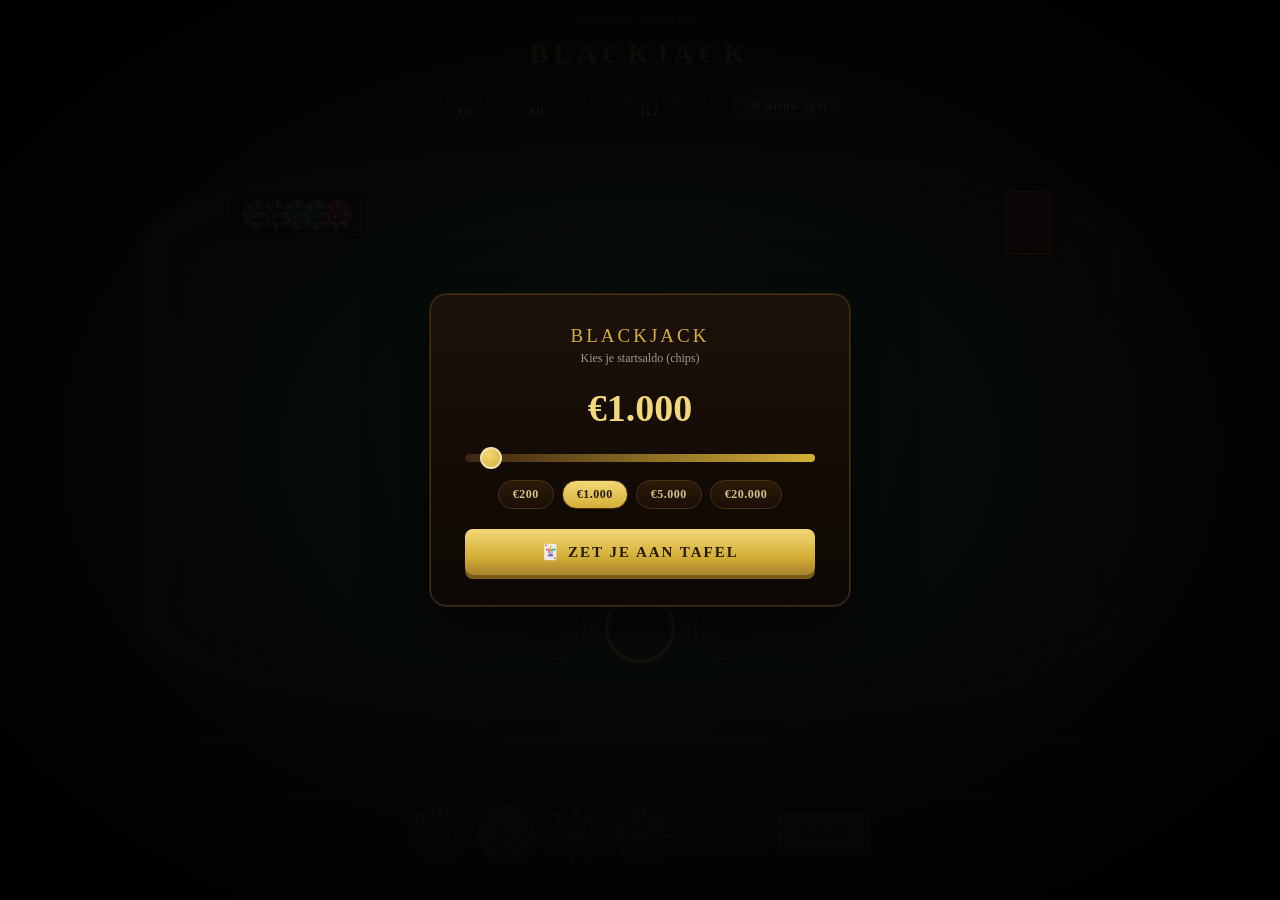
<file: blackjack_deluxe.html>
<!DOCTYPE html>
<html lang="nl">
<head>
<meta charset="UTF-8">
<meta name="viewport" content="width=device-width, initial-scale=1, viewport-fit=cover">
<title>Blackjack Deluxe</title>
<style>
:root{--felt:#0d5c3d;--felt-dark:#073d28;--gold:#d4af37;--gold-light:#f2d878;--red:#c0272d;--wood:#3b2412;--wood-light:#5a361b;--w:64px;--h:90px;--off:32px;padding-top:env(safe-area-inset-top,0px);padding-bottom:env(safe-area-inset-bottom,0px)}
*{box-sizing:border-box}
html{scroll-padding-top:env(safe-area-inset-top,0px)}
html,body{margin:0;background:radial-gradient(ellipse at center,#1a1a1a 0%,#000 75%);font-family:Georgia,'Times New Roman',serif;color:#eee;min-height:100vh;overflow-x:hidden;user-select:none}
.app{display:flex;flex-direction:column;align-items:center;padding:12px;gap:10px;max-width:1200px;margin:0 auto}
h1{font-family:'Playfair Display',Georgia,serif;letter-spacing:5px;color:var(--gold);text-shadow:0 0 20px rgba(212,175,55,.5),0 2px 4px #000;margin:4px 0 0;font-size:clamp(18px,3.5vw,28px);text-transform:uppercase}
.subtitle{color:#999;font-size:11px;letter-spacing:3px;text-transform:uppercase}
.table-outer{width:100%;max-width:1000px;border-radius:50%/18%;background:linear-gradient(135deg,var(--wood-light),var(--wood) 60%);padding:22px;box-shadow:0 20px 50px rgba(0,0,0,.7),inset 0 0 0 2px #2a1810}
.table-felt{position:relative;min-height:540px;border-radius:50%/16%;background:radial-gradient(ellipse at 50% 40%,rgba(255,255,255,.06),transparent 60%),radial-gradient(ellipse at 50% 50%,var(--felt),var(--felt-dark));box-shadow:inset 0 0 40px rgba(0,0,0,.6),inset 0 0 0 6px rgba(212,175,55,.25),inset 0 0 0 8px rgba(0,0,0,.4);display:flex;flex-direction:column;align-items:center;justify-content:space-between;padding:30px 4% 26px;gap:14px}
.zone{display:flex;flex-direction:column;align-items:center;gap:6px}
.tray{position:absolute;top:26px;left:7%;display:flex;padding:8px 14px 8px 22px;background:linear-gradient(180deg,#120a04,#2a1810);border:1px solid #4a2f12;border-radius:8px;box-shadow:inset 0 2px 8px #000}
.tray .chip{margin-left:-10px}
.shoe{position:absolute;top:26px;right:7%;width:46px;height:64px;border-radius:5px;background:repeating-linear-gradient(45deg,#7a1418 0 4px,#8f1a1f 4px 8px);border:2px solid var(--gold);box-shadow:2px 2px 0 #5a0f13,4px 4px 0 #7a1418,6px 6px 0 #5a0f13,8px 8px 8px rgba(0,0,0,.6)}
.rules{text-align:center;color:rgba(242,216,120,.42);font-size:12px;letter-spacing:2px;line-height:1.8;text-transform:uppercase;text-shadow:0 1px 2px #000}
.hands{display:flex;gap:22px;flex-wrap:wrap;justify-content:center;align-items:flex-end}
.hand{display:flex;flex-direction:column;align-items:center;gap:6px}
.hand.spawn{animation:spread .55s cubic-bezier(.3,1.3,.5,1)}
@keyframes spread{from{transform:translateX(calc(var(--off)*-3));opacity:.3}to{transform:none;opacity:1}}
.many{--w:50px;--h:70px;--off:24px}
.cards{position:relative;height:var(--h);min-width:var(--w);width:calc((var(--n) - 1)*var(--off) + var(--w));transition:width .3s}
.cards.dbl{width:calc(2*var(--off) + 8px + var(--h))}
.card{position:absolute;top:0;left:calc(var(--i)*var(--off));width:var(--w);height:var(--h);border-radius:6px;background:#fff;border:1px solid rgba(0,0,0,.25);box-shadow:0 2px 6px rgba(0,0,0,.55);transform:rotate(var(--r,0deg));overflow:hidden}
.card svg{display:block;width:100%;height:100%}
.card.side{left:calc(var(--i)*var(--off) + 8px + (var(--h) - var(--w))/2);transform:rotate(90deg)}
.card.back{background:repeating-linear-gradient(45deg,#7a1418 0 4px,#8f1a1f 4px 8px);border:2px solid var(--gold)}
.card.back::after{content:'';position:absolute;inset:3px;border:1px solid rgba(212,175,55,.6);border-radius:3px}
.card.dealt{animation:dealCard .4s cubic-bezier(.3,1.2,.5,1)}
.card.side.dealt{animation:dealSide .4s ease-out}
@keyframes dealCard{from{transform:translate(260px,-170px) rotate(25deg) scale(.6);opacity:0}to{transform:rotate(var(--r,0deg));opacity:1}}
@keyframes dealSide{from{transform:translate(200px,-150px) rotate(200deg) scale(.6);opacity:0}to{transform:rotate(90deg);opacity:1}}
.spot{width:64px;height:64px;flex-shrink:0;border-radius:50%;border:2px solid rgba(212,175,55,.5);display:flex;align-items:flex-end;justify-content:center;padding-bottom:12px;background:rgba(0,0,0,.12);transition:box-shadow .2s}
.spot.sel{box-shadow:0 0 0 3px var(--gold-light),0 0 18px rgba(255,215,0,.5)}
.stack{position:relative;width:38px;height:38px}
.chip{--s:58px;width:var(--s);height:var(--s);border-radius:50%;position:relative;display:inline-flex;align-items:center;justify-content:center;flex-shrink:0;padding:0;color:#fff;background:repeating-conic-gradient(#f4f4f4 0 9deg,var(--c) 9deg 45deg);box-shadow:0 2px 0 rgba(0,0,0,.5),0 3px 6px rgba(0,0,0,.4)}
.chip i{position:absolute;inset:16%;border-radius:50%;background:var(--c);border:2px dashed rgba(255,255,255,.85);box-shadow:inset 0 0 6px rgba(0,0,0,.4)}
.chip b{position:relative;font-size:calc(var(--s)*.27);text-shadow:0 1px 2px #000}
.seat-info{background:linear-gradient(180deg,#1c1108ee,#100a05ee);border:1px solid #4a2f12;border-radius:10px;padding:3px 10px;text-align:center;min-width:60px;transition:box-shadow .3s}
.seat-info.acting{box-shadow:0 0 0 3px var(--gold-light),0 0 20px 4px rgba(255,215,0,.6)}
.seat-name{font-size:11px;color:#d8c088;font-weight:bold;letter-spacing:.5px;white-space:nowrap;min-height:13px}
.seat-stack{font-size:14px;color:var(--gold-light);font-weight:bold}
.stat{font-size:10px;letter-spacing:1px;text-transform:uppercase;padding:2px 8px;border-radius:8px;white-space:nowrap;font-weight:bold}
.stat.win{background:rgba(20,90,40,.85);color:#9dffb0}.stat.lose{background:rgba(80,20,20,.7);color:#ff8080}.stat.push{background:rgba(60,60,60,.85);color:#ddd}
.game-info-bar{display:flex;gap:16px;flex-wrap:wrap;justify-content:center;align-items:center;background:linear-gradient(180deg,#1c1108,#100a05);border:1px solid #4a2f12;border-radius:10px;padding:8px 18px;font-size:12px}
.info-chip{display:flex;flex-direction:column;align-items:center;padding:2px 10px}
.info-chip .lbl{color:#b08d3d;font-size:9px;letter-spacing:1.5px;text-transform:uppercase}
.info-chip .val{color:var(--gold-light);font-weight:bold;font-size:14px}
.action-log{width:100%;max-width:1000px;background:linear-gradient(180deg,#1c1108,#100a05);border:1px solid #4a2f12;border-radius:10px;padding:8px 14px;font-size:12px;color:#ccc;height:56px;overflow-y:auto;display:flex;flex-direction:column-reverse;gap:2px}
.log-entry{opacity:.85}.log-entry.hi{color:var(--gold-light);font-weight:bold;opacity:1}
.controls-bar{display:none;flex-wrap:wrap;gap:10px;align-items:center;justify-content:center;width:100%;max-width:1000px;min-height:62px}
#rack{display:flex;gap:10px}
button{font-family:inherit;cursor:pointer;border:none;border-radius:8px;font-weight:bold;letter-spacing:.5px;transition:transform .12s,box-shadow .12s,filter .12s}
button.chip{border-radius:50%}
button:active{transform:translateY(1px) scale(.98)}
button:disabled{opacity:.35;cursor:not-allowed;filter:grayscale(.4)}
.act-btn{padding:13px 22px;font-size:14px;text-transform:uppercase;box-shadow:0 4px 0 rgba(0,0,0,.35),0 6px 10px rgba(0,0,0,.4);color:#fff}
.act-hit{background:linear-gradient(180deg,#3a8a5a,#205c38)}.act-stand{background:linear-gradient(180deg,#8a3a3a,#5c2020)}.act-split{background:linear-gradient(180deg,#3a6a8a,#20455c)}
.act-double{background:linear-gradient(180deg,var(--gold-light),var(--gold) 70%);color:#241a05}
.btn-secondary{background:linear-gradient(180deg,#3a3a3a,#1c1c1c);color:#eee;padding:9px 16px;font-size:12px;border:1px solid #555}
.result-banner{position:fixed;top:50%;left:50%;transform:translate(-50%,-50%) scale(.7);background:linear-gradient(180deg,#1c1108,#0d0804);border:2px solid var(--gold);border-radius:16px;padding:24px 36px;text-align:center;z-index:1500;opacity:0;pointer-events:none;transition:opacity .3s,transform .3s;box-shadow:0 20px 60px rgba(0,0,0,.8)}
.result-banner.show{opacity:1;transform:translate(-50%,-50%);pointer-events:auto}
.result-banner h2{color:var(--gold);letter-spacing:2px;margin:0 0 8px;font-size:22px}
.hand-name{color:var(--gold-light);font-size:15px;margin-bottom:14px}
.win-amount{font-size:20px;font-weight:bold;margin-bottom:16px}
.modal-overlay{position:fixed;inset:0;background:radial-gradient(ellipse at center,rgba(10,10,10,.92),rgba(0,0,0,.98));display:flex;align-items:center;justify-content:center;z-index:2000;padding:16px}
.modal-box{background:linear-gradient(180deg,#1c1108,#0d0804);border:1px solid #4a2f12;border-radius:16px;padding:30px 34px;max-width:420px;width:100%;text-align:center;box-shadow:0 0 0 1px rgba(212,175,55,.15),0 20px 60px rgba(0,0,0,.8)}
.modal-title{color:var(--gold);letter-spacing:3px;text-transform:uppercase;font-size:19px;margin:0 0 4px}
.modal-sub{color:#999;font-size:12px;margin-bottom:20px}
.modal-amount-display{font-size:38px;font-weight:bold;color:var(--gold-light);margin:8px 0 16px}
.modal-slider{width:100%;-webkit-appearance:none;height:8px;border-radius:4px;background:linear-gradient(90deg,#3a2410,var(--gold));outline:none;margin:8px 0 18px}
.modal-slider::-webkit-slider-thumb{-webkit-appearance:none;width:22px;height:22px;border-radius:50%;background:radial-gradient(circle at 35% 30%,var(--gold-light),var(--gold));border:2px solid #fff8;cursor:pointer}
.modal-presets{display:flex;gap:8px;flex-wrap:wrap;justify-content:center;margin-bottom:20px}
.preset-btn{background:linear-gradient(180deg,#2a1a08,#1a0f05);border:1px solid #4a2f12;color:#d8c088;padding:6px 14px;font-size:12px;border-radius:20px}
.preset-btn.active{background:linear-gradient(180deg,var(--gold-light),var(--gold));color:#241a05}
.btn-start-game{background:linear-gradient(180deg,var(--gold-light),var(--gold) 60%,#a9822a);color:#241a05;padding:14px 40px;font-size:15px;text-transform:uppercase;letter-spacing:2px;box-shadow:0 4px 0 #7a5c1c;width:100%}
.toast{position:fixed;top:16px;left:50%;transform:translateX(-50%);background:#1c1108;border:1px solid var(--gold);color:var(--gold-light);padding:9px 20px;border-radius:8px;font-size:13px;z-index:3000;opacity:0;pointer-events:none;transition:opacity .3s}
.toast.show{opacity:1}
@media(max-width:700px){:root{--w:50px;--h:70px;--off:24px}.many{--w:40px;--h:56px;--off:19px}.table-outer{padding:12px}.table-felt{padding:24px 3% 22px;min-height:500px}.rules{font-size:10px}.act-btn{padding:12px 16px}.tray,.shoe{transform:scale(.75)}}
@media(prefers-reduced-motion:reduce){.card.dealt,.hand.spawn{animation:none}}
</style>
</head>
<body>
<svg width="0" height="0" style="position:absolute"><defs>
<symbol id="sS" viewBox="0 0 20 20"><path d="M10 1C4 7 1 10 3.5 13.5 5.5 16 8.5 14.5 9 12.5 9 15 8.5 17 7 19H13C11.5 17 11 15 11 12.5 11.5 14.5 14.5 16 16.5 13.5 19 10 16 7 10 1Z"/></symbol>
<symbol id="sH" viewBox="0 0 20 20"><path d="M10 18C2 12 1 7 4 4.5 6.5 2.5 9 4 10 6.5 11 4 13.5 2.5 16 4.5 19 7 18 12 10 18Z"/></symbol>
<symbol id="sD" viewBox="0 0 20 20"><path d="M10 1 18 10 10 19 2 10Z"/></symbol>
<symbol id="sC" viewBox="0 0 20 20"><circle cx="10" cy="6" r="4.3"/><circle cx="5" cy="12" r="4.3"/><circle cx="15" cy="12" r="4.3"/><path d="M10 10 7.5 19H12.5Z"/></symbol>
</defs></svg>

<div class="modal-overlay" id="modal">
  <div class="modal-box">
    <div class="modal-title">Blackjack</div>
    <div class="modal-sub">Kies je startsaldo (chips)</div>
    <div class="modal-amount-display">€<span id="modalAmt">1.000</span></div>
    <input type="range" id="slider" class="modal-slider" min="100" max="20000" step="50" value="1000">
    <div class="modal-presets">
      <button class="preset-btn" data-amt="200">€200</button>
      <button class="preset-btn active" data-amt="1000">€1.000</button>
      <button class="preset-btn" data-amt="5000">€5.000</button>
      <button class="preset-btn" data-amt="20000">€20.000</button>
    </div>
    <button class="btn-start-game" id="startBtn">🃏 Zet je aan tafel</button>
  </div>
</div>

<div class="result-banner" id="banner">
  <h2 id="bT"></h2><div class="hand-name" id="bH"></div><div class="win-amount" id="bA"></div>
  <button class="btn-secondary" id="nextBtn">Volgende Hand ▶</button>
</div>

<div class="app">
  <div class="subtitle">Grand Casino</div>
  <h1>Blackjack</h1>
  <div class="game-info-bar">
    <div class="info-chip"><div class="lbl">Saldo</div><div class="val" id="bankL">€0</div></div>
    <div class="info-chip"><div class="lbl">Inzet</div><div class="val" id="betL">€0</div></div>
    <div class="info-chip"><div class="lbl">Kaarten in schoen</div><div class="val" id="shoeL">312</div></div>
    <button class="btn-secondary" id="newBtn">↺ Nieuw Spel</button>
  </div>

  <div class="table-outer">
    <div class="table-felt">
      <div class="tray" id="tray"></div><div class="shoe"></div>
      <div class="zone">
        <div class="cards" id="dCards" style="--n:1"></div>
        <div class="seat-info"><div class="seat-name">Dealer</div><div class="seat-stack" id="dScore">–</div></div>
      </div>
      <div class="rules">Blackjack betaalt 3 op 2<br>Dealer staat op 17<br>Verzekering betaalt 2 op 1</div>
      <div class="hands" id="hands"></div>
    </div>
  </div>

  <div class="action-log" id="log"></div>

  <div class="controls-bar" id="betCtl">
    <div id="rack"></div>
    <button class="btn-secondary" id="clearBtn">Wis inzet</button>
    <button class="act-btn act-double" id="dealBtn">Delen</button>
  </div>
  <div class="controls-bar" id="playCtl">
    <button class="act-btn act-hit" id="hitBtn">Hit</button>
    <button class="act-btn act-stand" id="standBtn">Stand</button>
    <button class="act-btn act-double" id="doubleBtn">Double Down</button>
    <button class="act-btn act-split" id="splitBtn">Split</button>
  </div>
  <div class="controls-bar" id="insCtl">
    <button class="act-btn act-double" id="insBtn">Verzekering</button>
    <button class="act-btn act-stand" id="noInsBtn">Geen verzekering</button>
  </div>
</div>
<div class="toast" id="toast"></div>

<script>
const SUITS=['♠','♥','♦','♣'],RANKS=['2','3','4','5','6','7','8','9','10','J','Q','K','A'],PV={A:11,J:10,Q:10,K:10};
const SID={'♠':'sS','♥':'sH','♦':'sD','♣':'sC'},COL={5:'#4a7fc0',10:'#c0272d',50:'#2e8b57',100:'#2a2a2a',500:'#6a3fa0'};
const $=id=>document.getElementById(id),fmt=n=>'€'+n.toLocaleString('nl-NL'),sleep=ms=>new Promise(r=>setTimeout(r,ms));
const pv=c=>PV[c.r]??+c.r,ctr=e=>{const r=e.getBoundingClientRect();return{x:r.left+r.width/2,y:r.top+r.height/2}};
let shoe=[],dealer=[],hands=[],spots=[0,0,0],lastSpots=[0,0,0],sel=1,cur=0,bank=0,phase='bet',hole=true,busy=false,wagered=0,returned=0,insurance=0;
const tot=()=>spots.reduce((a,b)=>a+b,0),spotC=i=>ctr(document.querySelectorAll('.hand .spot')[i]);

/* ---------- kaart-afbeeldingen (SVG) ---------- */
const PIPS={2:'50,30;50,110f',3:'50,30;50,70;50,110f',4:'30,30;70,30;30,110f;70,110f',5:'30,30;70,30;50,70;30,110f;70,110f',6:'30,30;70,30;30,70;70,70;30,110f;70,110f',7:'30,30;70,30;50,50;30,70;70,70;30,110f;70,110f',8:'30,30;70,30;50,50;30,70;70,70;50,90f;30,110f;70,110f',9:'30,30;70,30;30,57;70,57;50,70;30,83f;70,83f;30,110f;70,110f',10:'30,30;70,30;50,43;30,57;70,57;30,83f;70,83f;50,97f;30,110f;70,110f'};
const cache={};
function court(r,col,u){
  const g='fill="#d4af37" stroke="#7a5c1c" stroke-width=".8"';
  const half=`<path d="M27 70V58Q50 44 73 58V70Z" fill="${col}"/><path d="M27 70V64L73 58V70Z" fill="#d4af37" opacity=".9"/><circle cx="50" cy="45" r="8" fill="#f3d3b0" stroke="#333" stroke-width=".8"/><circle cx="47" cy="44" r=".9" fill="#222"/><circle cx="53" cy="44" r=".9" fill="#222"/>`+
  (r==='K'?`<path d="M40 38L41 26L46 32L50 24L54 32L59 26L60 38Z" ${g}/><path d="M43 49Q50 58 57 49Z" fill="#ddd"/>`:
   r==='Q'?`<path d="M41 38L42 28L46 33L50 26L54 33L58 28L59 38Z" ${g}/><path d="M42 40Q50 52 58 40" fill="none" stroke="#7a4a1a" stroke-width="2"/>`:
   `<path d="M40 39Q50 24 60 39Z" fill="${col}"/><path d="M56 30Q68 24 66 36" fill="none" stroke="#d4af37" stroke-width="2"/>`)+
  `<use href="#${u}" x="29" y="30" width="11" height="11" fill="${col}"/>`;
  return `<rect x="24" y="22" width="52" height="96" fill="#fbf3dc" stroke="#d4af37" stroke-width="1.2"/>${half}<g transform="rotate(180 50 70)">${half}</g><line x1="24" y1="70" x2="76" y2="70" stroke="#d4af37" stroke-width=".8"/>`}
function face(c){
  const k=c.r+c.s;if(cache[k])return cache[k];
  const col='♥♦'.includes(c.s)?'#c0272d':'#161616',u=SID[c.s];
  const ic=`<text x="10" y="18" font-size="${c.r==='10'?14:17}" font-weight="bold" font-family="Georgia,serif" fill="${col}" text-anchor="middle">${c.r}</text><use href="#${u}" x="3" y="21" width="14" height="14" fill="${col}"/>`;
  let m;
  if('JQK'.includes(c.r))m=court(c.r,col,u);
  else if(c.r==='A')m=`<use href="#${u}" x="28" y="48" width="44" height="44" fill="${col}"/>`;
  else m=PIPS[c.r].split(';').map(p=>{const[x,y]=p.split(',').map(parseFloat);
    return `<use href="#${u}" x="${x-10}" y="${y-10}" width="20" height="20" fill="${col}"${p.endsWith('f')?` transform="rotate(180 ${x} ${y})"`:''}/>`}).join('');
  return cache[k]=`<svg viewBox="0 0 100 140">${ic}<g transform="rotate(180 50 70)">${ic}</g>${m}</svg>`}
function cardEl(c,back,i,side){
  const d=document.createElement('div');
  d.className='card'+(back?' back':'')+(side?' side':'')+(c.n?' dealt':'');
  d.style.setProperty('--i',i);c.a??=(Math.random()*5-2.5).toFixed(1);d.style.setProperty('--r',c.a+'deg');
  if(!back)d.innerHTML=face(c);return d}

/* ---------- chips ---------- */
function chipEl(v,s,tag){const e=document.createElement(tag||'div');e.className='chip';e.style.setProperty('--c',COL[v]);e.style.setProperty('--s',s+'px');e.innerHTML='<i></i><b>'+v+'</b>';return e}
function chipList(a){const r=[];for(const v of[500,100,50,10,5])while(a>=v){r.push(v);a-=v}return r}
function stackEl(a){const s=document.createElement('div');s.className='stack';
  chipList(a).slice(0,14).forEach((v,k)=>{const e=chipEl(v,38);e.style.cssText+=';position:absolute;left:0;top:'+(-4*k)+'px';s.appendChild(e)});return s}
function flyChips(from,to,amt){
  return Promise.all(chipList(amt).slice(0,6).map((v,i)=>new Promise(res=>{
    const e=chipEl(v,40);e.style.cssText+=';position:fixed;left:0;top:0;z-index:2500;pointer-events:none';document.body.appendChild(e);
    const a=e.animate([{transform:`translate(${from.x-20}px,${from.y-20}px)`},
      {transform:`translate(${(from.x+to.x)/2-20}px,${Math.min(from.y,to.y)-50}px) scale(1.3)`,offset:.5},
      {transform:`translate(${to.x-20}px,${to.y-20}px)`}],{duration:560,delay:i*90,easing:'ease-in-out',fill:'both'});
    a.onfinish=()=>{e.remove();res()}})))}

/* ---------- spel-basis ---------- */
function score(cs){let t=0,a=0;cs.forEach(c=>{t+=pv(c);if(c.r==='A')a++});while(t>21&&a){t-=10;a--}return{t,soft:a>0}}
function newShoe(){shoe=[];for(let d=0;d<6;d++)for(const s of SUITS)for(const r of RANKS)shoe.push({r,s});
  for(let i=shoe.length-1;i>0;i--){const j=Math.random()*(i+1)|0;[shoe[i],shoe[j]]=[shoe[j],shoe[i]]}}
function draw(){if(shoe.length<15)newShoe();const c=shoe.pop();c.n=1;return c}
function log(m,hi){const d=document.createElement('div');d.className='log-entry'+(hi?' hi':'');d.textContent=m;const l=$('log');l.appendChild(d);while(l.children.length>30)l.firstChild.remove()}
function toast(m){const t=$('toast');t.textContent=m;t.classList.add('show');clearTimeout(toast._t);toast._t=setTimeout(()=>t.classList.remove('show'),2500)}

function render(){
  const dc=$('dCards');dc.innerHTML='';dc.style.setProperty('--n',Math.max(dealer.length,1));
  dealer.forEach((c,i)=>dc.appendChild(cardEl(c,hole&&i===1,i)));
  $('dScore').textContent=dealer.length?score(hole?[dealer[0]]:dealer).t:'–';
  const hz=$('hands'),list=phase==='bet'?spots.map(b=>({cards:[],bet:b})):hands;
  hz.innerHTML='';hz.classList.toggle('many',list.length>3);
  list.forEach((h,i)=>{
    const w=document.createElement('div');w.className='hand'+(h.spawn?' spawn':'');
    const cs=document.createElement('div');cs.className='cards'+(h.dbl?' dbl':'');cs.style.setProperty('--n',Math.max(h.cards.length,1));
    h.cards.forEach((c,k)=>cs.appendChild(cardEl(c,0,k,h.dbl&&k===2)));w.appendChild(cs);
    if(h.cards.length){const sc=score(h.cards),p=document.createElement('div');
      p.className='seat-info'+(phase==='play'&&i===cur&&!h.done?' acting':'');
      p.innerHTML='<div class="seat-stack">'+(sc.soft&&sc.t<21?'Soft ':'')+sc.t+'</div>';w.appendChild(p)}
    const sp=document.createElement('div');sp.className='spot'+(phase==='bet'&&i===sel?' sel':'');
    if(phase==='bet')sp.onclick=()=>{if(!busy){sel=i;render()}};
    if(h.bet&&!h.gone)sp.appendChild(stackEl(h.bet));w.appendChild(sp);
    const n=document.createElement('div');n.className='seat-name';n.textContent=h.bet&&!h.gone?fmt(h.bet):'';w.appendChild(n);
    if(h.res){const s=document.createElement('div');s.className='stat '+h.res.cls;s.textContent=h.res.txt;w.appendChild(s)}
    hz.appendChild(w)});
  [...dealer,...hands.flatMap(h=>h.cards)].forEach(c=>c.n=0);hands.forEach(h=>h.spawn=0);
  ui()}

function ui(){
  const P=phase;
  $('betCtl').style.display=P==='bet'?'flex':'none';
  $('playCtl').style.display=(P==='play'||P==='dealer')?'flex':'none';
  $('insCtl').style.display=P==='ins'?'flex':'none';
  $('bankL').textContent=fmt(bank);
  $('betL').textContent=fmt(P==='bet'?tot():hands.reduce((a,h)=>a+(h.gone?0:h.bet),0));
  $('shoeL').textContent=shoe.length;
  if(P==='bet'){$('dealBtn').disabled=$('clearBtn').disabled=busy||!tot();
    document.querySelectorAll('#rack .chip').forEach(b=>b.disabled=busy||+b.dataset.v>bank)}
  if(P==='play'||P==='dealer'){
    const h=hands[cur]||{cards:[],bet:0},two=P==='play'&&!busy&&h.cards.length===2;
    $('hitBtn').disabled=$('standBtn').disabled=busy||P!=='play';
    $('doubleBtn').disabled=!(two&&bank>=h.bet);
    $('splitBtn').disabled=!(two&&hands.length<6&&pv(h.cards[0])===pv(h.cards[1])&&bank>=h.bet)}
  if(P==='ins'){const c=wagered/2;$('insBtn').textContent='Verzekering '+fmt(c);$('insBtn').disabled=bank<c}
}

/* ---------- inzetten ---------- */
[10,50,100,500].forEach(v=>{const b=chipEl(v,58,'button');b.dataset.v=v;b.onclick=()=>addChip(v,b);$('rack').appendChild(b)});
[500,100,50,50,10].forEach(v=>$('tray').appendChild(chipEl(v,30)));
async function addChip(v,b){
  if(busy||v>bank)return;busy=true;bank-=v;ui();
  await flyChips(ctr(b),spotC(sel),v);spots[sel]+=v;busy=false;render()}
$('clearBtn').onclick=()=>{bank+=tot();spots=[0,0,0];render()};
$('dealBtn').onclick=dealHand;
function toBet(){phase='bet';hands=[];dealer=[];hole=true;busy=false;spots=[0,0,0];
  const l=lastSpots.reduce((a,b)=>a+b,0);if(l&&l<=bank){spots=[...lastSpots];bank-=l}render()}

/* ---------- delen ---------- */
async function dealHand(){
  if(phase!=='bet'||busy||!tot())return;busy=true;lastSpots=[...spots];
  if(shoe.length<100){newShoe();log('De schoen is opnieuw geschud')}
  hands=spots.map(b=>b&&{cards:[],bet:b}).filter(Boolean);wagered=tot();spots=[0,0,0];
  returned=0;insurance=0;cur=0;dealer=[];hole=true;phase='play';
  log('Nieuwe ronde: '+hands.length+(hands.length>1?' handen':' hand')+', inzet '+fmt(wagered),1);
  for(let r=0;r<2;r++){for(const h of hands){h.cards.push(draw());render();await sleep(240)}dealer.push(draw());render();await sleep(240)}
  if(dealer[0].r==='A'){phase='ins';busy=false;render();return}
  await peek()}
async function insure(t){
  if(t){insurance=wagered/2;bank-=insurance;wagered+=insurance;log('Verzekering genomen: '+fmt(insurance))}
  phase='play';await peek()}
$('insBtn').onclick=()=>insure(true);$('noInsBtn').onclick=()=>insure(false);

async function peek(){
  busy=true;render();
  if(pv(dealer[0])>=10&&score(dealer).t===21){
    hole=false;render();await sleep(500);log('Dealer heeft Blackjack!',1);
    if(insurance){returned+=insurance*3;log('Verzekering betaalt 2 op 1',1)}
    hands.forEach(h=>{if(score(h.cards).t===21){returned+=h.bet;h.res={cls:'push',txt:'Gelijkspel'}}else h.res={cls:'lose',txt:'Verloren'};h.done=1});
    return finish()}
  if(insurance)log('Geen Blackjack bij de dealer: verzekering verloren');
  hands.forEach(h=>{if(score(h.cards).t===21){h.bj=h.done=1;h.res={cls:'win',txt:'Blackjack!'};returned+=h.bet*2.5;log('Blackjack! 3 op 2',1)}});
  return next()}

/* ---------- acties ---------- */
async function act(a){
  if(busy||phase!=='play')return;
  const h=hands[cur];busy=true;render();
  if(a==='hit'){const c=draw();h.cards.push(c);log('Hit: '+c.r+c.s);render();await sleep(340);
    const t=score(h.cards).t;if(t>21)log('Bust!');if(t>=21)h.done=1}
  else if(a==='stand'){h.done=1;log('Stand op '+score(h.cards).t)}
  else if(a==='double'){
    bank-=h.bet;wagered+=h.bet;ui();await flyChips(ctr($('bankL')),spotC(cur),h.bet);
    h.bet*=2;h.dbl=1;h.cards.push(draw());log('Double down: inzet '+fmt(h.bet),1);render();await sleep(600);h.done=1}
  else if(a==='split'){
    bank-=h.bet;wagered+=h.bet;
    const nh={cards:[h.cards.pop()],bet:h.bet,spawn:1,gone:1};hands.splice(cur+1,0,nh);
    log('Split!',1);render();await sleep(450);
    await flyChips(ctr($('bankL')),spotC(cur+1),h.bet);nh.gone=0;render();
    for(const x of[h,nh]){x.cards.push(draw());render();await sleep(340)}
    if(h.cards[0].r==='A')h.done=nh.done=1;
    else{if(score(h.cards).t===21)h.done=1;if(score(nh.cards).t===21)nh.done=1}}
  await next()}
$('hitBtn').onclick=()=>act('hit');$('standBtn').onclick=()=>act('stand');
$('doubleBtn').onclick=()=>act('double');$('splitBtn').onclick=()=>act('split');
addEventListener('keydown',e=>{const m={h:'hit',s:'stand',d:'double',p:'split'}[e.key.toLowerCase()];
  if(m&&$('playCtl').style.display!=='none'){const b=$(m+'Btn');if(!b.disabled)b.click()}});

async function next(){
  const i=hands.findIndex(h=>!h.done);
  if(i>=0){cur=i;busy=false;render();return}
  await dealerPlay()}

async function dealerPlay(){
  phase='dealer';busy=true;hole=false;render();await sleep(650);
  if(hands.some(h=>!h.res&&score(h.cards).t<=21))
    while(score(dealer).t<17){const c=draw();dealer.push(c);log('Dealer trekt '+c.r+c.s);render();await sleep(700)}
  const d=score(dealer).t;log(d>21?'Dealer bust met '+d:'Dealer staat op '+d,1);
  hands.forEach(h=>{if(h.res)return;const t=score(h.cards).t;
    if(t>21)h.res={cls:'lose',txt:'Bust'};
    else if(d>21||t>d){returned+=h.bet*2;h.res={cls:'win',txt:'Gewonnen'}}
    else if(t===d){returned+=h.bet;h.res={cls:'push',txt:'Gelijkspel'}}
    else h.res={cls:'lose',txt:'Verloren'}});
  await finish()}

/* ---------- uitbetalen ---------- */
async function sweep(){
  const T=ctr($('tray')),B=ctr($('bankL')),sp=hands.map((_,i)=>spotC(i));
  hands.forEach(h=>h.gone=1);render();
  await Promise.all(hands.map((h,i)=>{
    if(h.res.cls==='lose')return flyChips(sp[i],T,h.bet);
    const pay=h.bj?h.bet*1.5:h.res.cls==='win'?h.bet:0;
    return(pay?flyChips(T,sp[i],pay):Promise.resolve()).then(()=>flyChips(sp[i],B,h.bet+pay))}))}

async function finish(){
  phase='end';busy=true;hole=false;render();await sleep(900);await sweep();
  bank+=returned;busy=false;render();
  const net=returned-wagered,d=score(dealer).t;
  log(net>0?'Je wint '+fmt(net):net<0?'Je verliest '+fmt(-net):'Gelijkspel: inzet terug',1);
  $('bT').textContent=hands.length===1&&hands[0].bj?'Blackjack!':net>0?'Je wint!':net<0?'Dealer wint':'Gelijkspel';
  $('bH').textContent=hands.map(h=>score(h.cards).t).join(' / ')+' tegen dealer '+d;
  const a=$('bA');a.textContent=(net>0?'+':net<0?'−':'±')+fmt(Math.abs(net));a.style.color=net>0?'#7CFC00':net<0?'#ff8080':'#ddd';
  $('nextBtn').textContent=bank<10?'Nieuw Spel':'Volgende Hand ▶';
  $('banner').classList.add('show')}
$('nextBtn').onclick=()=>{$('banner').classList.remove('show');bank<10?openModal():toBet()};

/* ---------- start ---------- */
const slider=$('slider');
function sync(v){$('modalAmt').textContent=v.toLocaleString('nl-NL');document.querySelectorAll('.preset-btn').forEach(b=>b.classList.toggle('active',+b.dataset.amt===v))}
slider.oninput=()=>sync(+slider.value);
document.querySelectorAll('.preset-btn').forEach(b=>b.onclick=()=>{slider.value=b.dataset.amt;sync(+b.dataset.amt)});
function openModal(){$('modal').style.display='flex'}
$('startBtn').onclick=()=>{bank=+slider.value;lastSpots=[0,0,0];sel=1;$('modal').style.display='none';newShoe();$('log').innerHTML='';
  log('Klik op een vak om daar in te zetten (tot 3 handen tegelijk), kies chips en deel.',1);toBet()};
$('newBtn').onclick=()=>{if((phase==='bet'||phase==='end')&&!busy)openModal();else toast('Wacht tot de huidige hand klaar is')};
newShoe();render();
</script>
</body>
</html>
</file>
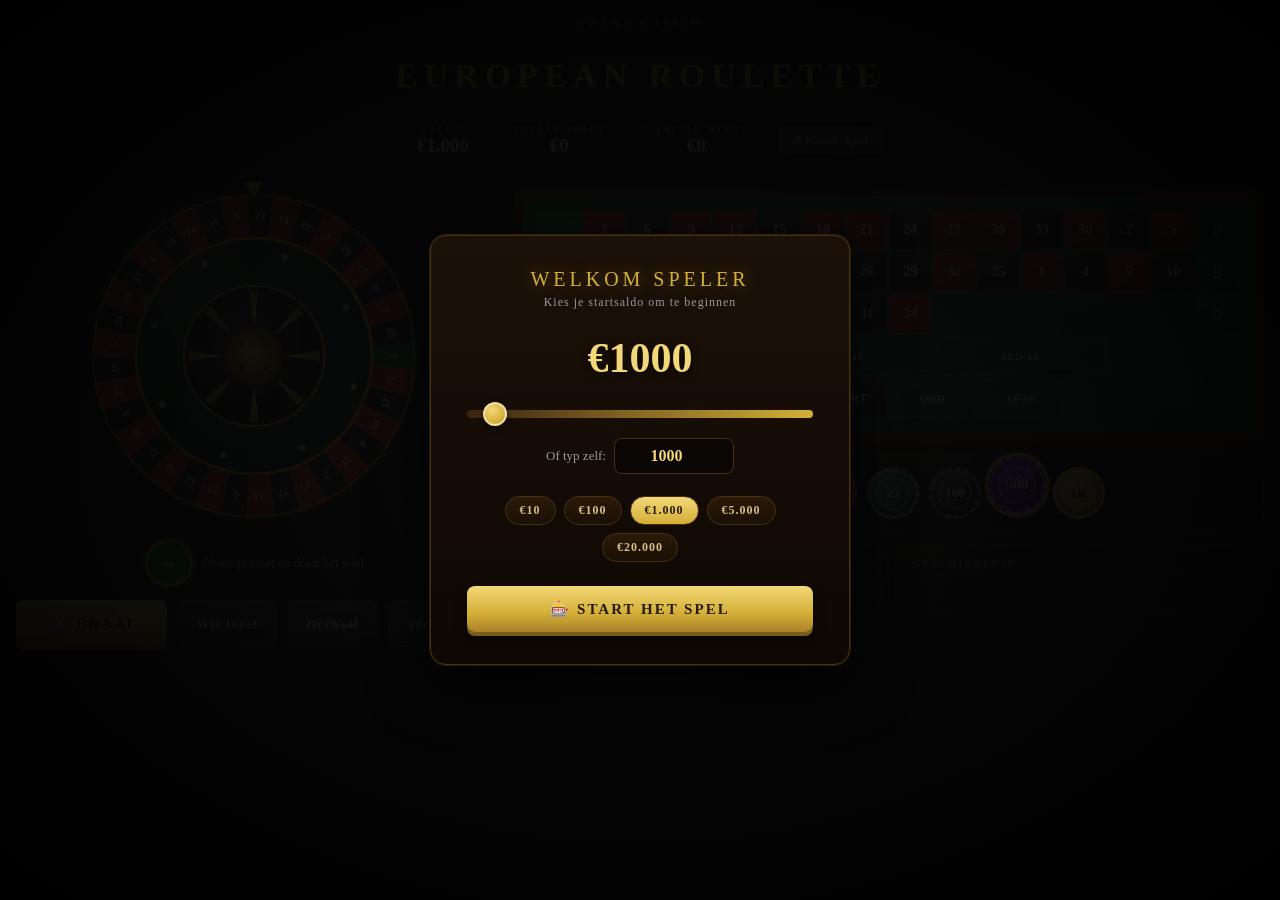
<file: gambeling.html>
<!DOCTYPE html>
<html lang="nl">
<head>
<meta charset="UTF-8">
<meta name="viewport" content="width=device-width, initial-scale=1.0">
<title>Casino Roulette</title>
<style>
  :root{
    --felt:#0b5c34;
    --felt-dark:#073d22;
    --gold:#d4af37;
    --gold-light:#f2d878;
    --red:#c0272d;
    --red-dark:#7a1418;
    --black:#161616;
    --black-light:#2b2b2b;
    --wood:#3b2412;
    --wood-light:#5a361b;
    background:#050505;
  }
  *{box-sizing:border-box;}
  html,body{
    margin:0;padding:0;
    background:radial-gradient(ellipse at center, #1a1a1a 0%, #000 70%);
    font-family:'Georgia','Times New Roman',serif;
    color:#eee;
    min-height:100vh;
    overflow-x:hidden;
  }
  .app{
    display:flex;
    flex-direction:column;
    align-items:center;
    padding:16px;
    gap:14px;
    max-width:1400px;
    margin:0 auto;
  }
  h1{
    font-family:'Playfair Display','Georgia',serif;
    letter-spacing:6px;
    color:var(--gold);
    text-shadow:0 0 20px rgba(212,175,55,0.5), 0 2px 4px #000;
    margin:6px 0 0 0;
    font-size:clamp(22px,4vw,34px);
    text-transform:uppercase;
  }
  .subtitle{color:#999;font-size:12px;letter-spacing:3px;text-transform:uppercase;margin-bottom:6px;}

  /* ===== TOP BAR: balance / bet / controls ===== */
  .hud{
    display:flex;
    flex-wrap:wrap;
    gap:10px;
    align-items:center;
    justify-content:center;
    background:linear-gradient(180deg,#1c1108,#100a05);
    border:1px solid #4a2f12;
    border-radius:12px;
    padding:10px 18px;
    box-shadow:0 4px 18px rgba(0,0,0,0.6), inset 0 1px 0 rgba(255,255,255,0.05);
  }
  .hud-item{
    display:flex;flex-direction:column;align-items:center;
    padding:4px 14px;
    border-right:1px solid #3a2410;
    min-width:90px;
  }
  .hud-item:last-child{border-right:none;}
  .hud-label{font-size:10px;letter-spacing:2px;color:#b08d3d;text-transform:uppercase;}
  .hud-value{font-size:19px;font-weight:bold;color:#f4e4b8;font-variant-numeric:tabular-nums;}
  .hud-value.win{color:#7CFC00;}
  .hud-value.lose{color:#ff6b6b;}

  /* ===== MAIN LAYOUT ===== */
  .main-layout{
    display:flex;
    gap:20px;
    width:100%;
    justify-content:center;
    align-items:flex-start;
    flex-wrap:wrap;
  }

  /* ===== WHEEL AREA ===== */
  .wheel-panel{
    display:flex;
    flex-direction:column;
    align-items:center;
    gap:10px;
    flex-shrink:0;
  }
  .wheel-wrap{
    position:relative;
    width:340px;
    height:340px;
    filter:drop-shadow(0 10px 30px rgba(0,0,0,0.8));
  }
  .wheel-wrap.shake-subtle{
    animation:shakeSubtle 0.15s ease-in-out infinite;
  }
  @keyframes shakeSubtle{
    0%,100%{transform:translate(0,0);}
    25%{transform:translate(0.4px,-0.3px);}
    50%{transform:translate(-0.3px,0.4px);}
    75%{transform:translate(0.3px,0.3px);}
  }
  canvas#wheelCanvas{
    position:absolute;top:0;left:0;
    width:100%;height:100%;
  }
  canvas#ballCanvas{
    position:absolute;top:0;left:0;
    width:100%;height:100%;
    pointer-events:none;
  }
  .rim-shine{
    position:absolute;inset:0;
    border-radius:50%;
    pointer-events:none;
    background:radial-gradient(circle at 32% 28%, rgba(255,255,255,0.18), transparent 45%);
  }
  .pointer-tri{
    position:absolute;
    top:-4px;left:50%;
    transform:translateX(-50%);
    width:0;height:0;
    border-left:9px solid transparent;
    border-right:9px solid transparent;
    border-top:16px solid var(--gold);
    filter:drop-shadow(0 2px 3px #000);
    z-index:5;
  }

  .result-display{
    display:flex;
    align-items:center;
    gap:10px;
    min-height:54px;
  }
  .result-number{
    width:48px;height:48px;
    border-radius:50%;
    display:flex;align-items:center;justify-content:center;
    font-size:22px;font-weight:bold;
    border:3px solid var(--gold);
    box-shadow:0 0 14px rgba(212,175,55,0.5);
    transition:transform .3s;
  }
  .result-number.pop{animation:pop .4s ease;}
  @keyframes pop{0%{transform:scale(0.3);}60%{transform:scale(1.2);}100%{transform:scale(1);}}
  .result-number.win-glow{animation:winGlow 0.5s ease-in-out 4;}
  @keyframes winGlow{
    0%,100%{box-shadow:0 0 14px rgba(212,175,55,0.5);}
    50%{box-shadow:0 0 32px 10px rgba(255,215,0,0.9), 0 0 50px 16px rgba(255,215,0,0.4);}
  }
  .result-number.red{background:var(--red);color:#fff;}
  .result-number.black{background:var(--black);color:#fff;}
  .result-number.green{background:#0a7a3a;color:#fff;}
  .result-text{font-size:13px;color:#ccc;transition:opacity .2s;}

  .spin-controls{
    display:flex;gap:10px;flex-wrap:wrap;justify-content:center;
  }
  button{
    font-family:inherit;
    cursor:pointer;
    border:none;
    border-radius:8px;
    font-weight:bold;
    letter-spacing:1px;
    transition:transform .12s, box-shadow .12s, filter .12s;
  }
  button:active{transform:translateY(1px) scale(0.98);}
  button:disabled{opacity:0.4;cursor:not-allowed;filter:grayscale(0.4);}

  .btn-spin{
    background:linear-gradient(180deg, var(--gold-light), var(--gold) 60%, #a9822a);
    color:#241a05;
    padding:14px 34px;
    font-size:16px;
    text-transform:uppercase;
    box-shadow:0 4px 0 #7a5c1c, 0 6px 12px rgba(0,0,0,0.5);
  }
  .btn-spin:hover:not(:disabled){filter:brightness(1.08);}
  .btn-spin:active:not(:disabled){box-shadow:0 1px 0 #7a5c1c;}
  .btn-spin.spinning-active{
    animation:spinPulse 0.8s ease-in-out infinite;
  }
  @keyframes spinPulse{
    0%,100%{box-shadow:0 4px 0 #7a5c1c, 0 6px 12px rgba(0,0,0,0.5), 0 0 0 rgba(255,215,0,0);}
    50%{box-shadow:0 4px 0 #7a5c1c, 0 6px 20px rgba(0,0,0,0.5), 0 0 24px 4px rgba(255,215,0,0.6);}
  }

  .btn-secondary{
    background:linear-gradient(180deg,#3a3a3a,#1c1c1c);
    color:#eee;
    padding:10px 18px;
    font-size:13px;
    border:1px solid #555;
  }
  .btn-secondary:hover:not(:disabled){background:linear-gradient(180deg,#4a4a4a,#252525);}

  /* ===== TABLE AREA ===== */
  .table-panel{
    flex:1;
    min-width:320px;
    max-width:900px;
  }
  .table-scroll{
    overflow-x:auto;
    border-radius:14px;
    box-shadow:0 8px 30px rgba(0,0,0,0.7);
    border:10px solid var(--wood);
    background:var(--wood);
    background-image:linear-gradient(135deg, var(--wood-light) 0%, var(--wood) 40%, var(--wood-dark,#2a1810) 100%);
  }
  .felt{
    background:
      radial-gradient(ellipse at 50% 0%, rgba(255,255,255,0.05), transparent 60%),
      linear-gradient(180deg, var(--felt), var(--felt-dark));
    padding:14px;
    min-width:680px;
    position:relative;
    border-radius:6px;
  }
  .betting-grid{
    display:grid;
    grid-template-columns:44px repeat(14,1fr) 44px;
    grid-auto-rows:40px;
    gap:2px;
    position:relative;
  }
  .cell{
    position:relative;
    display:flex;align-items:center;justify-content:center;
    color:#fff;font-weight:bold;font-size:14px;
    border-radius:3px;
    cursor:pointer;
    user-select:none;
    transition:filter .1s, transform .08s;
    border:1px solid rgba(255,255,255,0.15);
  }
  .cell:hover{filter:brightness(1.25);z-index:2;}
  .cell:active{transform:scale(0.95);}
  .cell.red-cell{background:linear-gradient(160deg,#d5333a,var(--red-dark));}
  .cell.black-cell{background:linear-gradient(160deg,#333,var(--black));}
  .cell.green-cell{background:linear-gradient(160deg,#0e9a4c,#065a2c);}
  .cell.outside{
    background:linear-gradient(160deg,#0f6b3e,var(--felt-dark));
    font-size:11px;
    letter-spacing:0.5px;
    text-transform:uppercase;
  }
  .cell.outside.red-cell{
    background:linear-gradient(160deg,#d5333a,var(--red-dark));
    font-size:12px;
    font-weight:bold;
  }
  .cell.outside.black-cell{
    background:linear-gradient(160deg,#333,var(--black));
    font-size:12px;
    font-weight:bold;
  }
  .cell.dozen{grid-column:span 4;}
  .cell.evenmoney{grid-column:span 2;}
  .zero-cell{grid-row:1 / span 3;grid-column:1;font-size:16px;border-radius:6px 0 0 6px;}

  .numbers-block{
    display:grid;
    grid-template-columns:repeat(14,1fr);
    grid-template-rows:repeat(3,40px);
    gap:2px;
    grid-column:2 / span 14;
    grid-row:1 / span 3;
  }
  .col-indicator{
    grid-column:16;
    grid-row:1/span 3;
    display:flex;flex-direction:column;gap:2px;
  }
  .col-indicator .cell{flex:1;font-size:10px;writing-mode:vertical-rl;}

  .chip-on-cell{
    position:absolute;
    width:26px;height:26px;
    border-radius:50%;
    display:flex;align-items:center;justify-content:center;
    font-size:9px;font-weight:bold;color:#fff;
    pointer-events:none;
    box-shadow:0 2px 4px rgba(0,0,0,0.6), inset 0 1px 2px rgba(255,255,255,0.4), inset 0 -2px 3px rgba(0,0,0,0.3),
      0 -3px 0 -1px rgba(0,0,0,0.15), 0 -6px 0 -2px rgba(0,0,0,0.1);
    z-index:3;
    animation:chipDrop .3s cubic-bezier(.34,1.56,.64,1);
    border:2px dashed rgba(255,255,255,0.4);
  }
  @keyframes chipDrop{
    0%{transform:translateY(-30px) scale(0.5);opacity:0;}
    60%{transform:translateY(2px) scale(1.15);opacity:1;}
    100%{transform:translateY(0) scale(1);opacity:1;}
  }

  .cell.winning-flash{animation:flash 0.55s ease-in-out 4;position:relative;z-index:4;}
  @keyframes flash{
    0%,100%{filter:brightness(1);box-shadow:none;}
    50%{filter:brightness(2.2);box-shadow:0 0 24px 8px gold, 0 0 40px 14px rgba(255,215,0,0.5);}
  }

  /* ===== CHIP TRAY ===== */
  .chip-tray{
    display:flex;
    align-items:center;
    gap:10px;
    flex-wrap:wrap;
    justify-content:center;
    background:linear-gradient(180deg,#1c1108,#100a05);
    border:1px solid #4a2f12;
    border-radius:12px;
    padding:12px 16px;
  }
  .chip-tray-label{font-size:11px;color:#b08d3d;letter-spacing:2px;text-transform:uppercase;margin-right:6px;}
  .chip{
    width:52px;height:52px;
    border-radius:50%;
    cursor:pointer;
    display:flex;align-items:center;justify-content:center;
    font-weight:bold;font-size:13px;color:#fff;
    position:relative;
    border:3px dashed rgba(255,255,255,0.5);
    box-shadow:0 3px 6px rgba(0,0,0,0.6), inset 0 2px 4px rgba(255,255,255,0.35), inset 0 -3px 5px rgba(0,0,0,0.4);
    transition:transform .15s;
    text-shadow:0 1px 2px #000;
  }
  .chip::before{
    content:'';
    position:absolute;inset:6px;
    border-radius:50%;
    border:2px solid rgba(255,255,255,0.3);
  }
  .chip:hover{transform:translateY(-5px) scale(1.08);}
  .chip.selected{
    transform:translateY(-8px) scale(1.12);
    box-shadow:0 0 0 3px var(--gold), 0 6px 10px rgba(0,0,0,0.7);
    animation:chipFloat 1.8s ease-in-out infinite;
  }
  @keyframes chipFloat{
    0%,100%{transform:translateY(-8px) scale(1.12);}
    50%{transform:translateY(-11px) scale(1.12);}
  }
  .chip[data-val="1"]{background:radial-gradient(circle at 35% 30%, #e8e8e8, #b8b8b8 60%, #888);color:#333;text-shadow:none;}
  .chip[data-val="5"]{background:radial-gradient(circle at 35% 30%, #d5333a, #7a1418 70%);}
  .chip[data-val="25"]{background:radial-gradient(circle at 35% 30%, #2e8b57, #0d4023 70%);}
  .chip[data-val="100"]{background:radial-gradient(circle at 35% 30%, #4a4a4a, #0a0a0a 70%);}
  .chip[data-val="500"]{background:radial-gradient(circle at 35% 30%, #9b30ff, #4b0082 70%);}
  .chip[data-val="1000"]{background:radial-gradient(circle at 35% 30%, #f2d878, #b8860b 70%);color:#2a1a00;}

  /* mini chip shown ON the felt */
  .chip-on-cell[data-val="1"]{background:radial-gradient(circle at 35% 30%,#e8e8e8,#b8b8b8);color:#333;}
  .chip-on-cell[data-val="5"]{background:radial-gradient(circle at 35% 30%,#d5333a,#7a1418);}
  .chip-on-cell[data-val="25"]{background:radial-gradient(circle at 35% 30%,#2e8b57,#0d4023);}
  .chip-on-cell[data-val="100"]{background:radial-gradient(circle at 35% 30%,#4a4a4a,#0a0a0a);}
  .chip-on-cell[data-val="500"]{background:radial-gradient(circle at 35% 30%,#9b30ff,#4b0082);}
  .chip-on-cell[data-val="1000"]{background:radial-gradient(circle at 35% 30%,#f2d878,#b8860b);color:#2a1a00;}

  /* ===== BET LIST / HISTORY ===== */
  .info-row{
    display:flex;gap:14px;flex-wrap:wrap;justify-content:center;width:100%;
  }
  .panel-box{
    background:linear-gradient(180deg,#1c1108,#100a05);
    border:1px solid #4a2f12;
    border-radius:12px;
    padding:12px 16px;
    min-width:220px;
    flex:1;
  }
  .panel-title{font-size:11px;color:#b08d3d;letter-spacing:2px;text-transform:uppercase;margin-bottom:8px;border-bottom:1px solid #3a2410;padding-bottom:6px;}
  .bets-list{max-height:120px;overflow-y:auto;font-size:12px;display:flex;flex-direction:column;gap:4px;}
  .bet-row{display:flex;justify-content:space-between;color:#ddd;}
  .bet-row span.amt{color:var(--gold-light);}
  .history-strip{display:flex;gap:6px;flex-wrap:wrap;}
  .history-num{
    width:26px;height:26px;border-radius:50%;
    display:flex;align-items:center;justify-content:center;
    font-size:11px;font-weight:bold;color:#fff;
  }
  .history-num.red{background:var(--red);}
  .history-num.black{background:var(--black);}
  .history-num.green{background:#0a7a3a;}

  .toast{
    position:fixed;top:20px;left:50%;transform:translateX(-50%);
    background:#1c1108;border:1px solid var(--gold);
    color:var(--gold-light);
    padding:10px 22px;border-radius:8px;
    font-size:13px;
    z-index:1000;
    opacity:0;pointer-events:none;
    transition:opacity .3s, transform .3s;
  }
  .toast.show{opacity:1;transform:translateX(-50%) translateY(6px);}

  @media (max-width:820px){
    .main-layout{flex-direction:column;align-items:center;}
    .table-panel{max-width:100%;width:100%;}
  }

  /* ===== START SCREEN MODAL ===== */
  .modal-overlay{
    position:fixed;inset:0;
    background:radial-gradient(ellipse at center, rgba(10,10,10,0.92), rgba(0,0,0,0.98));
    display:flex;align-items:center;justify-content:center;
    z-index:2000;
    padding:16px;
  }
  .modal-box{
    background:linear-gradient(180deg,#1c1108,#0d0804);
    border:1px solid #4a2f12;
    border-radius:16px;
    padding:32px 36px;
    max-width:420px;
    width:100%;
    text-align:center;
    box-shadow:0 0 0 1px rgba(212,175,55,0.15), 0 20px 60px rgba(0,0,0,0.8);
    animation:modalPop .4s cubic-bezier(.34,1.56,.64,1);
  }
  @keyframes modalPop{
    0%{transform:scale(0.85);opacity:0;}
    100%{transform:scale(1);opacity:1;}
  }
  .modal-title{
    font-family:'Playfair Display','Georgia',serif;
    color:var(--gold);
    letter-spacing:4px;
    text-transform:uppercase;
    font-size:20px;
    margin:0 0 4px 0;
    text-shadow:0 0 16px rgba(212,175,55,0.4);
  }
  .modal-sub{color:#999;font-size:12px;letter-spacing:1px;margin-bottom:24px;}
  .modal-amount-display{
    font-size:42px;
    font-weight:bold;
    color:var(--gold-light);
    margin:10px 0 18px 0;
    font-variant-numeric:tabular-nums;
    text-shadow:0 2px 8px rgba(0,0,0,0.6);
  }
  .modal-slider{
    width:100%;
    -webkit-appearance:none;
    appearance:none;
    height:8px;
    border-radius:4px;
    background:linear-gradient(90deg, #3a2410, var(--gold));
    outline:none;
    margin:10px 0 20px 0;
    cursor:pointer;
  }
  .modal-slider::-webkit-slider-thumb{
    -webkit-appearance:none;
    appearance:none;
    width:24px;height:24px;
    border-radius:50%;
    background:radial-gradient(circle at 35% 30%, var(--gold-light), var(--gold) 70%);
    border:2px solid #fff8;
    box-shadow:0 2px 6px rgba(0,0,0,0.6);
    cursor:pointer;
  }
  .modal-slider::-moz-range-thumb{
    width:24px;height:24px;
    border-radius:50%;
    background:radial-gradient(circle at 35% 30%, var(--gold-light), var(--gold) 70%);
    border:2px solid #fff8;
    box-shadow:0 2px 6px rgba(0,0,0,0.6);
    cursor:pointer;
  }
  .modal-input-row{
    display:flex;
    align-items:center;
    gap:8px;
    justify-content:center;
    margin-bottom:22px;
  }
  .modal-input-row span{color:#999;font-size:13px;}
  #startAmountInput{
    width:120px;
    text-align:center;
    font-size:16px;
    font-family:inherit;
    background:#0a0603;
    border:1px solid #4a2f12;
    border-radius:8px;
    color:var(--gold-light);
    padding:8px 10px;
    font-weight:bold;
  }
  #startAmountInput:focus{outline:1px solid var(--gold);}
  .modal-presets{
    display:flex;
    gap:8px;
    flex-wrap:wrap;
    justify-content:center;
    margin-bottom:24px;
  }
  .preset-btn{
    background:linear-gradient(180deg,#2a1a08,#1a0f05);
    border:1px solid #4a2f12;
    color:#d8c088;
    padding:6px 14px;
    font-size:12px;
    border-radius:20px;
    font-family:inherit;
    font-weight:bold;
  }
  .preset-btn:hover{background:linear-gradient(180deg,#3a2410,#241407);border-color:var(--gold);}
  .preset-btn.active{background:linear-gradient(180deg,var(--gold-light),var(--gold));color:#241a05;}
  .btn-start-game{
    background:linear-gradient(180deg, var(--gold-light), var(--gold) 60%, #a9822a);
    color:#241a05;
    padding:14px 40px;
    font-size:15px;
    text-transform:uppercase;
    letter-spacing:2px;
    box-shadow:0 4px 0 #7a5c1c, 0 6px 12px rgba(0,0,0,0.5);
    width:100%;
  }
  .btn-start-game:hover{filter:brightness(1.08);}
  .btn-start-game:active{box-shadow:0 1px 0 #7a5c1c;transform:translateY(2px);}

  .btn-newgame{
    background:linear-gradient(180deg,#3a3a3a,#1c1c1c);
    color:#d8c088;
    border:1px solid #555;
    padding:6px 12px;
    font-size:11px;
    border-radius:6px;
    font-family:inherit;
    cursor:pointer;
    letter-spacing:1px;
    margin-left:6px;
  }
  .btn-newgame:hover{background:linear-gradient(180deg,#4a4a4a,#252525);border-color:var(--gold);}
</style>
</head>
<body>
<div class="modal-overlay" id="startModal">
  <div class="modal-box">
    <div class="modal-title">Welkom Speler</div>
    <div class="modal-sub">Kies je startsaldo om te beginnen</div>
    <div class="modal-amount-display">€<span id="modalAmountText">1000</span></div>
    <input type="range" id="startSlider" class="modal-slider" min="10" max="20000" step="10" value="1000">
    <div class="modal-input-row">
      <span>Of typ zelf:</span>
      <input type="number" id="startAmountInput" min="10" max="20000" step="10" value="1000">
    </div>
    <div class="modal-presets">
      <button class="preset-btn" data-amt="10">€10</button>
      <button class="preset-btn" data-amt="100">€100</button>
      <button class="preset-btn active" data-amt="1000">€1.000</button>
      <button class="preset-btn" data-amt="5000">€5.000</button>
      <button class="preset-btn" data-amt="20000">€20.000</button>
    </div>
    <button class="btn-start-game" id="startGameBtn">🎰 Start het Spel</button>
  </div>
</div>

<div class="app">
  <div class="subtitle">Grand Casino</div>
  <h1>European Roulette</h1>

  <div class="hud">
    <div class="hud-item">
      <div class="hud-label">Saldo</div>
      <div class="hud-value" id="balanceVal">€1000</div>
    </div>
    <div class="hud-item">
      <div class="hud-label">Totale Inzet</div>
      <div class="hud-value" id="totalBetVal">€0</div>
    </div>
    <div class="hud-item">
      <div class="hud-label">Laatste Winst</div>
      <div class="hud-value" id="lastWinVal">€0</div>
    </div>
    <button class="btn-newgame" id="newGameBtn" title="Kies een nieuw startsaldo">↺ Nieuw Spel</button>
  </div>

  <div class="main-layout">
    <div class="wheel-panel">
      <div class="wheel-wrap" id="wheelWrap">
        <canvas id="wheelCanvas" width="340" height="340"></canvas>
        <canvas id="ballCanvas" width="340" height="340"></canvas>
        <div class="rim-shine"></div>
        <div class="pointer-tri"></div>
      </div>

      <div class="result-display">
        <div class="result-number green" id="resultNumber">–</div>
        <div class="result-text" id="resultText">Plaats je inzet en draai het wiel</div>
      </div>

      <div class="spin-controls">
        <button class="btn-spin" id="spinBtn">🎡 Draai</button>
        <button class="btn-secondary" id="clearBtn">Wis Inzet</button>
        <button class="btn-secondary" id="rebetBtn">Herhaal</button>
        <button class="btn-secondary" id="doubleBtn">Verdubbel</button>
      </div>
    </div>

    <div class="table-panel">
      <div class="table-scroll">
        <div class="felt">
          <div class="betting-grid" id="bettingGrid"></div>
        </div>
      </div>

      <div class="chip-tray" style="margin-top:12px;">
        <span class="chip-tray-label">Fiches:</span>
        <div class="chip" data-val="1">1</div>
        <div class="chip" data-val="5">5</div>
        <div class="chip" data-val="25">25</div>
        <div class="chip" data-val="100">100</div>
        <div class="chip selected" data-val="500">500</div>
        <div class="chip" data-val="1000">1K</div>
      </div>

      <div class="info-row" style="margin-top:12px;">
        <div class="panel-box">
          <div class="panel-title">Actieve Inzetten</div>
          <div class="bets-list" id="betsList"><span style="color:#777;font-size:12px;">Nog geen inzetten</span></div>
        </div>
        <div class="panel-box">
          <div class="panel-title">Geschiedenis</div>
          <div class="history-strip" id="historyStrip"></div>
        </div>
      </div>
    </div>
  </div>
</div>

<div class="toast" id="toast"></div>

<script>
(function(){
  "use strict";

  /* =========================================================
     ROULETTE DATA
  ========================================================= */
  // European wheel order (single zero)
  const WHEEL_ORDER = [0,32,15,19,4,21,2,25,17,34,6,27,13,36,11,30,8,23,10,5,24,16,33,1,20,14,31,9,22,18,29,7,28,12,35,3,26];
  const RED_NUMBERS = new Set([1,3,5,7,9,12,14,16,18,19,21,23,25,27,30,32,34,36]);

  function numberColor(n){
    if(n===0) return 'green';
    return RED_NUMBERS.has(n) ? 'red' : 'black';
  }

  /* =========================================================
     STATE
  ========================================================= */
  let balance = 1000;
  let currentChip = 500;
  let bets = {};       // key -> {amount, type, numbers:[...]}
  let lastBets = null; // for rebet
  let spinning = false;
  let history = [];

  const balanceEl = document.getElementById('balanceVal');
  const totalBetEl = document.getElementById('totalBetVal');
  const lastWinEl = document.getElementById('lastWinVal');
  const betsListEl = document.getElementById('betsList');
  const historyStripEl = document.getElementById('historyStrip');
  const toastEl = document.getElementById('toast');
  const resultNumberEl = document.getElementById('resultNumber');
  const resultTextEl = document.getElementById('resultText');
  const spinBtn = document.getElementById('spinBtn');
  const clearBtn = document.getElementById('clearBtn');
  const rebetBtn = document.getElementById('rebetBtn');
  const doubleBtn = document.getElementById('doubleBtn');

  function fmt(n){ return '€' + n.toLocaleString('nl-NL'); }

  function showToast(msg){
    toastEl.textContent = msg;
    toastEl.classList.add('show');
    clearTimeout(showToast._t);
    showToast._t = setTimeout(()=>toastEl.classList.remove('show'), 2200);
  }

  function updateHUD(){
    balanceEl.textContent = fmt(balance);
    const totalBet = Object.values(bets).reduce((s,b)=>s+b.amount,0);
    totalBetEl.textContent = fmt(totalBet);
  }

  function renderBetsList(){
    const keys = Object.keys(bets);
    if(keys.length===0){
      betsListEl.innerHTML = '<span style="color:#777;font-size:12px;">Nog geen inzetten</span>';
      return;
    }
    betsListEl.innerHTML = keys.map(k=>{
      const b = bets[k];
      return `<div class="bet-row"><span>${b.label}</span><span class="amt">${fmt(b.amount)}</span></div>`;
    }).join('');
  }

  /* =========================================================
     CHIP TRAY SELECTION
  ========================================================= */
  document.querySelectorAll('.chip').forEach(chipEl=>{
    chipEl.addEventListener('click', ()=>{
      document.querySelectorAll('.chip').forEach(c=>c.classList.remove('selected'));
      chipEl.classList.add('selected');
      currentChip = parseInt(chipEl.dataset.val,10);
    });
  });

  /* =========================================================
     BUILD BETTING GRID
  ========================================================= */
  const grid = document.getElementById('bettingGrid');

  // Layout: column of 3 rows x 12 columns for numbers 1-36 (in casino layout: row1=3,6,9...36 etc)
  // Standard layout: bottom row 1,4,7...34 / mid row 2,5,8...35 / top row 3,6,9...36 -- but visually top row shows 3,6,9.. and bottom shows 1,4,7..
  // We'll build 3 rows x 12 cols, row0 = numbers with mod3==0 (3,6,...36), row1 = mod3==2 (2,5,...35), row2=mod3==1(1,4,...34)
  function buildLayout(){
    grid.innerHTML = '';

    // 0 cell (spans 3 rows)
    const zero = document.createElement('div');
    zero.className = 'cell zero-cell green-cell';
    zero.textContent = '0';
    zero.dataset.betType = 'straight';
    zero.dataset.numbers = '0';
    zero.dataset.label = 'Nummer 0';
    grid.appendChild(zero);

    const numbersBlock = document.createElement('div');
    numbersBlock.className = 'numbers-block';

    // rows top->bottom: row containing 3,6,...36 on top; 2,5,...35 middle; 1,4,...34 bottom
    const rowsDef = [
      [3,6,9,12,15,18,21,24,27,30,33,36],
      [2,5,8,11,14,17,20,23,26,29,32,35],
      [1,4,7,10,13,16,19,22,25,28,31,34]
    ];
    rowsDef.forEach(row=>{
      row.forEach(num=>{
        const cell = document.createElement('div');
        const color = numberColor(num);
        cell.className = 'cell ' + (color==='red'?'red-cell':'black-cell');
        cell.textContent = num;
        cell.dataset.betType = 'straight';
        cell.dataset.numbers = String(num);
        cell.dataset.label = 'Nummer ' + num;
        numbersBlock.appendChild(cell);
      });
    });
    grid.appendChild(numbersBlock);

    // column indicators (2 to 1) - right side
    const colWrap = document.createElement('div');
    colWrap.className = 'col-indicator';
    [
      {nums:[3,6,9,12,15,18,21,24,27,30,33,36], label:'2to1 (top row)'},
      {nums:[2,5,8,11,14,17,20,23,26,29,32,35], label:'2to1 (mid row)'},
      {nums:[1,4,7,10,13,16,19,22,25,28,31,34], label:'2to1 (bottom row)'}
    ].forEach(c=>{
      const cell = document.createElement('div');
      cell.className = 'cell outside';
      cell.textContent = '2:1';
      cell.dataset.betType = 'column';
      cell.dataset.numbers = c.nums.join(',');
      cell.dataset.label = c.label;
      colWrap.appendChild(cell);
    });
    grid.appendChild(colWrap);

    // Dozens row
    const dozens = [
      {nums: Array.from({length:12},(_,i)=>i+1), label:'1ste 12 (1-12)', text:'1st 12'},
      {nums: Array.from({length:12},(_,i)=>i+13), label:'2de 12 (13-24)', text:'2nd 12'},
      {nums: Array.from({length:12},(_,i)=>i+25), label:'3de 12 (25-36)', text:'3rd 12'}
    ];
    // empty cell to align with 0
    const dozSpacer = document.createElement('div');
    grid.appendChild(dozSpacer);
    dozens.forEach(d=>{
      const cell = document.createElement('div');
      cell.className = 'cell outside dozen';
      cell.textContent = d.text;
      cell.dataset.betType = 'dozen';
      cell.dataset.numbers = d.nums.join(',');
      cell.dataset.label = d.label;
      grid.appendChild(cell);
    });
    const dozSpacer2 = document.createElement('div');
    grid.appendChild(dozSpacer2);

    // Even money row: 1-18, EVEN, RED, BLACK, ODD, 19-36
    const evenSpacer = document.createElement('div');
    grid.appendChild(evenSpacer);

    const evenMoney = [
      {nums: Array.from({length:18},(_,i)=>i+1), label:'1-18', text:'1-18', cls:''},
      {nums: Array.from({length:36},(_,i)=>i+1).filter(n=>n%2===0), label:'Even', text:'EVEN', cls:''},
      {nums: Array.from({length:36},(_,i)=>i+1).filter(n=>RED_NUMBERS.has(n)), label:'Rood', text:'ROOD', cls:'red-cell'},
      {nums: Array.from({length:36},(_,i)=>i+1).filter(n=>!RED_NUMBERS.has(n)), label:'Zwart', text:'ZWART', cls:'black-cell'},
      {nums: Array.from({length:36},(_,i)=>i+1).filter(n=>n%2===1), label:'Oneven', text:'ODD', cls:''},
      {nums: Array.from({length:18},(_,i)=>i+19), label:'19-36', text:'19-36', cls:''}
    ];
    evenMoney.forEach(e=>{
      const cell = document.createElement('div');
      cell.className = 'cell outside evenmoney ' + e.cls;
      cell.textContent = e.text;
      cell.dataset.betType = 'evenmoney';
      cell.dataset.numbers = e.nums.join(',');
      cell.dataset.label = e.label;
      grid.appendChild(cell);
    });
    const evenSpacer2 = document.createElement('div');
    grid.appendChild(evenSpacer2);
  }
  buildLayout();

  /* =========================================================
     PLACE BETS
  ========================================================= */
  grid.addEventListener('click', (e)=>{
    if(spinning) { showToast('Wacht tot het wiel stopt'); return; }
    const cell = e.target.closest('.cell');
    if(!cell || !cell.dataset.betType) return;

    if(currentChip > balance){
      showToast('Onvoldoende saldo');
      return;
    }

    const key = cell.dataset.betType + ':' + cell.dataset.numbers;
    if(!bets[key]){
      bets[key] = {
        amount:0,
        type:cell.dataset.betType,
        numbers:cell.dataset.numbers.split(',').map(Number),
        label:cell.dataset.label
      };
    }
    bets[key].amount += currentChip;
    balance -= currentChip;

    placeChipVisual(cell, key);
    playChipSound();
    updateHUD();
    renderBetsList();
  });

  function placeChipVisual(cell, key){
    // remove existing chip visual for this key, then add fresh with updated total
    const existing = cell.querySelector('.chip-on-cell');
    const amount = bets[key].amount;
    if(existing){
      existing.remove();
    }
    const chip = document.createElement('div');
    chip.className = 'chip-on-cell';
    chip.dataset.val = chipDenomFor(amount);
    chip.textContent = amount >= 1000 ? (amount/1000)+'K' : amount;
    cell.style.position = 'relative';
    cell.appendChild(chip);
  }

  function chipDenomFor(amount){
    if(amount>=1000) return '1000';
    if(amount>=500) return '500';
    if(amount>=100) return '100';
    if(amount>=25) return '25';
    if(amount>=5) return '5';
    return '1';
  }

  function clearAllChipVisuals(){
    document.querySelectorAll('.chip-on-cell').forEach(c=>c.remove());
  }

  clearBtn.addEventListener('click', ()=>{
    if(spinning) return;
    const totalBet = Object.values(bets).reduce((s,b)=>s+b.amount,0);
    balance += totalBet;
    bets = {};
    clearAllChipVisuals();
    updateHUD();
    renderBetsList();
  });

  rebetBtn.addEventListener('click', ()=>{
    if(spinning) return;
    if(!lastBets){ showToast('Geen vorige inzet'); return; }
    const total = Object.values(lastBets).reduce((s,b)=>s+b.amount,0);
    if(total > balance){ showToast('Onvoldoende saldo om te herhalen'); return; }
    // clear current
    const currentTotal = Object.values(bets).reduce((s,b)=>s+b.amount,0);
    balance += currentTotal;
    bets = JSON.parse(JSON.stringify(lastBets));
    balance -= total;
    clearAllChipVisuals();
    reapplyChipVisuals();
    updateHUD();
    renderBetsList();
  });

  doubleBtn.addEventListener('click', ()=>{
    if(spinning) return;
    const total = Object.values(bets).reduce((s,b)=>s+b.amount,0);
    if(total===0){ showToast('Geen inzet om te verdubbelen'); return; }
    if(total > balance){ showToast('Onvoldoende saldo'); return; }
    Object.values(bets).forEach(b=>b.amount *= 2);
    balance -= total;
    clearAllChipVisuals();
    reapplyChipVisuals();
    updateHUD();
    renderBetsList();
  });

  function reapplyChipVisuals(){
    Object.keys(bets).forEach(key=>{
      const b = bets[key];
      const selector = `.cell[data-bet-type="${b.type}"]`;
      // find matching cell by comparing dataset numbers
      document.querySelectorAll('.cell').forEach(cell=>{
        if(cell.dataset.betType===b.type && cell.dataset.numbers===b.numbers.join(',')){
          placeChipVisual(cell, key);
        }
      });
    });
  }

  /* =========================================================
     WHEEL DRAWING (Canvas)
  ========================================================= */
  const wheelCanvas = document.getElementById('wheelCanvas');
  const wctx = wheelCanvas.getContext('2d');
  const W = wheelCanvas.width, H = wheelCanvas.height;
  const CX = W/2, CY = H/2;
  const OUTER_R = 165;
  const NUMBER_RING_OUTER = 160;
  const NUMBER_RING_INNER = 118;
  const CONE_R = 70;
  const HUB_R = 30;

  const N = WHEEL_ORDER.length;
  const SEG_ANGLE = (Math.PI*2)/N;

  let wheelRotation = 0; // radians, current visual rotation of wheel

  function drawWheel(rotation){
    wctx.clearRect(0,0,W,H);
    wctx.save();
    wctx.translate(CX,CY);
    wctx.rotate(rotation);

    // outer wood rim
    let grad = wctx.createRadialGradient(0,0,NUMBER_RING_OUTER-4,0,0,OUTER_R);
    grad.addColorStop(0,'#3a2412');
    grad.addColorStop(1,'#1c1006');
    wctx.beginPath();
    wctx.arc(0,0,OUTER_R,0,Math.PI*2);
    wctx.fillStyle = grad;
    wctx.fill();

    // metallic ring separator
    wctx.beginPath();
    wctx.arc(0,0,NUMBER_RING_OUTER,0,Math.PI*2);
    wctx.lineWidth = 3;
    wctx.strokeStyle = '#d4af37';
    wctx.stroke();

    // number pockets
    for(let i=0;i<N;i++){
      const num = WHEEL_ORDER[i];
      const startAngle = i*SEG_ANGLE - SEG_ANGLE/2;
      const endAngle = startAngle + SEG_ANGLE;
      const color = numberColor(num);
      let fillColor;
      if(color==='green') fillColor = '#0a7a3a';
      else if(color==='red') fillColor = '#c0272d';
      else fillColor = '#161616';

      wctx.beginPath();
      wctx.moveTo(0,0);
      wctx.arc(0,0,NUMBER_RING_OUTER, startAngle, endAngle);
      wctx.closePath();
      wctx.fillStyle = fillColor;
      wctx.fill();

      // pocket separators
      wctx.beginPath();
      wctx.moveTo(Math.cos(startAngle)*NUMBER_RING_INNER, Math.sin(startAngle)*NUMBER_RING_INNER);
      wctx.lineTo(Math.cos(startAngle)*NUMBER_RING_OUTER, Math.sin(startAngle)*NUMBER_RING_OUTER);
      wctx.strokeStyle = 'rgba(212,175,55,0.5)';
      wctx.lineWidth = 1;
      wctx.stroke();

      // number text
      const midAngle = i*SEG_ANGLE;
      wctx.save();
      wctx.rotate(midAngle);
      wctx.translate(NUMBER_RING_INNER + (NUMBER_RING_OUTER-NUMBER_RING_INNER)/2, 0);
      wctx.rotate(Math.PI/2);
      wctx.fillStyle = '#f5f5f5';
      wctx.font = 'bold 11px Georgia, serif';
      wctx.textAlign = 'center';
      wctx.textBaseline = 'middle';
      wctx.fillText(num, 0, 0);
      wctx.restore();
    }

    // inner ring (cone edge)
    wctx.beginPath();
    wctx.arc(0,0,NUMBER_RING_INNER,0,Math.PI*2);
    wctx.lineWidth = 3;
    wctx.strokeStyle = '#d4af37';
    wctx.stroke();

    // cone (ball track slope) - decorative gradient disc
    let coneGrad = wctx.createRadialGradient(0,0,CONE_R*0.2,0,0,NUMBER_RING_INNER);
    coneGrad.addColorStop(0,'#0f4a2a');
    coneGrad.addColorStop(1,'#0a3018');
    wctx.beginPath();
    wctx.arc(0,0,NUMBER_RING_INNER-2,0,Math.PI*2);
    wctx.fillStyle = coneGrad;
    wctx.fill();

    // ball deflectors (little metal studs)
    const deflectors = 8;
    for(let i=0;i<deflectors;i++){
      const a = (i/deflectors)*Math.PI*2 + 0.3;
      const dx = Math.cos(a)*(NUMBER_RING_INNER-14);
      const dy = Math.sin(a)*(NUMBER_RING_INNER-14);
      wctx.beginPath();
      wctx.arc(dx,dy,3.5,0,Math.PI*2);
      let sg = wctx.createRadialGradient(dx-1,dy-1,0,dx,dy,3.5);
      sg.addColorStop(0,'#fff');
      sg.addColorStop(1,'#b08d3d');
      wctx.fillStyle = sg;
      wctx.fill();
    }

    // spindle cone
    let hubGrad = wctx.createRadialGradient(-8,-8,4,0,0,CONE_R);
    hubGrad.addColorStop(0,'#2a2a2a');
    hubGrad.addColorStop(0.6,'#0d0d0d');
    hubGrad.addColorStop(1,'#000');
    wctx.beginPath();
    wctx.arc(0,0,CONE_R,0,Math.PI*2);
    wctx.fillStyle = hubGrad;
    wctx.fill();
    wctx.beginPath();
    wctx.arc(0,0,CONE_R,0,Math.PI*2);
    wctx.strokeStyle = '#d4af37';
    wctx.lineWidth = 2;
    wctx.stroke();

    // rotor spokes (4 gold spokes, ball diverters)
    for(let i=0;i<8;i++){
      const a = (i/8)*Math.PI*2;
      wctx.save();
      wctx.rotate(a);
      wctx.beginPath();
      wctx.moveTo(HUB_R,0);
      wctx.lineTo(CONE_R-4,-5);
      wctx.lineTo(CONE_R-4,5);
      wctx.closePath();
      let spokeGrad = wctx.createLinearGradient(HUB_R,0,CONE_R,0);
      spokeGrad.addColorStop(0,'#f2d878');
      spokeGrad.addColorStop(1,'#8a6a1e');
      wctx.fillStyle = spokeGrad;
      wctx.fill();
      wctx.restore();
    }

    // hub
    let hub2 = wctx.createRadialGradient(-5,-5,2,0,0,HUB_R);
    hub2.addColorStop(0,'#f2d878');
    hub2.addColorStop(0.5,'#b8860b');
    hub2.addColorStop(1,'#5a3d08');
    wctx.beginPath();
    wctx.arc(0,0,HUB_R,0,Math.PI*2);
    wctx.fillStyle = hub2;
    wctx.fill();
    wctx.beginPath();
    wctx.arc(0,0,HUB_R,0,Math.PI*2);
    wctx.strokeStyle = '#3a2800';
    wctx.lineWidth = 1.5;
    wctx.stroke();

    // small center screws
    for(let i=0;i<4;i++){
      const a = (i/4)*Math.PI*2 + Math.PI/4;
      wctx.beginPath();
      wctx.arc(Math.cos(a)*HUB_R*0.55, Math.sin(a)*HUB_R*0.55, 2.2,0,Math.PI*2);
      wctx.fillStyle = '#3a2800';
      wctx.fill();
    }

    wctx.restore();
  }

  /* =========================================================
     BALL PHYSICS (Canvas)
  ========================================================= */
  const ballCanvas = document.getElementById('ballCanvas');
  const bctx = ballCanvas.getContext('2d');

  const BALL_TRACK_R = 152;   // radius where ball spins before falling
  const BALL_FINAL_R_BASE = NUMBER_RING_INNER + 14; // resting radius inside pockets

  let ball = {
    angle: 0,          // current angle position on its own track (independent of wheel)
    angularVel: 0,      // rad/s
    radius: BALL_TRACK_R,
    phase: 'idle',       // idle | spinning | dropping | settled
    targetNumber: null,
    dropStartTime: 0,
    wobble: 0,
  };

  let wheelAngularVel = 0;    // rad/s, current wheel spin speed
  let wheelSpinDeceleration = 0;
  let lastFrameTime = null;

  function drawBall(){
    bctx.clearRect(0,0,W,H);
    if(ball.phase==='idle') return;

    // motion trail (only while fast-spinning or dropping)
    if(ball.trail && ball.trail.length>1){
      for(let i=0;i<ball.trail.length;i++){
        const p = ball.trail[i];
        const alpha = (i/ball.trail.length)*0.35;
        const tr = 5.5*(0.4 + 0.6*(i/ball.trail.length));
        bctx.beginPath();
        bctx.arc(p.x,p.y,tr,0,Math.PI*2);
        bctx.fillStyle = `rgba(255,255,255,${alpha})`;
        bctx.fill();
      }
    }

    const x = CX + Math.cos(ball.angle)*ball.radius;
    const y = CY + Math.sin(ball.angle)*ball.radius;

    // bounce squash/stretch
    const squash = ball.bounceSquash || 1;

    // shadow (bigger/softer when ball is higher on track, tighter when settled)
    const shadowScale = ball.phase==='settled' ? 1 : 1.3;
    bctx.beginPath();
    bctx.ellipse(x, y+2.5, 5.5*shadowScale, 2.6*shadowScale, 0,0,Math.PI*2);
    bctx.fillStyle = 'rgba(0,0,0,0.45)';
    bctx.fill();

    // ball with squash/stretch on bounce
    const r = 5.5;
    bctx.save();
    bctx.translate(x,y);
    bctx.scale(squash, 1/squash);
    let g = bctx.createRadialGradient(-2,-2,0.5,0,0,r);
    g.addColorStop(0,'#ffffff');
    g.addColorStop(0.4,'#f0f0f0');
    g.addColorStop(0.75,'#c8c8c8');
    g.addColorStop(1,'#909090');
    bctx.beginPath();
    bctx.arc(0,0,r,0,Math.PI*2);
    bctx.fillStyle = g;
    bctx.fill();
    bctx.beginPath();
    bctx.arc(0,0,r,0,Math.PI*2);
    bctx.strokeStyle = 'rgba(0,0,0,0.35)';
    bctx.lineWidth = 0.6;
    bctx.stroke();
    // tiny specular highlight
    bctx.beginPath();
    bctx.arc(-1.6,-1.6,1.3,0,Math.PI*2);
    bctx.fillStyle = 'rgba(255,255,255,0.9)';
    bctx.fill();
    bctx.restore();
  }

  function pushTrail(x,y){
    if(!ball.trail) ball.trail=[];
    ball.trail.push({x,y});
    if(ball.trail.length>7) ball.trail.shift();
  }

  /* =========================================================
     SOUND ENGINE (Web Audio API - no external files)
  ========================================================= */
  let audioCtx = null;
  function getAudioCtx(){
    if(!audioCtx){
      try{ audioCtx = new (window.AudioContext||window.webkitAudioContext)(); }catch(e){ return null; }
    }
    if(audioCtx.state==='suspended') audioCtx.resume();
    return audioCtx;
  }

  function playTick(volume){
    const ctx = getAudioCtx(); if(!ctx) return;
    const t = ctx.currentTime;
    const osc = ctx.createOscillator();
    const gain = ctx.createGain();
    osc.type = 'square';
    osc.frequency.setValueAtTime(1400 + Math.random()*300, t);
    gain.gain.setValueAtTime((volume||0.12), t);
    gain.gain.exponentialRampToValueAtTime(0.001, t+0.04);
    osc.connect(gain); gain.connect(ctx.destination);
    osc.start(t); osc.stop(t+0.05);
  }

  function playBounce(strength){
    const ctx = getAudioCtx(); if(!ctx) return;
    const t = ctx.currentTime;
    const osc = ctx.createOscillator();
    const gain = ctx.createGain();
    osc.type = 'triangle';
    const f = 500 + strength*400;
    osc.frequency.setValueAtTime(f, t);
    osc.frequency.exponentialRampToValueAtTime(f*0.5, t+0.06);
    gain.gain.setValueAtTime(Math.min(0.18, 0.06+strength*0.15), t);
    gain.gain.exponentialRampToValueAtTime(0.001, t+0.08);
    osc.connect(gain); gain.connect(ctx.destination);
    osc.start(t); osc.stop(t+0.09);
  }

  function playSettle(){
    const ctx = getAudioCtx(); if(!ctx) return;
    const t = ctx.currentTime;
    const osc = ctx.createOscillator();
    const gain = ctx.createGain();
    osc.type = 'sine';
    osc.frequency.setValueAtTime(300, t);
    osc.frequency.exponentialRampToValueAtTime(150, t+0.15);
    gain.gain.setValueAtTime(0.15, t);
    gain.gain.exponentialRampToValueAtTime(0.001, t+0.2);
    osc.connect(gain); gain.connect(ctx.destination);
    osc.start(t); osc.stop(t+0.22);
  }

  function playChipSound(){
    const ctx = getAudioCtx(); if(!ctx) return;
    const t = ctx.currentTime;
    for(let i=0;i<2;i++){
      const osc = ctx.createOscillator();
      const gain = ctx.createGain();
      osc.type = 'sine';
      osc.frequency.setValueAtTime(900 - i*250, t+i*0.02);
      gain.gain.setValueAtTime(0.09, t+i*0.02);
      gain.gain.exponentialRampToValueAtTime(0.001, t+i*0.02+0.08);
      osc.connect(gain); gain.connect(ctx.destination);
      osc.start(t+i*0.02); osc.stop(t+i*0.02+0.09);
    }
  }

  function playWinFanfare(big){
    const ctx = getAudioCtx(); if(!ctx) return;
    const notes = big ? [523.25,659.25,783.99,1046.5,1318.5] : [523.25,659.25,783.99];
    notes.forEach((freq,i)=>{
      const t = ctx.currentTime + i*0.11;
      const osc = ctx.createOscillator();
      const gain = ctx.createGain();
      osc.type = 'triangle';
      osc.frequency.setValueAtTime(freq, t);
      gain.gain.setValueAtTime(0.001, t);
      gain.gain.linearRampToValueAtTime(0.16, t+0.02);
      gain.gain.exponentialRampToValueAtTime(0.001, t+0.35);
      osc.connect(gain); gain.connect(ctx.destination);
      osc.start(t); osc.stop(t+0.36);
    });
  }

  function playLoseThud(){
    const ctx = getAudioCtx(); if(!ctx) return;
    const t = ctx.currentTime;
    const osc = ctx.createOscillator();
    const gain = ctx.createGain();
    osc.type = 'sine';
    osc.frequency.setValueAtTime(180, t);
    osc.frequency.exponentialRampToValueAtTime(80, t+0.3);
    gain.gain.setValueAtTime(0.12, t);
    gain.gain.exponentialRampToValueAtTime(0.001, t+0.35);
    osc.connect(gain); gain.connect(ctx.destination);
    osc.start(t); osc.stop(t+0.36);
  }

  function playSpinSwoosh(){
    const ctx = getAudioCtx(); if(!ctx) return;
    const bufferSize = ctx.sampleRate*0.6;
    const buffer = ctx.createBuffer(1, bufferSize, ctx.sampleRate);
    const data = buffer.getChannelData(0);
    for(let i=0;i<bufferSize;i++){
      data[i] = (Math.random()*2-1) * (1-i/bufferSize);
    }
    const noise = ctx.createBufferSource();
    noise.buffer = buffer;
    const filter = ctx.createBiquadFilter();
    filter.type='bandpass';
    filter.frequency.setValueAtTime(1800, ctx.currentTime);
    filter.frequency.exponentialRampToValueAtTime(300, ctx.currentTime+0.6);
    const gain = ctx.createGain();
    gain.gain.setValueAtTime(0.25, ctx.currentTime);
    gain.gain.linearRampToValueAtTime(0, ctx.currentTime+0.6);
    noise.connect(filter); filter.connect(gain); gain.connect(ctx.destination);
    noise.start();
  }

  /* =========================================================
     SPIN LOGIC — realistic physics
  ========================================================= */
  let animFrameId = null;
  let spinStartTime = null;
  let wheelInitialVel = 0;
  let wheelDecelRate = 0;
  let ballInitialVel = 0;
  let ballDecelRate = 0;
  let resolvedNumber = null;
  let dropTriggered = false;
  let settleStartTime = null;
  let settleFromRadius = 0;
  let lastTickAngle = 0;
  let lastBounceCheckTime = 0;
  let bounceCount = 0;
  let maxBounces = 0;
  let dropStartRadius = 0;
  let ballVerticalVel = 0; // used for bounce squash simulation
  let wheelWobble = 0;

  const DEFLECTOR_COUNT = 8;
  const DEFLECTOR_OFFSET = 0.3; // matches drawWheel deflector angle offset

  function pickWinningNumber(){
    return WHEEL_ORDER[Math.floor(Math.random()*WHEEL_ORDER.length)];
  }

  function angleForPocketIndex(idx){
    return idx*SEG_ANGLE;
  }

  spinBtn.addEventListener('click', startSpin);

  function startSpin(){
    if(spinning) return;
    const totalBet = Object.values(bets).reduce((s,b)=>s+b.amount,0);
    if(totalBet===0){
      showToast('Plaats eerst een inzet');
      return;
    }
    spinning = true;
    spinBtn.disabled = true;
    clearBtn.disabled = true;
    rebetBtn.disabled = true;
    doubleBtn.disabled = true;
    spinBtn.classList.add('spinning-active');
    resultTextEl.textContent = 'Het wiel draait...';
    resultNumberEl.className = 'result-number green';
    resultNumberEl.textContent = '•';

    document.querySelectorAll('.cell.winning-flash').forEach(c=>c.classList.remove('winning-flash'));
    document.getElementById('wheelWrap').classList.add('shake-subtle');

    playSpinSwoosh();

    resolvedNumber = pickWinningNumber();

    // physics params — slowed down so the ball stays easy to follow with the eye
    wheelInitialVel = (1.4 + Math.random()*0.5);
    wheelDecelRate = 0.11 + Math.random()*0.05;
    ballInitialVel = -(4.2 + Math.random()*1.1);
    ballDecelRate = 0.55 + Math.random()*0.15;
    bounceCount = 0;
    maxBounces = 3 + Math.floor(Math.random()*4); // 3-6 bounces near the end
    ball.trail = [];
    ball.bounceSquash = 1;

    ball.phase = 'spinning';
    ball.radius = BALL_TRACK_R;
    ball.angle = Math.random()*Math.PI*2;
    lastTickAngle = ball.angle;

    wheelRotation = 0;
    spinStartTime = null;
    dropTriggered = false;
    lastFrameTime = null;
    lastBounceCheckTime = 0;

    if(animFrameId) cancelAnimationFrame(animFrameId);
    animFrameId = requestAnimationFrame(spinLoop);
  }

  function spinLoop(timestamp){
    if(spinStartTime===null) spinStartTime = timestamp;
    if(lastFrameTime===null) lastFrameTime = timestamp;
    const dt = Math.min((timestamp - lastFrameTime)/1000, 0.05);
    lastFrameTime = timestamp;
    const elapsed = (timestamp - spinStartTime)/1000;

    let currentWheelVel = Math.max(wheelInitialVel - wheelDecelRate*elapsed, 0.18);
    wheelRotation += currentWheelVel*dt;

    // subtle wheel wobble at high speed for realism
    wheelWobble = Math.sin(elapsed*1.6)*0.0015*Math.min(currentWheelVel/wheelInitialVel,1);

    if(ball.phase==='spinning'){
      let mag = Math.abs(ballInitialVel) - ballDecelRate*elapsed;

      // play rhythmic ticking as ball passes deflectors while on outer track
      if(mag>1.2){
        const tickInterval = Math.max(0.12, 0.55/(mag/2));
        if(timestamp - lastBounceCheckTime > tickInterval*1000){
          lastBounceCheckTime = timestamp;
          playTick(Math.min(0.15, mag*0.02));
        }
      }

      if(mag < 1.1){
        ball.phase = 'dropping';
        dropTriggered = true;
        settleStartTime = timestamp;
        settleFromRadius = ball.radius;
        dropStartRadius = ball.radius;
        bounceCount = 0;
        playBounce(0.6);
      } else {
        const dir = ballInitialVel<0?-1:1;
        ball.angle += dir*mag*dt;
        ball.radius = BALL_TRACK_R + Math.sin(elapsed*8)*1.2;
      }
    } else if(ball.phase==='dropping'){
      const dropElapsed = (timestamp - settleStartTime)/1000;
      const dropDuration = 2.4;
      const t = Math.min(dropElapsed/dropDuration, 1);

      const finalPocketAngleGlobal = angleForPocketIndex(pocketIndexFor(resolvedNumber)) + wheelRotation;

      // gravity-driven spiral fall with bouncing against deflector pins
      const easeT = 1 - Math.pow(1-t, 2.2);
      const targetRadius = BALL_FINAL_R_BASE;
      let radiusRange = dropStartRadius - targetRadius;

      // bounce oscillation: decaying sine wave superimposed on the inward spiral
      const bounceProgress = Math.min(t*1.3, 1);
      const bounceFreq = 4.5 - bounceProgress*2;
      const bounceDecay = Math.pow(1-bounceProgress, 2.4);
      const bounceOffset = Math.sin(dropElapsed*bounceFreq*Math.PI) * bounceDecay * radiusRange*0.22;

      ball.radius = dropStartRadius - radiusRange*easeT + bounceOffset;

      // detect bounce peaks to trigger sound + squash effect
      const bouncePhaseVal = Math.sin(dropElapsed*bounceFreq*Math.PI);
      if(bouncePhaseVal > 0.97 && bounceCount < maxBounces && timestamp-lastBounceCheckTime>90){
        bounceCount++;
        lastBounceCheckTime = timestamp;
        const strength = bounceDecay;
        playBounce(strength);
        ball.bounceSquash = 1.35;
      }
      // relax squash back to normal
      ball.bounceSquash += (1-ball.bounceSquash)*Math.min(1, dt*10);

      // angular motion: converge toward final pocket angle, losing residual momentum
      let angDiff = shortestAngleDiff(ball.angle, finalPocketAngleGlobal);
      const residualVel = (ballInitialVel<0?-1:1) * Math.max(1.1 - dropElapsed*0.9, 0);
      ball.angle += residualVel*dt*(1-easeT)*0.85;
      ball.angle += angDiff*easeT*easeT*0.12;

      // build motion trail while still moving fast
      if(t<0.85){
        const tx = CX+Math.cos(ball.angle)*ball.radius;
        const ty = CY+Math.sin(ball.angle)*ball.radius;
        pushTrail(tx,ty);
      } else {
        ball.trail = [];
      }

      if(t>=1){
        ball.phase = 'settled';
        ball.angle = finalPocketAngleGlobal;
        ball.radius = BALL_FINAL_R_BASE;
        ball.bounceSquash = 1;
        ball.trail = [];
        settleStartTime = timestamp;
        playSettle();
      }
    } else if(ball.phase==='settled'){
      const pocketAngleGlobal = angleForPocketIndex(pocketIndexFor(resolvedNumber)) + wheelRotation;
      ball.angle = pocketAngleGlobal;

      const settleElapsed = (timestamp-settleStartTime)/1000;
      if(currentWheelVel<=0.19 || settleElapsed>2.8){
        drawWheel(wheelRotation+wheelWobble);
        drawBall();
        finishSpin();
        return;
      }
    }

    drawWheel(wheelRotation+wheelWobble);
    drawBall();
    animFrameId = requestAnimationFrame(spinLoop);
  }

  function pocketIndexFor(num){
    return WHEEL_ORDER.indexOf(num);
  }
  function shortestAngleDiff(a,b){
    let diff = (b-a) % (Math.PI*2);
    if(diff> Math.PI) diff -= Math.PI*2;
    if(diff< -Math.PI) diff += Math.PI*2;
    return diff;
  }

  function finishSpin(){
    spinning = false;
    spinBtn.disabled = false;
    clearBtn.disabled = false;
    rebetBtn.disabled = false;
    doubleBtn.disabled = false;
    spinBtn.classList.remove('spinning-active');
    document.getElementById('wheelWrap').classList.remove('shake-subtle');

    const num = resolvedNumber;
    const color = numberColor(num);
    resultNumberEl.textContent = num;
    resultNumberEl.className = 'result-number ' + color + ' pop';
    void resultNumberEl.offsetWidth;

    settleBets(num, color);
    addHistory(num, color);
  }

  /* =========================================================
     PAYOUT LOGIC
  ========================================================= */
  function settleBets(num, color){
    let totalWin = 0;
    let totalStaked = 0;
    const winningCells = [];

    Object.keys(bets).forEach(key=>{
      const b = bets[key];
      totalStaked += b.amount;
      const hit = b.numbers.includes(num);
      if(hit){
        let multiplier = 0;
        switch(b.type){
          case 'straight': multiplier = 36; break;
          case 'column': multiplier = 3; break;
          case 'dozen': multiplier = 3; break;
          case 'evenmoney': multiplier = 2; break;
        }
        const winAmount = b.amount * multiplier;
        totalWin += winAmount;
        winningCells.push(b);
      }
    });

    balance += totalWin;
    lastBets = JSON.parse(JSON.stringify(bets));

    document.getElementById('lastWinVal').textContent = fmt(totalWin);
    document.getElementById('lastWinVal').className = 'hud-value ' + (totalWin>totalStaked?'win':(totalWin>0?'win':'lose'));

    if(totalWin>0){
      resultTextEl.textContent = `Nummer ${num} (${colorLabel(color)}) — Gewonnen: ${fmt(totalWin)}!`;
      showToast(`🎉 Je wint ${fmt(totalWin)}!`);
      playWinFanfare(totalWin >= totalStaked*10);
      launchConfetti(totalWin >= totalStaked*10 ? 60 : 28);
      resultNumberEl.classList.add('win-glow');
      setTimeout(()=>resultNumberEl.classList.remove('win-glow'), 2000);
    } else {
      resultTextEl.textContent = `Nummer ${num} (${colorLabel(color)}) — Helaas, geen winst.`;
      showToast('Geen winnende inzet dit keer');
      playLoseThud();
    }

    // flash winning cells
    document.querySelectorAll('.cell').forEach(cell=>{
      if(!cell.dataset.betType) return;
      const cellNums = cell.dataset.numbers.split(',').map(Number);
      if(cell.dataset.betType==='straight' && cellNums.includes(num)){
        cell.classList.add('winning-flash');
      } else if(cell.dataset.betType!=='straight' && cellNums.includes(num) && bets[cell.dataset.betType+':'+cell.dataset.numbers]){
        cell.classList.add('winning-flash');
      }
    });

    bets = {};
    clearAllChipVisuals();
    updateHUD();
    renderBetsList();
  }

  function colorLabel(c){
    return c==='red'?'Rood':c==='black'?'Zwart':'Groen';
  }

  function addHistory(num, color){
    history.unshift({num,color});
    if(history.length>15) history.pop();
    historyStripEl.innerHTML = history.map(h=>
      `<div class="history-num ${h.color}">${h.num}</div>`
    ).join('');
  }

  /* =========================================================
     CONFETTI EFFECT
  ========================================================= */
  const confettiCanvas = document.createElement('canvas');
  confettiCanvas.style.position = 'fixed';
  confettiCanvas.style.top = '0';
  confettiCanvas.style.left = '0';
  confettiCanvas.style.width = '100vw';
  confettiCanvas.style.height = '100vh';
  confettiCanvas.style.pointerEvents = 'none';
  confettiCanvas.style.zIndex = '999';
  document.body.appendChild(confettiCanvas);
  function resizeConfettiCanvas(){
    confettiCanvas.width = window.innerWidth;
    confettiCanvas.height = window.innerHeight;
  }
  resizeConfettiCanvas();
  window.addEventListener('resize', resizeConfettiCanvas);
  const cctx = confettiCanvas.getContext('2d');
  let confettiParticles = [];
  let confettiAnimId = null;
  const CONFETTI_COLORS = ['#d4af37','#f2d878','#c0272d','#ffffff','#0a7a3a','#9b30ff'];

  function launchConfetti(count){
    const originX = window.innerWidth/2;
    for(let i=0;i<count;i++){
      confettiParticles.push({
        x: originX + (Math.random()-0.5)*200,
        y: -10,
        vx: (Math.random()-0.5)*4,
        vy: 2+Math.random()*3,
        size: 4+Math.random()*5,
        color: CONFETTI_COLORS[Math.floor(Math.random()*CONFETTI_COLORS.length)],
        rotation: Math.random()*Math.PI*2,
        rotSpeed: (Math.random()-0.5)*0.3,
        life: 1
      });
    }
    if(!confettiAnimId) confettiAnimId = requestAnimationFrame(confettiLoop);
  }

  function confettiLoop(){
    cctx.clearRect(0,0,confettiCanvas.width,confettiCanvas.height);
    confettiParticles.forEach(p=>{
      p.vy += 0.08;
      p.x += p.vx;
      p.y += p.vy;
      p.rotation += p.rotSpeed;
      p.life -= 0.006;
      cctx.save();
      cctx.translate(p.x,p.y);
      cctx.rotate(p.rotation);
      cctx.globalAlpha = Math.max(p.life,0);
      cctx.fillStyle = p.color;
      cctx.fillRect(-p.size/2,-p.size/4,p.size,p.size/2);
      cctx.restore();
    });
    confettiParticles = confettiParticles.filter(p=>p.life>0 && p.y<confettiCanvas.height+20);
    if(confettiParticles.length>0){
      confettiAnimId = requestAnimationFrame(confettiLoop);
    } else {
      confettiAnimId = null;
    }
  }

  /* =========================================================
     START SCREEN — choose starting balance
  ========================================================= */
  const startModal = document.getElementById('startModal');
  const startSlider = document.getElementById('startSlider');
  const startAmountInput = document.getElementById('startAmountInput');
  const modalAmountText = document.getElementById('modalAmountText');
  const startGameBtn = document.getElementById('startGameBtn');
  const newGameBtn = document.getElementById('newGameBtn');
  const MIN_START = 10;
  const MAX_START = 20000;

  function clampStartAmount(v){
    if(isNaN(v)) v = 1000;
    return Math.min(MAX_START, Math.max(MIN_START, Math.round(v)));
  }

  function syncStartControls(value, source){
    const v = clampStartAmount(value);
    if(source!=='slider') startSlider.value = v;
    if(source!=='input') startAmountInput.value = v;
    modalAmountText.textContent = v.toLocaleString('nl-NL');
    document.querySelectorAll('.preset-btn').forEach(btn=>{
      btn.classList.toggle('active', parseInt(btn.dataset.amt,10)===v);
    });
  }

  startSlider.addEventListener('input', ()=>{
    syncStartControls(parseInt(startSlider.value,10), 'slider');
  });
  startAmountInput.addEventListener('input', ()=>{
    const v = parseInt(startAmountInput.value,10);
    if(!isNaN(v)){
      const clamped = Math.min(MAX_START, Math.max(MIN_START, v));
      startSlider.value = clamped;
      modalAmountText.textContent = clamped.toLocaleString('nl-NL');
      document.querySelectorAll('.preset-btn').forEach(btn=>{
        btn.classList.toggle('active', parseInt(btn.dataset.amt,10)===clamped);
      });
    }
  });
  startAmountInput.addEventListener('blur', ()=>{
    syncStartControls(parseInt(startAmountInput.value,10), 'blur');
  });

  document.querySelectorAll('.preset-btn').forEach(btn=>{
    btn.addEventListener('click', ()=>{
      syncStartControls(parseInt(btn.dataset.amt,10), 'preset');
    });
  });

  function openStartModal(){
    startModal.style.display = 'flex';
    syncStartControls(balance || 1000, 'open');
  }

  function beginGameWithBalance(amount){
    balance = clampStartAmount(amount);
    bets = {};
    lastBets = null;
    history = [];
    clearAllChipVisuals();
    document.getElementById('lastWinVal').textContent = '€0';
    document.getElementById('lastWinVal').className = 'hud-value';
    historyStripEl.innerHTML = '';
    resultNumberEl.textContent = '–';
    resultNumberEl.className = 'result-number green';
    resultTextEl.textContent = 'Plaats je inzet en draai het wiel';
    updateHUD();
    renderBetsList();
    startModal.style.display = 'none';
    getAudioCtx();
  }

  startGameBtn.addEventListener('click', ()=>{
    const finalAmount = clampStartAmount(parseInt(startAmountInput.value,10));
    beginGameWithBalance(finalAmount);
  });

  newGameBtn.addEventListener('click', ()=>{
    if(spinning){ showToast('Wacht tot het wiel stopt'); return; }
    openStartModal();
  });

  /* =========================================================
     INIT
  ========================================================= */
  drawWheel(0);
  updateHUD();

  // unlock audio context on first user interaction (required by browsers)
  document.body.addEventListener('pointerdown', function unlockAudio(){
    getAudioCtx();
    document.body.removeEventListener('pointerdown', unlockAudio);
  }, {once:true});
})();
</script>
</body>
</html>
</file>
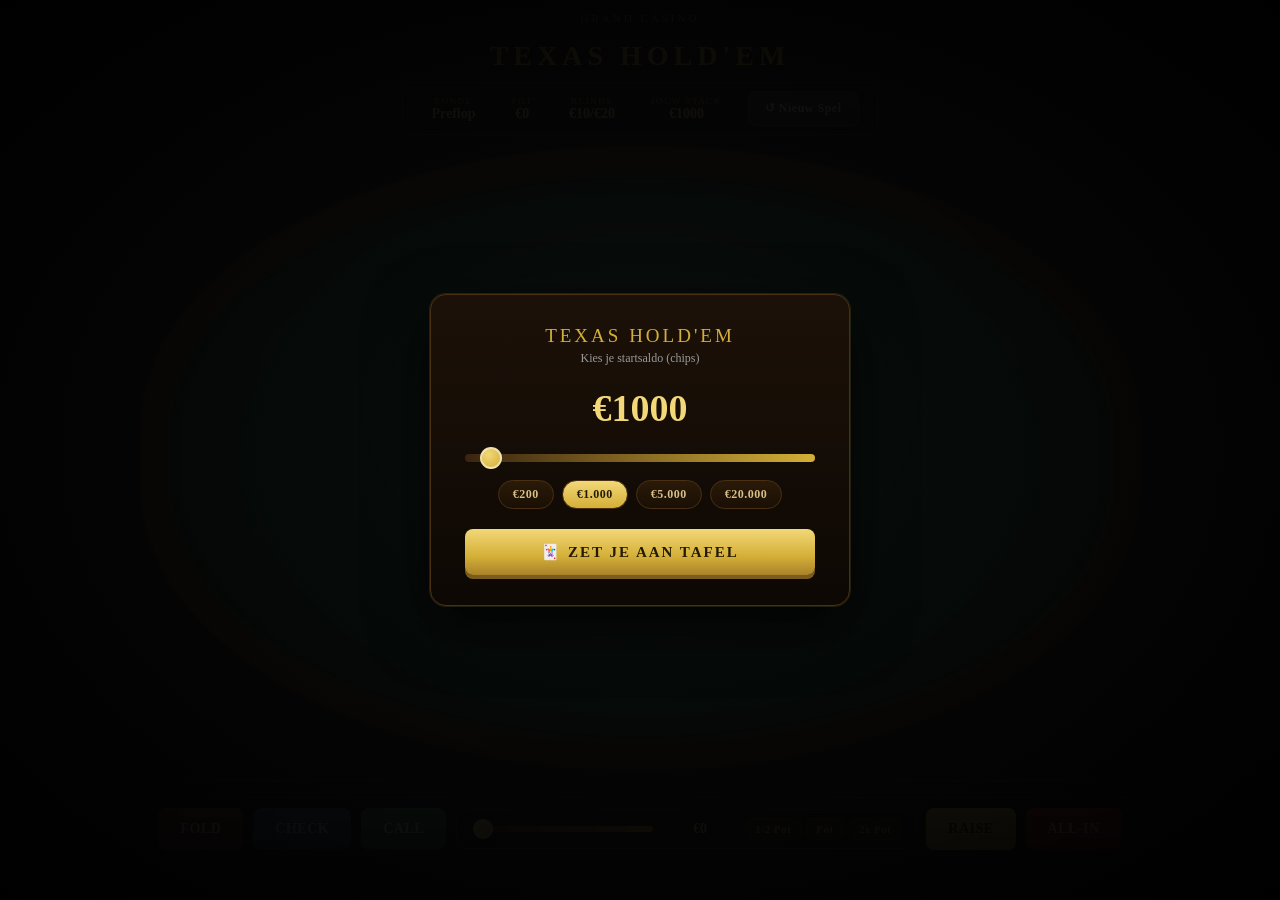
<file: poker.html>
<!DOCTYPE html>
<html lang="nl">
<head>
<meta charset="UTF-8">
<meta name="viewport" content="width=device-width, initial-scale=1.0">
<title>Texas Hold'em Poker</title>
<style>
  :root{
    --felt:#0d5c3d;
    --felt-dark:#073d28;
    --gold:#d4af37;
    --gold-light:#f2d878;
    --red:#c0272d;
    --wood:#3b2412;
    --wood-light:#5a361b;
  }
  *{box-sizing:border-box;}
  html,body{
    margin:0;padding:0;
    background:radial-gradient(ellipse at center, #1a1a1a 0%, #000 75%);
    font-family:'Georgia','Times New Roman',serif;
    color:#eee;
    min-height:100vh;
    overflow-x:hidden;
    user-select:none;
  }
  .app{
    display:flex;
    flex-direction:column;
    align-items:center;
    padding:12px;
    gap:10px;
    max-width:1200px;
    margin:0 auto;
    min-height:100vh;
  }
  h1{
    font-family:'Playfair Display','Georgia',serif;
    letter-spacing:5px;
    color:var(--gold);
    text-shadow:0 0 20px rgba(212,175,55,0.5), 0 2px 4px #000;
    margin:4px 0 0 0;
    font-size:clamp(18px,3.5vw,28px);
    text-transform:uppercase;
  }
  .subtitle{color:#999;font-size:11px;letter-spacing:3px;text-transform:uppercase;margin-bottom:2px;}

  /* ===== TABLE ===== */
  .table-outer{
    position:relative;
    width:100%;
    max-width:1000px;
    aspect-ratio:16/10;
    border-radius:50%/45%;
    background:linear-gradient(135deg,var(--wood-light),var(--wood) 60%);
    padding:26px;
    box-shadow:0 20px 50px rgba(0,0,0,0.7), inset 0 0 0 2px #2a1810;
  }
  .table-felt{
    position:relative;
    width:100%;height:100%;
    border-radius:50%/45%;
    background:
      radial-gradient(ellipse at 50% 40%, rgba(255,255,255,0.06), transparent 60%),
      radial-gradient(ellipse at 50% 50%, var(--felt), var(--felt-dark));
    box-shadow:inset 0 0 40px rgba(0,0,0,0.6), inset 0 0 0 6px rgba(212,175,55,0.25), inset 0 0 0 8px rgba(0,0,0,0.4);
  }

  /* seat positions (percent based, arranged around ellipse) */
  .seat{
    position:absolute;
    width:130px;
    display:flex;
    flex-direction:column;
    align-items:center;
    gap:4px;
    transform:translate(-50%,-50%);
    transition:filter .3s;
  }
  .seat.folded{filter:grayscale(0.8) brightness(0.5);}
  .seat.acting{
    filter:none;
  }
  .seat.acting .seat-info{
    box-shadow:0 0 0 3px var(--gold-light), 0 0 20px 4px rgba(255,215,0,0.6);
  }

  .seat-cards{
    display:flex;
    gap:3px;
    height:56px;
    align-items:center;
    justify-content:center;
  }
  .seat-info{
    background:linear-gradient(180deg,#1c1108ee,#100a05ee);
    border:1px solid #4a2f12;
    border-radius:10px;
    padding:4px 10px;
    text-align:center;
    min-width:100px;
    transition:box-shadow .3s;
  }
  .seat-name{font-size:11px;color:#d8c088;font-weight:bold;letter-spacing:0.5px;white-space:nowrap;overflow:hidden;text-overflow:ellipsis;}
  .seat-stack{font-size:13px;color:var(--gold-light);font-weight:bold;font-variant-numeric:tabular-nums;}
  .seat-badge{
    position:absolute;
    top:-8px;left:50%;
    transform:translateX(-50%);
    background:var(--gold);
    color:#241a05;
    font-size:9px;
    font-weight:bold;
    padding:1px 7px;
    border-radius:8px;
    white-space:nowrap;
  }
  .seat-bet{
    position:absolute;
    bottom:-22px;
    left:50%;
    transform:translateX(-50%);
    display:flex;
    align-items:center;
    gap:3px;
    background:rgba(0,0,0,0.6);
    padding:2px 8px;
    border-radius:10px;
    font-size:11px;
    color:var(--gold-light);
    white-space:nowrap;
  }
  .seat-status{
    position:absolute;
    bottom:-22px;
    left:50%;
    transform:translateX(-50%);
    font-size:10px;
    letter-spacing:1px;
    text-transform:uppercase;
    padding:2px 8px;
    border-radius:8px;
    white-space:nowrap;
  }
  .seat-status.fold{background:rgba(80,20,20,0.7);color:#ff8080;}
  .seat-status.allin{background:rgba(150,20,20,0.8);color:#fff;animation:pulseAllin 1s infinite;}
  @keyframes pulseAllin{0%,100%{opacity:1;}50%{opacity:0.5;}}

  .thinking-dots{
    display:inline-flex;gap:2px;
  }
  .thinking-dots span{
    width:4px;height:4px;border-radius:50%;
    background:var(--gold-light);
    animation:thinkBounce 1s infinite;
  }
  .thinking-dots span:nth-child(2){animation-delay:0.15s;}
  .thinking-dots span:nth-child(3){animation-delay:0.3s;}
  @keyframes thinkBounce{0%,60%,100%{transform:translateY(0);opacity:0.4;}30%{transform:translateY(-3px);opacity:1;}}

  /* Playing card */
  .card{
    width:38px;height:54px;
    border-radius:5px;
    background:linear-gradient(160deg,#fff,#f0f0f0);
    display:flex;flex-direction:column;
    align-items:center;justify-content:center;
    box-shadow:0 2px 5px rgba(0,0,0,0.5);
    font-weight:bold;
    position:relative;
    flex-shrink:0;
    border:1px solid rgba(0,0,0,0.15);
  }
  .card.back{
    background:
      repeating-linear-gradient(45deg, #7a1418, #7a1418 4px, #8f1a1f 4px, #8f1a1f 8px);
    border:2px solid var(--gold);
  }
  .card.back::after{
    content:'';
    position:absolute;inset:3px;
    border:1px solid rgba(212,175,55,0.6);
    border-radius:3px;
  }
  .card .rank{font-size:15px;line-height:1;}
  .card .suit{font-size:16px;line-height:1;margin-top:1px;}
  .card.red-suit .rank, .card.red-suit .suit{color:var(--red);}
  .card.black-suit .rank, .card.black-suit .suit{color:#161616;}
  .card.dealt{animation:dealCard .35s cubic-bezier(.34,1.56,.64,1);}
  @keyframes dealCard{
    0%{transform:translateY(-40px) rotate(-8deg) scale(0.5);opacity:0;}
    100%{transform:translateY(0) rotate(0) scale(1);opacity:1;}
  }
  .card.winning-card{animation:cardGlow 0.7s ease-in-out infinite;}
  @keyframes cardGlow{
    0%,100%{box-shadow:0 2px 5px rgba(0,0,0,0.5);}
    50%{box-shadow:0 0 16px 4px gold, 0 2px 5px rgba(0,0,0,0.5);}
  }
  .card.small{width:30px;height:43px;}
  .card.small .rank{font-size:12px;}
  .card.small .suit{font-size:13px;}

  /* dealer button */
  .dealer-btn{
    position:absolute;
    width:22px;height:22px;
    border-radius:50%;
    background:radial-gradient(circle at 35% 30%, #fff, #ddd);
    color:#333;
    font-size:9px;font-weight:bold;
    display:flex;align-items:center;justify-content:center;
    box-shadow:0 2px 4px rgba(0,0,0,0.5);
    border:1px solid #999;
    transform:translate(-50%,-50%);
    z-index:5;
  }

  /* community cards + pot */
  .table-center{
    position:absolute;
    top:50%;left:50%;
    transform:translate(-50%,-50%);
    display:flex;
    flex-direction:column;
    align-items:center;
    gap:10px;
  }
  .community-cards{
    display:flex;
    gap:6px;
    min-height:60px;
  }
  .pot-display{
    background:rgba(0,0,0,0.55);
    border:1px solid var(--gold);
    border-radius:20px;
    padding:6px 18px;
    font-size:14px;
    color:var(--gold-light);
    font-weight:bold;
    text-align:center;
  }
  .pot-chips-visual{
    display:flex;
    gap:-4px;
    justify-content:center;
    margin-top:2px;
  }

  /* chip stack visual on table (mini chips) */
  .table-chip{
    width:16px;height:16px;
    border-radius:50%;
    border:1.5px dashed rgba(255,255,255,0.5);
    box-shadow:0 1px 2px rgba(0,0,0,0.5);
    margin-left:-6px;
  }
  .table-chip:first-child{margin-left:0;}

  /* player hand (bottom, larger) */
  .my-seat .seat-cards{height:78px;}
  .my-seat .card{width:52px;height:74px;}
  .my-seat .card .rank{font-size:20px;}
  .my-seat .card .suit{font-size:22px;}

  /* ===== HUD / CONTROLS ===== */
  .game-info-bar{
    display:flex;
    gap:16px;
    flex-wrap:wrap;
    justify-content:center;
    align-items:center;
    background:linear-gradient(180deg,#1c1108,#100a05);
    border:1px solid #4a2f12;
    border-radius:10px;
    padding:8px 18px;
    font-size:12px;
  }
  .info-chip{display:flex;flex-direction:column;align-items:center;padding:2px 10px;}
  .info-chip .lbl{color:#b08d3d;font-size:9px;letter-spacing:1.5px;text-transform:uppercase;}
  .info-chip .val{color:var(--gold-light);font-weight:bold;font-size:14px;}

  .action-log{
    width:100%;
    max-width:1000px;
    background:linear-gradient(180deg,#1c1108,#100a05);
    border:1px solid #4a2f12;
    border-radius:10px;
    padding:8px 14px;
    font-size:12px;
    color:#ccc;
    max-height:56px;
    overflow-y:auto;
    display:flex;
    flex-direction:column-reverse;
    gap:2px;
  }
  .action-log .log-entry{opacity:0.85;}
  .action-log .log-entry.highlight{color:var(--gold-light);font-weight:bold;opacity:1;}

  .controls-bar{
    display:flex;
    flex-wrap:wrap;
    gap:10px;
    align-items:center;
    justify-content:center;
    width:100%;
    max-width:1000px;
  }
  button{
    font-family:inherit;
    cursor:pointer;
    border:none;
    border-radius:8px;
    font-weight:bold;
    letter-spacing:0.5px;
    transition:transform .12s, box-shadow .12s, filter .12s;
  }
  button:active{transform:translateY(1px) scale(0.98);}
  button:disabled{opacity:0.35;cursor:not-allowed;filter:grayscale(0.4);}

  .act-btn{
    padding:13px 22px;
    font-size:14px;
    text-transform:uppercase;
    box-shadow:0 4px 0 rgba(0,0,0,0.35), 0 6px 10px rgba(0,0,0,0.4);
  }
  .act-btn:active:not(:disabled){box-shadow:0 1px 0 rgba(0,0,0,0.35);}
  .act-fold{background:linear-gradient(180deg,#8a3a3a,#5c2020);color:#fff;}
  .act-check{background:linear-gradient(180deg,#3a6a8a,#20455c);color:#fff;}
  .act-call{background:linear-gradient(180deg,#3a8a5a,#205c38);color:#fff;}
  .act-raise{background:linear-gradient(180deg,var(--gold-light),var(--gold) 70%);color:#241a05;}
  .act-allin{background:linear-gradient(180deg,#c0272d,#7a1418);color:#fff;}

  .raise-panel{
    display:flex;
    align-items:center;
    gap:10px;
    background:linear-gradient(180deg,#1c1108,#100a05);
    border:1px solid #4a2f12;
    border-radius:10px;
    padding:8px 14px;
  }
  .raise-slider{
    width:180px;
    -webkit-appearance:none;
    height:6px;
    border-radius:3px;
    background:linear-gradient(90deg,#3a2410,var(--gold));
    outline:none;
  }
  .raise-slider::-webkit-slider-thumb{
    -webkit-appearance:none;
    width:20px;height:20px;border-radius:50%;
    background:radial-gradient(circle at 35% 30%,var(--gold-light),var(--gold));
    border:2px solid #fff8;
    cursor:pointer;
  }
  .raise-amount-display{color:var(--gold-light);font-weight:bold;min-width:70px;text-align:center;font-size:14px;}
  .raise-presets{display:flex;gap:5px;}
  .preset-mini{
    background:#2a1a08;border:1px solid #4a2f12;color:#d8c088;
    padding:4px 9px;font-size:11px;border-radius:6px;font-family:inherit;font-weight:bold;
  }
  .preset-mini:hover{border-color:var(--gold);}

  .btn-secondary{
    background:linear-gradient(180deg,#3a3a3a,#1c1c1c);
    color:#eee;
    padding:9px 16px;
    font-size:12px;
    border:1px solid #555;
  }
  .btn-secondary:hover:not(:disabled){background:linear-gradient(180deg,#4a4a4a,#252525);}

  /* hand strength indicator */
  .hand-strength-bar{
    display:flex;
    align-items:center;
    gap:8px;
    font-size:11px;
    color:#999;
  }
  .strength-track{
    width:120px;height:6px;
    background:#222;
    border-radius:3px;
    overflow:hidden;
  }
  .strength-fill{
    height:100%;
    border-radius:3px;
    background:linear-gradient(90deg,#c0272d,#d4af37,#2e8b57);
    transition:width .4s ease;
  }

  /* showdown result banner */
  .result-banner{
    position:fixed;
    top:50%;left:50%;
    transform:translate(-50%,-50%) scale(0.7);
    background:linear-gradient(180deg,#1c1108,#0d0804);
    border:2px solid var(--gold);
    border-radius:16px;
    padding:24px 36px;
    text-align:center;
    z-index:1500;
    opacity:0;
    pointer-events:none;
    transition:opacity .3s, transform .3s;
    box-shadow:0 20px 60px rgba(0,0,0,0.8);
  }
  .result-banner.show{opacity:1;transform:translate(-50%,-50%) scale(1);pointer-events:auto;}
  .result-banner h2{
    color:var(--gold);
    font-family:'Playfair Display',serif;
    letter-spacing:2px;
    margin:0 0 8px 0;
    font-size:22px;
  }
  .result-banner .hand-name{color:var(--gold-light);font-size:15px;margin-bottom:14px;}
  .result-banner .win-amount{color:#7CFC00;font-size:20px;font-weight:bold;margin-bottom:16px;}

  /* start modal reuse */
  .modal-overlay{
    position:fixed;inset:0;
    background:radial-gradient(ellipse at center, rgba(10,10,10,0.92), rgba(0,0,0,0.98));
    display:flex;align-items:center;justify-content:center;
    z-index:2000;
    padding:16px;
  }
  .modal-box{
    background:linear-gradient(180deg,#1c1108,#0d0804);
    border:1px solid #4a2f12;
    border-radius:16px;
    padding:30px 34px;
    max-width:420px;
    width:100%;
    text-align:center;
    box-shadow:0 0 0 1px rgba(212,175,55,0.15), 0 20px 60px rgba(0,0,0,0.8);
  }
  .modal-title{
    font-family:'Playfair Display','Georgia',serif;
    color:var(--gold);
    letter-spacing:3px;
    text-transform:uppercase;
    font-size:19px;
    margin:0 0 4px 0;
  }
  .modal-sub{color:#999;font-size:12px;margin-bottom:20px;}
  .modal-amount-display{
    font-size:38px;font-weight:bold;color:var(--gold-light);margin:8px 0 16px 0;
  }
  .modal-slider{
    width:100%;-webkit-appearance:none;height:8px;border-radius:4px;
    background:linear-gradient(90deg,#3a2410,var(--gold));outline:none;margin:8px 0 18px 0;
  }
  .modal-slider::-webkit-slider-thumb{
    -webkit-appearance:none;width:22px;height:22px;border-radius:50%;
    background:radial-gradient(circle at 35% 30%,var(--gold-light),var(--gold));
    border:2px solid #fff8;cursor:pointer;
  }
  .modal-presets{display:flex;gap:8px;flex-wrap:wrap;justify-content:center;margin-bottom:20px;}
  .preset-btn{
    background:linear-gradient(180deg,#2a1a08,#1a0f05);border:1px solid #4a2f12;color:#d8c088;
    padding:6px 14px;font-size:12px;border-radius:20px;font-family:inherit;font-weight:bold;
  }
  .preset-btn.active{background:linear-gradient(180deg,var(--gold-light),var(--gold));color:#241a05;}
  .btn-start-game{
    background:linear-gradient(180deg,var(--gold-light),var(--gold) 60%,#a9822a);
    color:#241a05;padding:14px 40px;font-size:15px;text-transform:uppercase;letter-spacing:2px;
    box-shadow:0 4px 0 #7a5c1c;width:100%;
  }

  .toast{
    position:fixed;top:16px;left:50%;transform:translateX(-50%);
    background:#1c1108;border:1px solid var(--gold);color:var(--gold-light);
    padding:9px 20px;border-radius:8px;font-size:13px;z-index:1000;
    opacity:0;pointer-events:none;transition:opacity .3s, transform .3s;
  }
  .toast.show{opacity:1;transform:translateX(-50%) translateY(6px);}

  @media (max-width:700px){
    .seat{width:90px;}
    .seat-info{min-width:70px;padding:3px 6px;}
    .seat-name{font-size:9px;}
    .seat-stack{font-size:11px;}
    .card{width:28px;height:40px;}
    .card .rank{font-size:11px;}
    .card .suit{font-size:12px;}
    .my-seat .card{width:40px;height:56px;}
    .my-seat .card .rank{font-size:15px;}
    .my-seat .card .suit{font-size:16px;}
  }
</style>
</head>
<body>

<div class="modal-overlay" id="startModal">
  <div class="modal-box">
    <div class="modal-title">Texas Hold'em</div>
    <div class="modal-sub">Kies je startsaldo (chips)</div>
    <div class="modal-amount-display">€<span id="modalAmountText">1000</span></div>
    <input type="range" id="startSlider" class="modal-slider" min="100" max="20000" step="50" value="1000">
    <div class="modal-presets">
      <button class="preset-btn" data-amt="200">€200</button>
      <button class="preset-btn active" data-amt="1000">€1.000</button>
      <button class="preset-btn" data-amt="5000">€5.000</button>
      <button class="preset-btn" data-amt="20000">€20.000</button>
    </div>
    <button class="btn-start-game" id="startGameBtn">🃏 Zet je aan tafel</button>
  </div>
</div>

<div class="result-banner" id="resultBanner">
  <h2 id="resultTitle">Winnaar!</h2>
  <div class="hand-name" id="resultHandName"></div>
  <div class="win-amount" id="resultWinAmount"></div>
  <button class="btn-secondary" id="nextHandBtn">Volgende Hand ▶</button>
</div>

<div class="app">
  <div class="subtitle">Grand Casino</div>
  <h1>Texas Hold'em</h1>

  <div class="game-info-bar">
    <div class="info-chip"><div class="lbl">Ronde</div><div class="val" id="streetLabel">Preflop</div></div>
    <div class="info-chip"><div class="lbl">Pot</div><div class="val" id="potLabel">€0</div></div>
    <div class="info-chip"><div class="lbl">Blinds</div><div class="val" id="blindsLabel">€10/€20</div></div>
    <div class="info-chip"><div class="lbl">Jouw Stack</div><div class="val" id="myStackLabel">€1000</div></div>
    <button class="btn-secondary" id="newGameBtn">↺ Nieuw Spel</button>
  </div>

  <div class="table-outer">
    <div class="table-felt" id="tableFelt">
      <div class="table-center">
        <div class="community-cards" id="communityCards"></div>
        <div class="pot-display" id="potDisplay">Pot: €0</div>
      </div>
      <!-- seats injected here -->
    </div>
  </div>

  <div class="hand-strength-bar" id="handStrengthBar" style="display:none;">
    <span>Handkracht:</span>
    <div class="strength-track"><div class="strength-fill" id="strengthFill" style="width:0%"></div></div>
    <span id="strengthLabel">-</span>
  </div>

  <div class="action-log" id="actionLog"></div>

  <div class="controls-bar" id="controlsBar">
    <button class="act-btn act-fold" id="foldBtn">Fold</button>
    <button class="act-btn act-check" id="checkBtn">Check</button>
    <button class="act-btn act-call" id="callBtn">Call</button>
    <div class="raise-panel" id="raisePanel">
      <input type="range" class="raise-slider" id="raiseSlider" min="0" max="1000" value="0">
      <div class="raise-amount-display" id="raiseAmountDisplay">€0</div>
      <div class="raise-presets">
        <button class="preset-mini" data-mult="0.5">1/2 Pot</button>
        <button class="preset-mini" data-mult="1">Pot</button>
        <button class="preset-mini" data-mult="2">2x Pot</button>
      </div>
    </div>
    <button class="act-btn act-raise" id="raiseBtn">Raise</button>
    <button class="act-btn act-allin" id="allinBtn">All-In</button>
  </div>
</div>

<div class="toast" id="toast"></div>

<script>
/* =========================================================
   CARD & DECK UTILITIES
========================================================= */
const SUITS = ['♠','♥','♦','♣'];
const SUIT_COLOR = {'♠':'black','♣':'black','♥':'red','♦':'red'};
const RANKS = ['2','3','4','5','6','7','8','9','10','J','Q','K','A'];
const RANK_VALUE = {}; RANKS.forEach((r,i)=>RANK_VALUE[r]=i+2);

function makeDeck(){
  const deck = [];
  for(const s of SUITS){
    for(const r of RANKS){
      deck.push({rank:r, suit:s, value:RANK_VALUE[r]});
    }
  }
  return deck;
}

function shuffleDeck(deck){
  const d = deck.slice();
  for(let i=d.length-1;i>0;i--){
    const j = Math.floor(Math.random()*(i+1));
    [d[i],d[j]] = [d[j],d[i]];
  }
  return d;
}

/* =========================================================
   HAND EVALUATION
   Evaluates best 5-card hand from 7 cards (2 hole + 5 community)
   Returns {rank: 0-8, name: string, tiebreak: [values in priority order], cards: [best 5 cards]}
   rank: 8=StraightFlush 7=Quads 6=FullHouse 5=Flush 4=Straight 3=Trips 2=TwoPair 1=Pair 0=HighCard
========================================================= */
const HAND_NAMES = [
  'Hoge Kaart','Paar','Twee Paar','Drilling','Straat','Flush','Full House','Vier van een Soort','Straight Flush'
];

function combinations(arr, k){
  const result = [];
  function helper(start, combo){
    if(combo.length===k){ result.push(combo.slice()); return; }
    for(let i=start;i<arr.length;i++){
      combo.push(arr[i]);
      helper(i+1, combo);
      combo.pop();
    }
  }
  helper(0, []);
  return result;
}

function evaluate5(cards){
  // cards: array of 5 {rank,suit,value}
  const values = cards.map(c=>c.value).sort((a,b)=>b-a);
  const suits = cards.map(c=>c.suit);
  const isFlush = suits.every(s=>s===suits[0]);

  // count occurrences
  const counts = {};
  values.forEach(v=>counts[v]=(counts[v]||0)+1);
  const countEntries = Object.entries(counts).map(([v,c])=>({v:parseInt(v),c})).sort((a,b)=> b.c-a.c || b.v-a.v);

  // straight check (including wheel A-2-3-4-5)
  const uniqueVals = [...new Set(values)];
  let isStraight = false;
  let straightHigh = 0;
  if(uniqueVals.length>=5){
    for(let i=0;i<=uniqueVals.length-5;i++){
      if(uniqueVals[i]-uniqueVals[i+4]===4){
        isStraight = true;
        straightHigh = uniqueVals[i];
        break;
      }
    }
  }
  // wheel: A,5,4,3,2
  if(!isStraight && uniqueVals.includes(14) && uniqueVals.includes(5) && uniqueVals.includes(4) && uniqueVals.includes(3) && uniqueVals.includes(2)){
    isStraight = true;
    straightHigh = 5; // 5-high straight
  }

  if(isStraight && isFlush){
    return {rank:8, name:HAND_NAMES[8], tiebreak:[straightHigh], cards};
  }
  if(countEntries[0].c===4){
    const kicker = countEntries.find(e=>e.c===1);
    return {rank:7, name:HAND_NAMES[7], tiebreak:[countEntries[0].v, kicker?kicker.v:0], cards};
  }
  if(countEntries[0].c===3 && countEntries[1] && countEntries[1].c>=2){
    return {rank:6, name:HAND_NAMES[6], tiebreak:[countEntries[0].v, countEntries[1].v], cards};
  }
  if(isFlush){
    return {rank:5, name:HAND_NAMES[5], tiebreak:values, cards};
  }
  if(isStraight){
    return {rank:4, name:HAND_NAMES[4], tiebreak:[straightHigh], cards};
  }
  if(countEntries[0].c===3){
    const kickers = countEntries.filter(e=>e.c===1).map(e=>e.v).sort((a,b)=>b-a);
    return {rank:3, name:HAND_NAMES[3], tiebreak:[countEntries[0].v, ...kickers], cards};
  }
  if(countEntries[0].c===2 && countEntries[1] && countEntries[1].c===2){
    const pairVals = [countEntries[0].v, countEntries[1].v].sort((a,b)=>b-a);
    const kicker = countEntries.find(e=>e.c===1);
    return {rank:2, name:HAND_NAMES[2], tiebreak:[...pairVals, kicker?kicker.v:0], cards};
  }
  if(countEntries[0].c===2){
    const kickers = countEntries.filter(e=>e.c===1).map(e=>e.v).sort((a,b)=>b-a);
    return {rank:1, name:HAND_NAMES[1], tiebreak:[countEntries[0].v, ...kickers], cards};
  }
  return {rank:0, name:HAND_NAMES[0], tiebreak:values, cards};
}

function compareHandResults(a,b){
  if(a.rank!==b.rank) return b.rank-a.rank;
  for(let i=0;i<Math.max(a.tiebreak.length,b.tiebreak.length);i++){
    const av = a.tiebreak[i]||0, bv = b.tiebreak[i]||0;
    if(av!==bv) return bv-av;
  }
  return 0;
}

function evaluateBestHand(sevenCards){
  const combos = combinations(sevenCards, 5);
  let best = null;
  for(const combo of combos){
    const res = evaluate5(combo);
    if(!best || compareHandResults(res,best)<0){
      best = res;
    }
  }
  return best;
}




/* =========================================================
   MONTE CARLO HAND STRENGTH ESTIMATION
   Estimates win probability of holeCards + community vs N random opponents
========================================================= */
function estimateWinProbability(holeCards, communityCards, numOpponents, iterations){
  iterations = iterations || 200;
  const usedCards = [...holeCards, ...communityCards];
  const usedSet = new Set(usedCards.map(c=>c.rank+c.suit));
  const fullDeck = makeDeck().filter(c=>!usedSet.has(c.rank+c.suit));

  let wins=0, ties=0, total=0;

  for(let iter=0; iter<iterations; iter++){
    const deck = shuffleDeck(fullDeck);
    let idx=0;
    const remainingCommunity = 5 - communityCards.length;
    const simCommunity = [...communityCards, ...deck.slice(idx, idx+remainingCommunity)];
    idx += remainingCommunity;

    const myHand = evaluateBestHand([...holeCards, ...simCommunity]);

    let bestOpponentCmp = null; // will hold comparison result
    let iWin = true, isTie = false;

    for(let o=0; o<numOpponents; o++){
      const oppHole = deck.slice(idx, idx+2);
      idx+=2;
      const oppHand = evaluateBestHand([...oppHole, ...simCommunity]);
      const cmp = compareHandResults(myHand, oppHand); // negative = myHand better
      if(cmp>0){ iWin=false; isTie=false; break; }
      if(cmp===0){ isTie=true; }
    }
    if(iWin && !isTie) wins++;
    else if(iWin && isTie) ties++;
    total++;
  }

  return (wins + ties*0.5) / total;
}

/* =========================================================
   AI PERSONALITIES
========================================================= */
const PERSONALITIES = {
  aggressive: { aggression:0.75, bluffFreq:0.28, callThreshold:0.32, name:'Agressief' },
  tight: { aggression:0.3, bluffFreq:0.08, callThreshold:0.45, name:'Voorzichtig' },
  loose: { aggression:0.55, bluffFreq:0.35, callThreshold:0.22, name:'Los/Bluffer' },
  balanced: { aggression:0.5, bluffFreq:0.15, callThreshold:0.38, name:'Gebalanceerd' }
};

/* =========================================================
   AI DECISION LOGIC
   Given game state, returns {action: 'fold'|'check'|'call'|'raise'|'allin', amount}
========================================================= */
function decideAction(params){
  const {
    holeCards, communityCards, numActiveOpponents, potSize, amountToCall,
    myStack, personality, street, aggressionHistory, minRaise
  } = params;

  const p = PERSONALITIES[personality] || PERSONALITIES.balanced;
  const winProb = estimateWinProbability(holeCards, communityCards, numActiveOpponents, 150);

  const potOdds = amountToCall>0 ? amountToCall/(potSize+amountToCall) : 0;
  const effectiveStrength = winProb; // could adjust for implied odds later

  // Random bluff roll - more likely on later streets with fewer opponents (more credible)
  const bluffChance = p.bluffFreq * (numActiveOpponents<=2?1.4:1.0) * (street==='river'?1.2:1.0);
  const isBluffing = Math.random() < bluffChance && effectiveStrength < 0.4;

  let decision = {action:'fold', amount:0};

  if(amountToCall===0){
    // no bet to call - check or bet/raise
    if(isBluffing || effectiveStrength > 0.55){
      const rawBetSize = potSize * (0.5 + p.aggression*0.6);
      const betSize = Math.max(Math.round(rawBetSize/10)*10, minRaise);
      const amt = Math.min(betSize, myStack);
      if(amt>0){
        decision = {action:'raise', amount:amt};
      } else {
        decision = {action:'check', amount:0};
      }
    } else {
      decision = {action:'check', amount:0};
    }
  } else {
    // facing a bet
    if(isBluffing){
      // semi-bluff raise occasionally
      const raiseAmt = Math.min(Math.round((potSize+amountToCall) * (0.7+p.aggression*0.5)/10)*10, myStack);
      if(raiseAmt > amountToCall && Math.random()<0.5){
        decision = {action:'raise', amount:Math.max(raiseAmt, minRaise)};
      } else {
        decision = {action:'call', amount:amountToCall};
      }
    } else if(effectiveStrength > potOdds + 0.15 || effectiveStrength > p.callThreshold){
      // strong enough to continue
      if(effectiveStrength > 0.72 && Math.random() < p.aggression){
        const raiseAmt = Math.min(Math.round((potSize+amountToCall) * (0.6+p.aggression*0.7)/10)*10, myStack);
        decision = raiseAmt > amountToCall ? {action:'raise', amount:Math.max(raiseAmt,minRaise)} : {action:'call', amount:amountToCall};
      } else {
        decision = {action:'call', amount:amountToCall};
      }
    } else if(effectiveStrength > potOdds){
      decision = {action:'call', amount:amountToCall};
    } else {
      decision = {action:'fold', amount:0};
    }
  }

  // all-in conversion if amount >= stack
  if(decision.amount >= myStack){
    decision = {action:'allin', amount:myStack};
  }
  // can't call more than stack
  if(decision.action==='call' && amountToCall >= myStack){
    decision = {action:'allin', amount:myStack};
  }

  return {...decision, winProb, isBluffing};
}



/* =========================================================
   GAME STATE & CONFIG
========================================================= */
const NUM_OPPONENTS = 3;
const PERSONALITY_ASSIGN = ['aggressive','tight','loose']; // one per opponent
const OPPONENT_NAMES = ['Viktor "The Rock"','Sofia Chen','Marco Belli'];

let gameState = {
  players: [],       // {id, name, isHuman, stack, holeCards, folded, allIn, bet, totalBetThisHand, personality, active}
  deck: [],
  community: [],
  pot: 0,
  sidePots: [],       // [{amount, eligiblePlayerIds}]
  street: 'preflop',  // preflop, flop, turn, river, showdown
  dealerIndex: 0,
  smallBlind: 10,
  bigBlind: 20,
  currentBetLevel: 0, // highest total bet this street
  minRaiseSize: 20,
  actingIndex: -1,
  lastAggressorIndex: -1,
  handNumber: 0,
  actionLog: [],
  handInProgress: false,
};

function fmt(n){ return '€'+Math.round(n).toLocaleString('nl-NL'); }

function logAction(text, highlight){
  gameState.actionLog.unshift({text, highlight});
  if(gameState.actionLog.length>40) gameState.actionLog.pop();
  renderLog();
}

function renderLog(){
  const el = document.getElementById('actionLog');
  el.innerHTML = gameState.actionLog.slice(0,15).map(l=>
    `<div class="log-entry ${l.highlight?'highlight':''}">${l.text}</div>`
  ).join('');
}

/* =========================================================
   SEAT LAYOUT (ellipse positions) - 4 players total (1 human + 3 AI)
========================================================= */
const SEAT_POSITIONS = [
  {x:50, y:88},  // bottom = human
  {x:10, y:50},  // left
  {x:50, y:10},  // top
  {x:90, y:50},  // right
];

function initPlayers(startingStack){
  gameState.players = [];
  gameState.players.push({
    id:0, name:'Jij', isHuman:true, stack:startingStack, holeCards:[],
    folded:false, allIn:false, bet:0, totalBetThisHand:0, personality:null, active:true, lastAction:null
  });
  for(let i=0;i<NUM_OPPONENTS;i++){
    gameState.players.push({
      id:i+1, name:OPPONENT_NAMES[i], isHuman:false, stack:startingStack, holeCards:[],
      folded:false, allIn:false, bet:0, totalBetThisHand:0, personality:PERSONALITY_ASSIGN[i], active:true, lastAction:null
    });
  }
  gameState.dealerIndex = 0;
}

function buildSeatsDOM(){
  const felt = document.getElementById('tableFelt');
  document.querySelectorAll('.seat').forEach(s=>s.remove());
  gameState.players.forEach((p, idx)=>{
    const pos = SEAT_POSITIONS[idx];
    const seat = document.createElement('div');
    seat.className = 'seat' + (idx===0?' my-seat':'');
    seat.id = 'seat-'+p.id;
    seat.style.left = pos.x+'%';
    seat.style.top = pos.y+'%';
    seat.innerHTML = `
      <div class="seat-badge" id="badge-${p.id}" style="display:none;"></div>
      <div class="seat-cards" id="cards-${p.id}"></div>
      <div class="seat-info">
        <div class="seat-name">${p.name}</div>
        <div class="seat-stack" id="stack-${p.id}">${fmt(p.stack)}</div>
      </div>
      <div class="seat-bet" id="bet-${p.id}" style="display:none;"></div>
      <div class="seat-status" id="status-${p.id}" style="display:none;"></div>
    `;
    felt.appendChild(seat);
  });
}

/* =========================================================
   HAND SETUP
========================================================= */
function startNewHand(){
  gameState.handNumber++;
  gameState.deck = shuffleDeck(makeDeck());
  gameState.community = [];
  gameState.pot = 0;
  gameState.sidePots = [];
  gameState.street = 'preflop';
  gameState.currentBetLevel = 0;
  gameState.minRaiseSize = gameState.bigBlind;
  gameState.handInProgress = true;

  // remove players with 0 stack (busted)
  gameState.players.forEach(p=>{
    p.holeCards = [];
    p.folded = false;
    p.allIn = false;
    p.bet = 0;
    p.totalBetThisHand = 0;
    p.lastAction = null;
    p.active = p.stack > 0;
  });

  const activePlayers = gameState.players.filter(p=>p.active);
  if(activePlayers.length<2){
    endGameOver();
    return;
  }

  // advance dealer to next active player
  do{
    gameState.dealerIndex = (gameState.dealerIndex+1) % gameState.players.length;
  } while(!gameState.players[gameState.dealerIndex].active);

  document.getElementById('resultBanner').classList.remove('show');
  document.getElementById('streetLabel').textContent = 'Preflop';
  document.getElementById('communityCards').innerHTML = '';
  document.getElementById('handStrengthBar').style.display='none';
  document.querySelectorAll('.seat-status').forEach(s=>s.style.display='none');
  document.querySelectorAll('.seat').forEach(s=>s.classList.remove('folded','acting'));
  document.querySelectorAll('.dealer-btn').forEach(d=>d.remove());

  buildSeatsDOM();
  placeDealerButton();

  // deal hole cards
  gameState.players.forEach(p=>{
    if(p.active){
      p.holeCards = [gameState.deck.pop(), gameState.deck.pop()];
    }
  });

  renderPlayerCards();

  // post blinds
  const order = activeOrderFrom(gameState.dealerIndex);
  const sbPlayer = order.length===2 ? gameState.players[gameState.dealerIndex] : order[1];
  const bbPlayer = order.length===2 ? order[1] : order[2];

  postBet(sbPlayer, gameState.smallBlind);
  postBet(bbPlayer, gameState.bigBlind);
  gameState.currentBetLevel = gameState.bigBlind;

  logAction(`--- Hand #${gameState.handNumber} --- ${sbPlayer.name} post small blind ${fmt(gameState.smallBlind)}, ${bbPlayer.name} post big blind ${fmt(gameState.bigBlind)}`, true);

  updateInfoBar();
  renderPot();
  renderStacks();

  // first to act preflop: player after big blind
  const bbIdx = gameState.players.indexOf(bbPlayer);
  gameState.actingIndex = nextActiveIndex(bbIdx);
  gameState.lastAggressorIndex = gameState.players.indexOf(bbPlayer);

  proceedTurn();
}

function activeOrderFrom(startIdx){
  const n = gameState.players.length;
  const order = [];
  for(let i=0;i<n;i++){
    const idx = (startIdx+i)%n;
    if(gameState.players[idx].active) order.push(gameState.players[idx]);
  }
  return order;
}

function nextActiveIndex(fromIdx){
  const n = gameState.players.length;
  let idx = fromIdx;
  for(let i=0;i<n;i++){
    idx = (idx+1)%n;
    const p = gameState.players[idx];
    if(p.active && !p.folded && !p.allIn) return idx;
  }
  return -1; // nobody can act
}

function postBet(player, amount){
  const actual = Math.min(amount, player.stack);
  player.stack -= actual;
  player.bet += actual;
  player.totalBetThisHand += actual;
  gameState.pot += actual;
  if(player.stack===0) player.allIn = true;
}

function placeDealerButton(){
  const felt = document.getElementById('tableFelt');
  const pos = SEAT_POSITIONS[gameState.dealerIndex];
  const btn = document.createElement('div');
  btn.className = 'dealer-btn';
  btn.textContent = 'D';
  // offset slightly toward center
  const cx = 50, cy = 50;
  const ox = pos.x + (cx-pos.x)*0.28;
  const oy = pos.y + (cy-pos.y)*0.28;
  btn.style.left = ox+'%';
  btn.style.top = oy+'%';
  felt.appendChild(btn);
}

/* =========================================================
   CARD RENDERING
========================================================= */
function cardHTML(card, opts){
  opts = opts || {};
  const colorClass = SUIT_COLOR[card.suit]==='red' ? 'red-suit':'black-suit';
  const sizeClass = opts.small ? ' small':'';
  const dealtClass = opts.dealt ? ' dealt':'';
  const winClass = opts.winning ? ' winning-card':'';
  return `<div class="card ${colorClass}${sizeClass}${dealtClass}${winClass}"><div class="rank">${card.rank}</div><div class="suit">${card.suit}</div></div>`;
}
function cardBackHTML(opts){
  opts = opts || {};
  const dealtClass = opts.dealt ? ' dealt':'';
  return `<div class="card back${dealtClass}"></div>`;
}

function renderPlayerCards(showdownReveal){
  gameState.players.forEach(p=>{
    const el = document.getElementById('cards-'+p.id);
    if(!el) return;
    if(!p.active || p.holeCards.length===0){
      el.innerHTML = '';
      return;
    }
    if(p.isHuman || (showdownReveal && !p.folded)){
      el.innerHTML = p.holeCards.map(c=>cardHTML(c,{dealt:true})).join('');
    } else if(p.folded){
      el.innerHTML = '';
    } else {
      el.innerHTML = cardBackHTML({dealt:true}) + cardBackHTML({dealt:true});
    }
  });
}

function renderCommunity(){
  const el = document.getElementById('communityCards');
  el.innerHTML = gameState.community.map(c=>cardHTML(c,{dealt:true})).join('');
}

function renderPot(){
  document.getElementById('potDisplay').textContent = 'Pot: ' + fmt(gameState.pot);
  document.getElementById('potLabel').textContent = fmt(gameState.pot);
}

function renderStacks(){
  gameState.players.forEach(p=>{
    const stackEl = document.getElementById('stack-'+p.id);
    if(stackEl) stackEl.textContent = fmt(p.stack);
    const betEl = document.getElementById('bet-'+p.id);
    if(betEl){
      if(p.bet>0){
        betEl.style.display='flex';
        betEl.innerHTML = `<span>${fmt(p.bet)}</span>`;
      } else {
        betEl.style.display='none';
      }
    }
    const statusEl = document.getElementById('status-'+p.id);
    if(statusEl){
      if(p.folded){
        statusEl.style.display='block';
        statusEl.className = 'seat-status fold';
        statusEl.textContent = 'Fold';
      } else if(p.allIn){
        statusEl.style.display='block';
        statusEl.className = 'seat-status allin';
        statusEl.textContent = 'All-In';
      } else {
        statusEl.style.display='none';
      }
    }
    const seatEl = document.getElementById('seat-'+p.id);
    if(seatEl) seatEl.classList.toggle('folded', p.folded);
  });
  document.getElementById('myStackLabel').textContent = fmt(gameState.players[0].stack);
}

function updateInfoBar(){
  const streetNames = {preflop:'Preflop', flop:'Flop', turn:'Turn', river:'River', showdown:'Showdown'};
  document.getElementById('streetLabel').textContent = streetNames[gameState.street]||gameState.street;
  document.getElementById('blindsLabel').textContent = fmt(gameState.smallBlind)+'/'+fmt(gameState.bigBlind);
}

function setActingHighlight(){
  document.querySelectorAll('.seat').forEach(s=>s.classList.remove('acting'));
  if(gameState.actingIndex>=0){
    const p = gameState.players[gameState.actingIndex];
    const seatEl = document.getElementById('seat-'+p.id);
    if(seatEl) seatEl.classList.add('acting');
  }
}

/* =========================================================
   TURN PROCESSING
========================================================= */
function playersStillIn(){
  return gameState.players.filter(p=>p.active && !p.folded);
}
function playersWhoCanAct(){
  return gameState.players.filter(p=>p.active && !p.folded && !p.allIn);
}

function proceedTurn(){
  renderStacks();
  renderPot();
  setActingHighlight();

  // check if hand is over (only one player left)
  if(playersStillIn().length<=1){
    resolveHandByFold();
    return;
  }

  // check if betting round complete
  if(isBettingRoundComplete()){
    advanceStreet();
    return;
  }

  const actor = gameState.players[gameState.actingIndex];
  if(!actor){
    advanceStreet();
    return;
  }

  if(actor.isHuman){
    showControlsForHuman();
  } else {
    hideControls();
    document.getElementById('badge-'+actor.id).style.display='block';
    document.getElementById('badge-'+actor.id).textContent='Denkt na...';
    setTimeout(()=>{
      performAITurn(actor);
    }, 700 + Math.random()*900);
  }
}

function isBettingRoundComplete(){
  const canAct = playersWhoCanAct();
  if(canAct.length===0) return true;
  if(playersStillIn().length===1) return true;

  // round complete once everyone who can still act has matched the current bet
  // and has taken at least one action since the last raise
  return canAct.every(p => p.bet === gameState.currentBetLevel && p.lastAction!==null);
}

/* =========================================================
   HUMAN ACTIONS
========================================================= */
function showControlsForHuman(){
  const me = gameState.players[0];
  const amountToCall = gameState.currentBetLevel - me.bet;
  document.getElementById('badge-0').style.display='none';

  document.getElementById('controlsBar').style.display='flex';
  document.getElementById('foldBtn').disabled = false;
  document.getElementById('checkBtn').disabled = amountToCall>0;
  document.getElementById('checkBtn').style.display = amountToCall>0 ? 'none':'inline-block';
  document.getElementById('callBtn').style.display = amountToCall>0 ? 'inline-block':'none';
  document.getElementById('callBtn').textContent = 'Call ' + fmt(Math.min(amountToCall, me.stack));
  document.getElementById('callBtn').disabled = me.stack<=0;

  const maxRaise = me.stack + me.bet;
  const minRaiseTotal = Math.min(gameState.currentBetLevel + gameState.minRaiseSize, maxRaise);
  const slider = document.getElementById('raiseSlider');
  slider.min = minRaiseTotal;
  slider.max = maxRaise;
  slider.value = minRaiseTotal;
  document.getElementById('raiseAmountDisplay').textContent = fmt(minRaiseTotal);
  document.getElementById('raiseBtn').disabled = maxRaise <= gameState.currentBetLevel;
  document.getElementById('raiseBtn').textContent = amountToCall>0 ? 'Raise' : 'Bet';

  updateHandStrengthDisplay();
}

function hideControls(){
  document.getElementById('controlsBar').style.display='none';
  document.querySelectorAll('.seat-badge').forEach(b=>{ if(b.id!=='badge-0') return; b.style.display='none'; });
}

function updateHandStrengthDisplay(){
  const me = gameState.players[0];
  if(me.folded || me.holeCards.length===0){
    document.getElementById('handStrengthBar').style.display='none';
    return;
  }
  const opponents = gameState.players.filter(p=>p.active && !p.folded && !p.isHuman).length;
  const prob = estimateWinProbability(me.holeCards, gameState.community, Math.max(opponents,1), 120);
  document.getElementById('handStrengthBar').style.display='flex';
  document.getElementById('strengthFill').style.width = (prob*100).toFixed(0)+'%';
  document.getElementById('strengthLabel').textContent = (prob*100).toFixed(0)+'% kans';
}

function humanAction(action, amount){
  const me = gameState.players[0];
  const amountToCall = gameState.currentBetLevel - me.bet;

  if(action==='fold'){
    me.folded = true;
    me.lastAction = 'fold';
    logAction(`${me.name} past (fold)`);
  } else if(action==='check'){
    me.lastAction = 'check';
    logAction(`${me.name} checkt`);
  } else if(action==='call'){
    const callAmt = Math.min(amountToCall, me.stack);
    postBet(me, callAmt);
    me.lastAction = 'call';
    logAction(`${me.name} callt ${fmt(callAmt)}`);
  } else if(action==='raise' || action==='bet'){
    const targetTotal = amount;
    const addAmt = targetTotal - me.bet;
    postBet(me, addAmt);
    gameState.currentBetLevel = me.bet;
    gameState.minRaiseSize = Math.max(gameState.minRaiseSize, addAmt);
    resetOthersLastAction(me.id);
    me.lastAction = 'raise';
    gameState.lastAggressorIndex = 0;
    logAction(`${me.name} ${amountToCall>0?'raist naar':'bet'} ${fmt(targetTotal)}`, true);
  } else if(action==='allin'){
    const addAmt = me.stack;
    const newTotal = me.bet + addAmt;
    postBet(me, addAmt);
    if(newTotal > gameState.currentBetLevel){
      gameState.currentBetLevel = newTotal;
      gameState.minRaiseSize = Math.max(gameState.minRaiseSize, newTotal - gameState.currentBetLevel);
      resetOthersLastAction(me.id);
      gameState.lastAggressorIndex = 0;
    }
    me.lastAction = 'allin';
    logAction(`${me.name} gaat ALL-IN met ${fmt(newTotal)}!`, true);
  }

  hideControls();
  gameState.actingIndex = nextActiveIndex(0);
  setTimeout(()=>proceedTurn(), 300);
}

function resetOthersLastAction(exceptId){
  gameState.players.forEach(p=>{
    if(p.id!==exceptId && !p.folded && !p.allIn) p.lastAction=null;
  });
}

document.getElementById('foldBtn').addEventListener('click', ()=>humanAction('fold'));
document.getElementById('checkBtn').addEventListener('click', ()=>humanAction('check'));
document.getElementById('callBtn').addEventListener('click', ()=>humanAction('call'));
document.getElementById('allinBtn').addEventListener('click', ()=>{
  humanAction('allin');
});
document.getElementById('raiseBtn').addEventListener('click', ()=>{
  const amount = parseInt(document.getElementById('raiseSlider').value,10);
  const me = gameState.players[0];
  const amountToCall = gameState.currentBetLevel - me.bet;
  humanAction(amountToCall>0?'raise':'bet', amount);
});
document.getElementById('raiseSlider').addEventListener('input', (e)=>{
  document.getElementById('raiseAmountDisplay').textContent = fmt(parseInt(e.target.value,10));
});
document.querySelectorAll('.preset-mini').forEach(btn=>{
  btn.addEventListener('click', ()=>{
    const mult = parseFloat(btn.dataset.mult);
    const totalPot = gameState.pot;
    target = Math.min(target, maxRaise);
    target = Math.max(target, parseInt(document.getElementById('raiseSlider').min,10));
    document.getElementById('raiseSlider').value = target;
    document.getElementById('raiseAmountDisplay').textContent = fmt(target);
  });
});

/* =========================================================
   AI TURN PROCESSING
========================================================= */
function performAITurn(actor){
  document.getElementById('badge-'+actor.id).style.display='none';
  const amountToCall = gameState.currentBetLevel - actor.bet;
  const opponents = playersStillIn().filter(p=>p.id!==actor.id).length;
  const potTotal = gameState.pot + gameState.players.reduce((s,p)=>s+p.bet,0);

  const decision = decideAction({
    holeCards: actor.holeCards,
    communityCards: gameState.community,
    numActiveOpponents: Math.max(opponents,1),
    potSize: potTotal,
    amountToCall: amountToCall,
    myStack: actor.stack,
    personality: actor.personality,
    street: gameState.street,
    minRaise: gameState.minRaiseSize
  });

  applyAIDecision(actor, decision, amountToCall);
}

function applyAIDecision(actor, decision, amountToCall){
  if(decision.action==='fold'){
    // don't fold if checking is free
    if(amountToCall<=0){
      actor.lastAction='check';
      logAction(`${actor.name} checkt`);
    } else {
      actor.folded = true;
      actor.lastAction='fold';
      logAction(`${actor.name} past (fold)`);
    }
  } else if(decision.action==='check'){
    actor.lastAction='check';
    logAction(`${actor.name} checkt`);
  } else if(decision.action==='call'){
    const callAmt = Math.min(amountToCall, actor.stack);
    postBet(actor, callAmt);
    actor.lastAction='call';
    logAction(`${actor.name} callt ${fmt(callAmt)}`);
  } else if(decision.action==='raise'){
    let targetTotal = Math.max(decision.amount, gameState.currentBetLevel + gameState.minRaiseSize);
    targetTotal = Math.min(targetTotal, actor.stack + actor.bet);
    const addAmt = targetTotal - actor.bet;
    postBet(actor, addAmt);
    if(actor.bet > gameState.currentBetLevel){
      gameState.minRaiseSize = Math.max(gameState.minRaiseSize, actor.bet - gameState.currentBetLevel);
      gameState.currentBetLevel = actor.bet;
      resetOthersLastAction(actor.id);
      gameState.lastAggressorIndex = gameState.players.indexOf(actor);
    }
    actor.lastAction='raise';
    logAction(`${actor.name} ${amountToCall>0?'raist naar':'bet'} ${fmt(actor.bet)}${decision.isBluffing?'':''}`, true);
  } else if(decision.action==='allin'){
    const addAmt = actor.stack;
    postBet(actor, addAmt);
    if(actor.bet > gameState.currentBetLevel){
      gameState.minRaiseSize = Math.max(gameState.minRaiseSize, actor.bet - gameState.currentBetLevel);
      gameState.currentBetLevel = actor.bet;
      resetOthersLastAction(actor.id);
      gameState.lastAggressorIndex = gameState.players.indexOf(actor);
    }
    actor.lastAction='allin';
    logAction(`${actor.name} gaat ALL-IN met ${fmt(actor.bet)}!`, true);
  }

  gameState.actingIndex = nextActiveIndex(gameState.players.indexOf(actor));
  proceedTurn();
}

/* =========================================================
   STREET PROGRESSION
========================================================= */
function advanceStreet(){
  // bets were already added to gameState.pot in postBet() as they happened;
  // here we just reset the per-street bet trackers for the new round
  gameState.players.forEach(p=>{ p.bet=0; p.lastAction=null; });
  renderStacks();
  renderPot();

  if(gameState.street==='preflop'){
    gameState.community.push(gameState.deck.pop(), gameState.deck.pop(), gameState.deck.pop());
    gameState.street='flop';
    renderCommunity();
    logAction(`Flop: ${gameState.community.map(c=>c.rank+c.suit).join(' ')}`, true);
  } else if(gameState.street==='flop'){
    gameState.community.push(gameState.deck.pop());
    gameState.street='turn';
    renderCommunity();
    logAction(`Turn: ${gameState.community[3].rank+gameState.community[3].suit}`, true);
  } else if(gameState.street==='turn'){
    gameState.community.push(gameState.deck.pop());
    gameState.street='river';
    renderCommunity();
    logAction(`River: ${gameState.community[4].rank+gameState.community[4].suit}`, true);
  } else if(gameState.street==='river'){
    goToShowdown();
    return;
  }

  gameState.currentBetLevel = 0;
  gameState.minRaiseSize = gameState.bigBlind;
  updateInfoBar();

  // if only one player can still act, auto-advance (others all-in)
  if(playersWhoCanAct().length<=1 && playersStillIn().length>1){
    setTimeout(()=>advanceStreet(), 900);
    return;
  }

  // first to act post-flop: first active player after dealer
  gameState.actingIndex = nextActiveIndex(gameState.dealerIndex);
  setTimeout(()=>proceedTurn(), 600);
}

/* =========================================================
   SHOWDOWN & POT DISTRIBUTION
========================================================= */
function resolveHandByFold(){
  const winner = playersStillIn()[0];
  // gameState.pot already includes all bets from postBet(); just clear per-street trackers
  gameState.players.forEach(p=>{ p.bet=0; });
  winner.stack += gameState.pot;
  logAction(`${winner.name} wint de pot van ${fmt(gameState.pot)} (iedereen anders past)`, true);

  renderStacks();
  showResultBanner(`${winner.name} wint!`, winner.isHuman? 'Alle anderen pasten':'Alle anderen pasten', gameState.pot, [winner]);
  gameState.pot = 0;
  gameState.handInProgress = false;
}

function goToShowdown(){
  gameState.street='showdown';
  updateInfoBar();
  // gameState.pot already includes all bets from postBet(); just clear per-street trackers
  gameState.players.forEach(p=>{ p.bet=0; });

  const contenders = playersStillIn();
  const results = contenders.map(p=>({
    player:p,
    hand: evaluateBestHand([...p.holeCards, ...gameState.community])
  }));
  results.sort((a,b)=>compareHandResults(a.hand,b.hand));

  renderPlayerCards(true); // reveal all remaining hands

  // determine winners handling side-pots via simple all-in equal split approach
  distributePot(results);
}

function distributePot(results){
  // Build list of players with their total contribution this hand for side-pot calc
  const contributors = gameState.players.filter(p=>p.active && p.totalBetThisHand>0);
  let remainingPot = gameState.pot;
  const eligiblePlayers = results.map(r=>r.player);

  // Simple approach: handle side pots by contribution layers
  const layers = [...new Set(contributors.map(p=>p.totalBetThisHand))].sort((a,b)=>a-b);
  let prevLayer = 0;
  const potBuckets = [];
  layers.forEach(layer=>{
    const layerAmount = (layer - prevLayer) * contributors.filter(p=>p.totalBetThisHand>=layer).length;
    const eligibleIds = contributors.filter(p=>p.totalBetThisHand>=layer).map(p=>p.id);
    if(layerAmount>0) potBuckets.push({amount:layerAmount, eligibleIds});
    prevLayer = layer;
  });

  let winnersLog = [];
  let totalDistributed = 0;

  potBuckets.forEach(bucket=>{
    const eligibleResults = results.filter(r=>bucket.eligibleIds.includes(r.player.id) && !r.player.folded);
    if(eligibleResults.length===0) return;
    const bestRank = eligibleResults[0].hand;
    const bucketWinners = eligibleResults.filter(r=>compareHandResults(r.hand,bestRank)===0);
    const share = Math.floor(bucket.amount / bucketWinners.length);
    bucketWinners.forEach(w=>{
      w.player.stack += share;
      totalDistributed += share;
      if(!winnersLog.find(x=>x.player.id===w.player.id)) winnersLog.push({player:w.player, hand:w.hand, amount:0});
      const entry = winnersLog.find(x=>x.player.id===w.player.id);
      entry.amount += share;
    });
  });

  // rounding remainder to first winner
  const leftover = gameState.pot - totalDistributed;
  if(leftover>0 && winnersLog.length>0){
    winnersLog[0].player.stack += leftover;
    winnersLog[0].amount += leftover;
  }

  renderStacks();

  const winnerNames = winnersLog.map(w=>`${w.player.name} (${w.hand.name}) +${fmt(w.amount)}`).join(', ');
  logAction(`Showdown: ${winnerNames}`, true);

  const mainWinner = winnersLog.sort((a,b)=>b.amount-a.amount)[0];
  const title = winnersLog.length>1 ? 'Gedeelde Pot!' : `${mainWinner.player.name} wint!`;
  showResultBanner(title, mainWinner.hand.name, gameState.pot, winnersLog.map(w=>w.player));

  gameState.pot = 0;
  gameState.handInProgress = false;
}

function showResultBanner(title, handName, potAmount, winners){
  document.getElementById('resultTitle').textContent = title;
  document.getElementById('resultHandName').textContent = handName;
  document.getElementById('resultWinAmount').textContent = 'Pot: ' + fmt(potAmount);
  document.getElementById('resultBanner').classList.add('show');
  hideControls();

  // check for player elimination / game over
  gameState.players.forEach(p=>{
    if(p.stack<=0) p.active=false;
  });
  const stillPlaying = gameState.players.filter(p=>p.active);
  if(gameState.players[0].stack<=0){
    setTimeout(()=>{
      showToast('Je bent uit chips! Start een nieuw spel.');
    }, 1500);
  }
}

document.getElementById('nextHandBtn').addEventListener('click', ()=>{
  document.getElementById('resultBanner').classList.remove('show');
  if(gameState.players[0].stack<=0){
    openStartModal();
    return;
  }
  const activeCount = gameState.players.filter(p=>p.stack>0).length;
  if(activeCount<2){
    showToast('Spel afgelopen - niet genoeg spelers meer met chips');
    return;
  }
  startNewHand();
});

function endGameOver(){
  showToast('Spel afgelopen!');
}

/* =========================================================
   TOAST
========================================================= */
function showToast(msg){
  const toastEl = document.getElementById('toast');
  toastEl.textContent = msg;
  toastEl.classList.add('show');
  clearTimeout(showToast._t);
  showToast._t = setTimeout(()=>toastEl.classList.remove('show'), 2500);
}

/* =========================================================
   START MODAL / GAME INIT
========================================================= */
const startModal = document.getElementById('startModal');
const startSlider = document.getElementById('startSlider');
const modalAmountText = document.getElementById('modalAmountText');
const startGameBtn = document.getElementById('startGameBtn');
const newGameBtn = document.getElementById('newGameBtn');
const MIN_START=100, MAX_START=20000;

function syncModalDisplay(v){
  modalAmountText.textContent = v.toLocaleString('nl-NL');
  document.querySelectorAll('.preset-btn').forEach(btn=>{
    btn.classList.toggle('active', parseInt(btn.dataset.amt,10)===v);
  });
}
startSlider.addEventListener('input', ()=>{
  syncModalDisplay(parseInt(startSlider.value,10));
});
document.querySelectorAll('.preset-btn').forEach(btn=>{
  btn.addEventListener('click', ()=>{
    const v = parseInt(btn.dataset.amt,10);
    startSlider.value = v;
    syncModalDisplay(v);
  });
});

function openStartModal(){
  startModal.style.display='flex';
}

startGameBtn.addEventListener('click', ()=>{
  const amount = parseInt(startSlider.value,10);
  startModal.style.display='none';
  initPlayers(amount);
  gameState.smallBlind=10;
  gameState.bigBlind=20;
  buildSeatsDOM();
  startNewHand();
});

newGameBtn.addEventListener('click', ()=>{
  if(gameState.handInProgress){
    showToast('Wacht tot de huidige hand klaar is');
    return;
  }
  openStartModal();
});

</script>
</body>
</html>
</file>
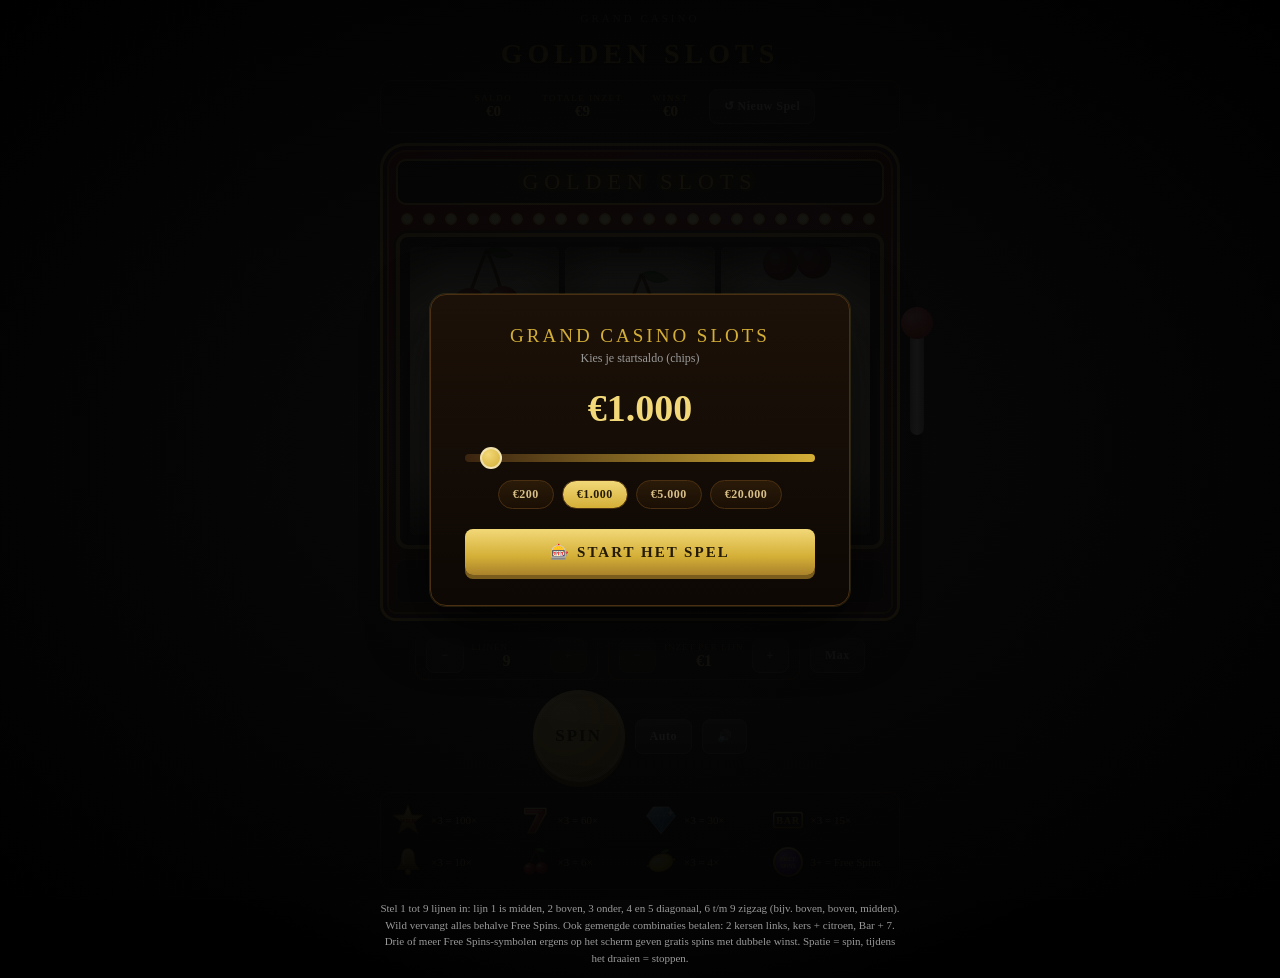
<file: slotmachine.html>
<!DOCTYPE html>
<html lang="nl">
<head>
<meta charset="UTF-8">
<meta name="viewport" content="width=device-width, initial-scale=1, viewport-fit=cover">
<title>Grand Casino Slots</title>
<style>
:root{--gold:#d4af37;--gold-light:#f2d878;--red:#c0272d;--S:96px;padding-top:env(safe-area-inset-top,0px);padding-bottom:env(safe-area-inset-bottom,0px)}
*{box-sizing:border-box}
html{scroll-padding-top:env(safe-area-inset-top,0px)}
html,body{margin:0;background:radial-gradient(ellipse at center,#1a1a1a 0%,#000 75%);font-family:Georgia,'Times New Roman',serif;color:#eee;min-height:100vh;overflow-x:hidden;user-select:none}
.app{display:flex;flex-direction:column;align-items:center;padding:12px 30px;gap:10px;max-width:640px;margin:0 auto}
h1{font-family:'Playfair Display',Georgia,serif;letter-spacing:5px;color:var(--gold);text-shadow:0 0 20px rgba(212,175,55,.5),0 2px 4px #000;margin:4px 0 0;font-size:clamp(18px,3.5vw,28px);text-transform:uppercase}
.subtitle{color:#999;font-size:11px;letter-spacing:3px;text-transform:uppercase}
.game-info-bar{display:flex;gap:10px;flex-wrap:wrap;justify-content:center;align-items:center;background:linear-gradient(180deg,#1c1108,#100a05);border:1px solid #4a2f12;border-radius:10px;padding:8px 14px;font-size:12px;width:100%;max-width:520px}
.info-chip{display:flex;flex-direction:column;align-items:center;padding:2px 10px}
.info-chip .lbl{color:#b08d3d;font-size:9px;letter-spacing:1.5px;text-transform:uppercase}
.info-chip .val{color:var(--gold-light);font-weight:bold;font-size:15px;font-variant-numeric:tabular-nums}
.cabinet{position:relative;width:100%;max-width:520px;padding:16px 16px 18px;border-radius:26px 26px 16px 16px;background:linear-gradient(160deg,#7a1418,#4a0a0e 60%,#2a0507);box-shadow:0 20px 50px #000,inset 0 0 0 3px var(--gold),inset 0 0 0 7px #2a0507,inset 0 0 0 9px rgba(212,175,55,.5)}
.marquee{text-align:center;font-size:clamp(16px,4vw,22px);letter-spacing:6px;text-transform:uppercase;color:var(--gold);text-shadow:0 0 14px rgba(212,175,55,.7);padding:8px;background:linear-gradient(#1c1108,#0d0804);border:2px solid var(--gold);border-radius:10px}
.bulbs{height:12px;margin:8px 0;background:radial-gradient(circle,#fff6c0 28%,var(--gold) 44%,transparent 50%) 0 0/22px 12px repeat-x;animation:blink 1s steps(1) infinite}
.bulbs.win{animation-duration:.25s}
@keyframes blink{50%{background-position:11px 0}}
.window{position:relative;display:flex;gap:6px;padding:10px;background:#000;border-radius:12px;border:4px solid #b08d3d;box-shadow:inset 0 0 20px #000,0 0 0 3px #2a1810}
.reel{position:relative;flex:1;height:calc(var(--S)*3);overflow:hidden;background:linear-gradient(90deg,#b9b29a,#fffdf0 25%,#fffdf0 75%,#b9b29a);border-radius:6px}
.reel::after{content:'';position:absolute;inset:0;pointer-events:none;background:linear-gradient(180deg,rgba(0,0,0,.8),rgba(0,0,0,.08) 22%,rgba(255,255,255,.14) 50%,rgba(0,0,0,.08) 78%,rgba(0,0,0,.8))}
.reel.ant{box-shadow:0 0 0 3px #b56cff,0 0 24px 6px rgba(181,108,255,.8)}
.strip{will-change:transform}
.strip svg{display:block;width:100%;height:var(--S)}
.cells{position:absolute;inset:10px;display:grid;grid-template-columns:repeat(3,1fr);grid-template-rows:repeat(3,var(--S));gap:0 6px;pointer-events:none}
.cell{border-radius:6px}
.cell.win{box-shadow:inset 0 0 0 3px #fff,inset 0 0 18px 4px var(--gold-light);animation:pulse .45s alternate infinite}
.cell.scat{box-shadow:inset 0 0 0 3px #e0b8ff,inset 0 0 18px 4px #b56cff;animation:pulse .45s alternate infinite}
@keyframes pulse{to{opacity:.35}}
.lines{position:absolute;left:10px;top:10px;width:calc(100% - 20px);height:calc(var(--S)*3);pointer-events:none}
.lines polyline{fill:none;stroke-width:5;stroke-linejoin:round;stroke-linecap:round;vector-effect:non-scaling-stroke;opacity:.9;filter:drop-shadow(0 0 3px #fff)}
.msg{margin-top:10px;min-height:44px;padding:6px 10px;text-align:center;font-size:13px;line-height:1.4;color:var(--gold-light);background:linear-gradient(180deg,#1c1108,#100a05);border:1px solid #4a2f12;border-radius:8px;display:flex;align-items:center;justify-content:center}
.lever{position:absolute;right:-24px;top:38%;width:14px;height:110px;border-radius:7px;background:linear-gradient(90deg,#999,#eee,#777);transform-origin:50% 100%;transition:transform .25s}
.lever::before{content:'';position:absolute;top:-18px;left:-9px;width:32px;height:32px;border-radius:50%;background:radial-gradient(circle at 35% 30%,#ff9a9a,#c0272d 60%,#5a0f13)}
.lever.pull{transform:translateY(64px) scaleY(.4)}
.controls{display:flex;flex-wrap:wrap;gap:10px;align-items:center;justify-content:center;width:100%;max-width:520px}
.betbox{display:flex;align-items:center;gap:8px;background:linear-gradient(180deg,#1c1108,#100a05);border:1px solid #4a2f12;border-radius:10px;padding:6px 10px}
.betbox .val{min-width:70px;text-align:center;color:var(--gold-light);font-weight:bold}
.betbox small{display:block;color:#b08d3d;font-size:9px;letter-spacing:1px;text-transform:uppercase}
button{font-family:inherit;cursor:pointer;border:none;border-radius:8px;font-weight:bold;letter-spacing:.5px;transition:transform .12s,filter .12s}
button:active{transform:translateY(1px) scale(.97)}
button:disabled{opacity:.35;cursor:not-allowed;filter:grayscale(.4)}
.btn-secondary{background:linear-gradient(180deg,#3a3a3a,#1c1c1c);color:#eee;padding:9px 14px;font-size:12px;border:1px solid #555}
.btn-secondary.on{background:linear-gradient(180deg,#3a8a5a,#205c38)}
.spin-btn{width:92px;height:92px;border-radius:50%;font-size:17px;letter-spacing:2px;color:#241a05;background:radial-gradient(circle at 35% 28%,var(--gold-light),var(--gold) 55%,#8a6a12);box-shadow:0 5px 0 #6a4f10,0 8px 14px rgba(0,0,0,.6),inset 0 0 0 4px rgba(255,255,255,.25)}
.paytable{display:grid;grid-template-columns:repeat(auto-fill,minmax(110px,1fr));gap:8px;width:100%;max-width:520px;background:linear-gradient(180deg,#1c1108,#100a05);border:1px solid #4a2f12;border-radius:10px;padding:10px}
.pt{display:flex;align-items:center;gap:6px;font-size:11px;color:#d8c088}
.pt svg{width:34px;height:34px;flex-shrink:0}
.note{max-width:520px;font-size:11px;color:#999;line-height:1.5;text-align:center}
.result-banner{position:fixed;top:50%;left:50%;transform:translate(-50%,-50%) scale(.7);background:linear-gradient(180deg,#1c1108,#0d0804);border:2px solid var(--gold);border-radius:16px;padding:24px 36px;text-align:center;z-index:1500;opacity:0;pointer-events:none;transition:opacity .3s,transform .3s;box-shadow:0 20px 60px rgba(0,0,0,.8)}
.result-banner.show{opacity:1;transform:translate(-50%,-50%)}
.result-banner h2{color:var(--gold);letter-spacing:3px;margin:0 0 8px;font-size:26px;text-transform:uppercase}
#bS{color:var(--gold-light);font-size:17px}
.modal-overlay{position:fixed;inset:0;background:radial-gradient(ellipse at center,rgba(10,10,10,.92),rgba(0,0,0,.98));display:flex;align-items:center;justify-content:center;z-index:2000;padding:16px}
.modal-box{background:linear-gradient(180deg,#1c1108,#0d0804);border:1px solid #4a2f12;border-radius:16px;padding:30px 34px;max-width:420px;width:100%;text-align:center;box-shadow:0 0 0 1px rgba(212,175,55,.15),0 20px 60px rgba(0,0,0,.8)}
.modal-title{color:var(--gold);letter-spacing:3px;text-transform:uppercase;font-size:19px;margin:0 0 4px}
.modal-sub{color:#999;font-size:12px;margin-bottom:20px}
.modal-amount-display{font-size:38px;font-weight:bold;color:var(--gold-light);margin:8px 0 16px}
.modal-slider{width:100%;-webkit-appearance:none;height:8px;border-radius:4px;background:linear-gradient(90deg,#3a2410,var(--gold));outline:none;margin:8px 0 18px}
.modal-slider::-webkit-slider-thumb{-webkit-appearance:none;width:22px;height:22px;border-radius:50%;background:radial-gradient(circle at 35% 30%,var(--gold-light),var(--gold));border:2px solid #fff8;cursor:pointer}
.modal-presets{display:flex;gap:8px;flex-wrap:wrap;justify-content:center;margin-bottom:20px}
.preset-btn{background:linear-gradient(180deg,#2a1a08,#1a0f05);border:1px solid #4a2f12;color:#d8c088;padding:6px 14px;font-size:12px;border-radius:20px}
.preset-btn.active{background:linear-gradient(180deg,var(--gold-light),var(--gold));color:#241a05}
.btn-start-game{background:linear-gradient(180deg,var(--gold-light),var(--gold) 60%,#a9822a);color:#241a05;padding:14px 40px;font-size:15px;text-transform:uppercase;letter-spacing:2px;box-shadow:0 4px 0 #7a5c1c;width:100%}
.toast{position:fixed;top:16px;left:50%;transform:translateX(-50%);background:#1c1108;border:1px solid var(--gold);color:var(--gold-light);padding:9px 20px;border-radius:8px;font-size:13px;z-index:3000;opacity:0;pointer-events:none;transition:opacity .3s}
.toast.show{opacity:1}
@media(max-width:560px){:root{--S:72px}.app{padding:12px 10px}.lever{display:none}.marquee{letter-spacing:3px}}
@media(prefers-reduced-motion:reduce){.bulbs,.cell{animation:none}}
</style>
</head>
<body>
<svg width="0" height="0" style="position:absolute"><defs>
<radialGradient id="gR" cx=".35" cy=".3" r=".8"><stop offset="0" stop-color="#ff8a8a"/><stop offset=".5" stop-color="#c0272d"/><stop offset="1" stop-color="#5e0c11"/></radialGradient>
<linearGradient id="gG" x1="0" y1="0" x2="0" y2="1"><stop offset="0" stop-color="#fff2a8"/><stop offset=".5" stop-color="#d4af37"/><stop offset="1" stop-color="#8a6a12"/></linearGradient>
<linearGradient id="gB" x1="0" y1="0" x2="1" y2="1"><stop offset="0" stop-color="#c8f4ff"/><stop offset=".5" stop-color="#2a8fd8"/><stop offset="1" stop-color="#0b3d78"/></linearGradient>
<radialGradient id="gY" cx=".4" cy=".35" r=".8"><stop offset="0" stop-color="#fff8a8"/><stop offset=".6" stop-color="#f2d21c"/><stop offset="1" stop-color="#b89a00"/></radialGradient>
<radialGradient id="gP" cx=".35" cy=".3" r=".8"><stop offset="0" stop-color="#d9a0ff"/><stop offset=".55" stop-color="#7a2cc0"/><stop offset="1" stop-color="#2c0a5a"/></radialGradient>
<symbol id="y0" viewBox="0 0 100 100"><path d="M52 12Q44 32 34 60M52 12Q62 34 68 58" stroke="#5a3a12" stroke-width="3.5" fill="none"/><path d="M52 12Q66 4 80 18Q64 26 52 12Z" fill="#3fa03f" stroke="#1e6b1e"/><circle cx="34" cy="70" r="18" fill="url(#gR)"/><circle cx="69" cy="68" r="18" fill="url(#gR)"/><ellipse cx="28" cy="62" rx="5" ry="3.5" fill="#fff" opacity=".65"/><ellipse cx="63" cy="60" rx="5" ry="3.5" fill="#fff" opacity=".65"/></symbol>
<symbol id="y1" viewBox="0 0 100 100"><g transform="rotate(-18 50 52)"><ellipse cx="50" cy="52" rx="36" ry="25" fill="url(#gY)" stroke="#a88c00" stroke-width="2"/><path d="M12 52Q6 52 8 46Q12 48 14 50ZM88 52Q94 52 92 58Q88 56 86 54Z" fill="#d9b800"/><ellipse cx="40" cy="42" rx="14" ry="6" fill="#fff" opacity=".5"/></g><path d="M50 22Q60 10 74 14Q66 26 50 22Z" fill="#3fa03f" stroke="#1e6b1e"/></symbol>
<symbol id="y2" viewBox="0 0 100 100"><path d="M50 10C36 10 30 24 30 42C30 60 20 64 16 72H84C80 64 70 60 70 42C70 24 64 10 50 10Z" fill="url(#gG)" stroke="#7a5c1c" stroke-width="2"/><circle cx="50" cy="80" r="8" fill="url(#gG)" stroke="#7a5c1c"/><path d="M38 26Q34 42 38 56" stroke="#fff" opacity=".6" stroke-width="4" fill="none" stroke-linecap="round"/></symbol>
<symbol id="y3" viewBox="0 0 100 100"><rect x="8" y="28" width="84" height="44" rx="6" fill="#111" stroke="url(#gG)" stroke-width="4"/><text x="50" y="61" text-anchor="middle" font-family="Georgia,serif" font-weight="900" font-size="30" fill="url(#gG)" letter-spacing="2">BAR</text></symbol>
<symbol id="y4" viewBox="0 0 100 100"><path d="M50 90L8 38L27 12H73L92 38Z" fill="url(#gB)" stroke="#dff6ff" stroke-width="2" stroke-linejoin="round"/><path d="M8 38H92M27 12L40 38L50 90L60 38L73 12M40 38L50 12L60 38" stroke="#dff6ff" stroke-width="1.5" fill="none" opacity=".8"/><path d="M78 20l3 6 6 3-6 3-3 6-3-6-6-3 6-3z" fill="#fff"/></symbol>
<symbol id="y5" viewBox="0 0 100 100"><path d="M20 16H82V30L50 88H30L58 32H20Z" fill="url(#gR)" stroke="url(#gG)" stroke-width="4" stroke-linejoin="round"/><path d="M27 23H70" stroke="#fff" stroke-width="3" opacity=".5" stroke-linecap="round"/></symbol>
<symbol id="y6" viewBox="0 0 100 100"><polygon points="50,5 61,35 94,36 68,56 78,89 50,70 22,89 32,56 6,36 39,35" fill="url(#gG)" stroke="#7a5c1c" stroke-width="2.5" stroke-linejoin="round"/><text x="50" y="58" text-anchor="middle" font-family="Georgia,serif" font-weight="900" font-size="17" fill="#7a1418">WILD</text></symbol>
<symbol id="y7" viewBox="0 0 100 100"><circle cx="50" cy="50" r="41" fill="url(#gP)" stroke="url(#gG)" stroke-width="6"/><text x="50" y="47" text-anchor="middle" font-family="Georgia,serif" font-weight="900" font-size="19" fill="#ffe27a">FREE</text><text x="50" y="68" text-anchor="middle" font-family="Georgia,serif" font-weight="900" font-size="16" fill="#ffe27a">SPINS</text></symbol>
</defs></svg>

<div class="modal-overlay" id="modal"><div class="modal-box">
  <div class="modal-title">Grand Casino Slots</div>
  <div class="modal-sub">Kies je startsaldo (chips)</div>
  <div class="modal-amount-display">€<span id="modalAmt">1.000</span></div>
  <input type="range" id="slider" class="modal-slider" min="100" max="20000" step="50" value="1000">
  <div class="modal-presets">
    <button class="preset-btn" data-amt="200">€200</button><button class="preset-btn active" data-amt="1000">€1.000</button>
    <button class="preset-btn" data-amt="5000">€5.000</button><button class="preset-btn" data-amt="20000">€20.000</button>
  </div>
  <button class="btn-start-game" id="startBtn">🎰 Start het spel</button>
</div></div>

<div class="result-banner" id="banner"><h2 id="bT"></h2><div id="bS"></div></div>

<div class="app">
  <div class="subtitle">Grand Casino</div>
  <h1>Golden Slots</h1>
  <div class="game-info-bar">
    <div class="info-chip"><div class="lbl">Saldo</div><div class="val" id="bankL">€0</div></div>
    <div class="info-chip"><div class="lbl">Totale inzet</div><div class="val" id="totL">€9</div></div>
    <div class="info-chip"><div class="lbl">Winst</div><div class="val" id="winL">€0</div></div>
    <div class="info-chip" id="fsChip" style="display:none"><div class="lbl">Gratis spins</div><div class="val" id="fsL">0</div></div>
    <button class="btn-secondary" id="newBtn">↺ Nieuw Spel</button>
  </div>

  <div class="cabinet">
    <div class="marquee">Golden Slots</div>
    <div class="bulbs" id="bulbs"></div>
    <div class="window" id="window">
      <div class="reel"><div class="strip"></div></div><div class="reel"><div class="strip"></div></div><div class="reel"><div class="strip"></div></div>
      <div class="cells" id="cells"></div>
      <svg class="lines" id="lines" viewBox="0 0 3 3" preserveAspectRatio="none"></svg>
    </div>
    <div class="msg" id="msg">Kies je inzet en draai!</div>
    <div class="lever" id="lever"></div>
  </div>

  <div class="controls">
    <div class="betbox"><button class="btn-secondary" id="lminus">−</button><div><small>Lijnen</small><div class="val" id="nlL">9</div></div><button class="btn-secondary" id="lplus">+</button></div>
    <div class="betbox"><button class="btn-secondary" id="minus">−</button><div><small>Inzet per lijn</small><div class="val" id="lbL">€1</div></div><button class="btn-secondary" id="plus">+</button></div>
    <button class="btn-secondary" id="maxBtn">Max</button>
    <button class="spin-btn" id="spinBtn">SPIN</button>
    <button class="btn-secondary" id="autoBtn">Auto</button>
    <button class="btn-secondary" id="muteBtn">🔊</button>
  </div>

  <div class="paytable" id="pt"></div>
  <div class="note">Stel 1 tot 9 lijnen in: lijn 1 is midden, 2 boven, 3 onder, 4 en 5 diagonaal, 6 t/m 9 zigzag (bijv. boven, boven, midden). Wild vervangt alles behalve Free Spins. Ook gemengde combinaties betalen: 2 kersen links, kers + citroen, Bar + 7. Drie of meer Free Spins-symbolen ergens op het scherm geven gratis spins met dubbele winst. Spatie = spin, tijdens het draaien = stoppen.</div>
</div>
<div class="toast" id="toast"></div>

<script>
const $=id=>document.getElementById(id),fmt=n=>'€'+n.toLocaleString('nl-NL'),sleep=ms=>new Promise(r=>setTimeout(r,ms));
const L=24,COUNT=[6,5,4,3,2,2,1,1],PAY3=[6,4,10,15,30,60,100,0],NAMES=['Kersen','Citroenen','Bellen','BAR','Diamanten','Zevens','Wilds','Free'];
const LINES=[[1,1,1],[0,0,0],[2,2,2],[0,1,2],[2,1,0],[0,0,1],[2,2,1],[1,0,0],[1,2,2]],ROWN=['boven','midden','onder'];
const LC=['#ffd54a','#ff5252','#40c4ff','#69f0ae','#e040fb','#ffab40','#b2ff59','#ff80ab','#84ffff'],BETS=[1,2,5,10,20,50,100];
const VMAX=30,ACC=90;
let bank=0,bi=0,nl=9,fs=0,fsTotal=0,mode='normal',spinning=false,auto=false,mute=false,last=0,lastWin=0,ac;
const reels=[...document.querySelectorAll('.reel')].map(el=>({el,dom:el.firstChild,sy:makeStrip(),pos:Math.random()*L,vel:0,state:'idle',s0:0,li:0}));

function makeStrip(){const a=[];COUNT.forEach((n,s)=>{for(let i=0;i<n;i++)a.push(s)});for(let i=a.length-1;i>0;i--){const j=Math.random()*(i+1)|0;[a[i],a[j]]=[a[j],a[i]]}return a}
reels.forEach(r=>{r.dom.innerHTML=Array.from({length:L+3},(_,k)=>`<svg viewBox="0 0 100 100"><use href="#y${r.sy[k%L]}"/></svg>`).join('');setPos(r)});
$('cells').innerHTML='<i class="cell"></i>'.repeat(9);
$('pt').innerHTML=[6,5,4,3,2,0,1,7].map(s=>`<div class="pt"><svg viewBox="0 0 100 100"><use href="#y${s}"/></svg><span>${s===7?'3+ = Free Spins':s===6?'×3 = 100×':'×3 = '+PAY3[s]+'×'}</span></div>`).join('');

/* geluid */
function beep(f,d,ty,v,at){if(mute)return;try{ac=ac||new(window.AudioContext||window.webkitAudioContext)();const o=ac.createOscillator(),g=ac.createGain(),t=ac.currentTime+(at||0);o.type=ty||'sine';o.frequency.value=f;g.gain.setValueAtTime(v||.05,t);g.gain.exponentialRampToValueAtTime(.0001,t+d);o.connect(g);g.connect(ac.destination);o.start(t);o.stop(t+d)}catch(e){}}
const jingle=n=>[523,659,784,1047,1319,1568].slice(0,n).forEach((f,i)=>beep(f,.2,'triangle',.08,i*.09));

/* reel fysica: versnellen, constante snelheid, uitremmen met veer-bounce (easeOutBack) */
const eob=x=>1+2.70158*(x-1)**3+1.70158*(x-1)**2,deob=x=>8.10474*(x-1)**2+3.40316*(x-1);
function setPos(r,v){const off=((r.pos%L)+L)%L;r.dom.style.transform='translateY(-'+((L-off)/(L+3)*100)+'%)';
  r.dom.style.filter=v>6?'blur('+Math.min(4,v/9).toFixed(1)+'px)':'none'}
function loop(t){
  const dt=Math.min(.05,(t-last)/1000);last=t;let alive=false;
  reels.forEach((r,i)=>{
    if(r.state==='acc'){
      r.vel=Math.min(VMAX,r.vel+ACC*dt);r.pos+=r.vel*dt;alive=true;
      if(i===0&&Math.floor(r.pos)!==r.li){r.li=Math.floor(r.pos);beep(220,.02,'square',.02)}
      if(t>=r.stopAt){ // pas afremmen als de doelpositie binnen bereik komt
        const T=(L-r.s0)%L,rem=(((T-r.pos)%L)+L)%L,ap=Math.max(1.2,r.vel*.75/4.7);
        if(rem<=ap){r.state='stop';r.ts=t;r.p0=r.pos;r.dist=rem;r.v0=r.vel;r.D=Math.max(350,Math.min(1100,4.7*rem/Math.max(r.vel,6)*1000))}}
      setPos(r,r.vel)}
    else if(r.state==='stop'){
      const k=Math.min(1,(t-r.ts)/r.D);r.pos=r.p0+r.dist*eob(k);alive=alive||k<1;
      if(Math.floor(r.pos)!==r.li){r.li=Math.floor(r.pos);beep(180,.02,'square',.025)}
      if(k>=1){r.state='idle';r.pos=Math.round(r.pos);r.el.classList.remove('ant');beep(90,.15,'sine',.25);setPos(r,0)}
      else setPos(r,Math.abs(r.dist*deob(k)/(r.D/1000)))}});
  if(alive||reels.some(r=>r.state!=='idle'))requestAnimationFrame(loop);else settle()}

/* winst-evaluatie: ook gemengde combinaties en zigzag-lijnen */
function lineWin(s){
  if(s.every(x=>x===6))return['Drie Wilds',100,3];
  const n=s.filter(x=>x!==6);
  if(n.every(x=>x===n[0]))return n[0]===7?null:[NAMES[n[0]]+' ×3',PAY3[n[0]],3];
  if(s.every(x=>x===6||x<2))return['Fruitmix',2,3];
  if(s.every(x=>x===6||x===3||x===5))return['BAR/7-mix',5,3];
  if((s[0]===0||s[0]===6)&&(s[1]===0||s[1]===6))return['2 kersen',1,2];
  return null}

async function spin(){
  if(spinning){reels.forEach(r=>{if(r.state==='acc')r.stopAt=0});return}
  const lb=BETS[bi],cost=fs>0?0:lb*nl;
  if(bank<cost){toast('Onvoldoende saldo voor deze inzet');auto=false;ui();return}
  if(fs>0){mode='free';fs--}else{mode='normal';fsTotal=0}
  bank-=cost;clearWins();spinning=true;$('lever').classList.add('pull');setTimeout(()=>$('lever').classList.remove('pull'),350);
  $('msg').textContent=mode==='free'?'Gratis spin! Alle winst ×2':'Veel succes!';
  const now=performance.now();
  reels.forEach((r,i)=>{r.s0=Math.random()*L|0;r.state='acc';r.vel=0;r.stopAt=now+800+i*450;r.li=0});
  let sc=0;[0,1].forEach(i=>[0,1,2].forEach(k=>{if(reels[i].sy[(reels[i].s0+k)%L]===7)sc++}));
  if(sc>=2){reels[2].stopAt+=1200;reels[2].el.classList.add('ant')} // spanning: derde rol draait langer
  ui();last=now;requestAnimationFrame(loop)}

async function settle(){
  const grid=[0,1,2].map(row=>reels.map(r=>r.sy[(r.s0+row)%L])),mult=mode==='free'?2:1,lb=BETS[bi],cells=$('cells').children;
  const wins=[];let win=0;
  LINES.slice(0,nl).forEach((ln,i)=>{const w=lineWin(ln.map((row,r)=>grid[row][r]));if(w){const amt=w[1]*lb*mult;win+=amt;wins.push({i,ln,amt,name:w[0],k:w[2]});ln.forEach((row,r)=>{if(r<w[2])cells[row*3+r].classList.add('win')})}});
  const sc=grid.flat().filter(x=>x===7).length;
  grid.forEach((row,ri)=>row.forEach((s,ci)=>{if(s===7&&sc>=3)cells[ri*3+ci].classList.add('scat')}));
  if(sc>=3){win+=lb*nl*(sc===3?2:sc===4?10:50)}
  $('lines').innerHTML=wins.map(w=>`<polyline stroke="${LC[w.i]}" points="${w.ln.map((row,r)=>(r+.5)+','+(row+.5)).join(' ')}"/>`).join('');
  bank+=win;lastWin=win;fsTotal+=win;
  if(wins.length){$('msg').innerHTML=wins.slice(0,3).map(w=>`Lijn ${w.i+1} (${w.ln.map(x=>ROWN[x]).join('-')}): ${w.name} = ${fmt(w.amt)}`).join('<br>')+(wins.length>3?`<br>+${wins.length-3} meer`:'')}
  else if(sc>=3)$('msg').textContent=sc+' Free Spins-symbolen! Bonus geactiveerd';
  else $('msg').textContent=mode==='free'?'Geen winst deze spin':'Helaas, geen winst. Probeer opnieuw!';
  $('bulbs').classList.toggle('win',win>0);
  if(win>0){jingle(Math.min(6,2+wins.length));await countUp(win)}else ui();
  const tot=lb*nl;
  if(win>=tot*15)await banner(win>=tot*50?'Mega winst!':'Grote winst!',fmt(win),2200);
  if(sc>=3){const add=mode==='free'?5:sc===3?10:sc===4?15:20;if(mode==='normal')fsTotal=0;fs+=add;jingle(6);await banner('Free Spins!',`+${add} gratis spins met dubbele winst`,2400)}
  spinning=false;ui();
  if(fs>0){await sleep(win?1500:900);spin()}
  else{
    if(mode==='free'){await banner('Free spins voorbij','Totaal gewonnen: '+fmt(fsTotal),2600);mode='normal'}
    if(bank<1){toast('Je saldo is op. Start een nieuw spel!');auto=false;ui();openModal()}
    else if(auto){await sleep(700);if(auto&&!spinning)spin()}}}

function clearWins(){[...$('cells').children].forEach(c=>c.className='cell');$('lines').innerHTML='';$('bulbs').classList.remove('win');lastWin=0}
async function countUp(to){const el=$('winL'),t0=performance.now(),D=Math.min(1600,500+to*4);
  await new Promise(res=>{(function f(t){const k=Math.min(1,(t-t0)/D);el.textContent=fmt(Math.round(to*k));if(k<1){if(Math.random()<.4)beep(600+k*500,.04,'triangle',.03);requestAnimationFrame(f)}else res()})(t0)});ui()}
async function banner(t,s,ms){$('bT').textContent=t;$('bS').textContent=s;$('banner').classList.add('show');await sleep(ms);$('banner').classList.remove('show');await sleep(350)}
function toast(m){const t=$('toast');t.textContent=m;t.classList.add('show');clearTimeout(toast._t);toast._t=setTimeout(()=>t.classList.remove('show'),2500)}

function ui(){
  const lb=BETS[bi],lock=spinning||fs>0;
  $('bankL').textContent=fmt(bank);$('totL').textContent=fmt(lb*nl);$('nlL').textContent=nl;$('lminus').disabled=lock||nl===1;$('lplus').disabled=lock||nl===9;$('lbL').textContent=fmt(lb);
  if(!spinning||lastWin===0)$('winL').textContent=fmt(lastWin);
  $('fsChip').style.display=fs>0||mode==='free'&&spinning?'flex':'none';$('fsL').textContent=fs;
  $('minus').disabled=lock||bi===0;$('plus').disabled=lock||bi===BETS.length-1;$('maxBtn').disabled=lock;
  $('spinBtn').disabled=fs>0&&!spinning;$('spinBtn').textContent=spinning?'STOP':'SPIN';
  $('autoBtn').classList.toggle('on',auto);$('autoBtn').textContent=auto?'Auto ✓':'Auto'}

$('spinBtn').onclick=spin;$('lever').onclick=()=>{if(!spinning&&!(fs>0))spin()};
$('minus').onclick=()=>{bi=Math.max(0,bi-1);ui()};$('plus').onclick=()=>{bi=Math.min(BETS.length-1,bi+1);ui()};
$('maxBtn').onclick=()=>{let b=0;BETS.forEach((v,i)=>{if(v*nl<=bank)b=i});bi=b;ui()};
function preview(){if(spinning)return;$('lines').innerHTML=LINES.slice(0,nl).map((ln,i)=>`<polyline stroke="${LC[i]}" points="${ln.map((row,r)=>(r+.5)+','+(row+.5)).join(' ')}"/>`).join('');clearTimeout(preview._t);preview._t=setTimeout(()=>{if(!spinning)$('lines').innerHTML=''},1600)}
$('lminus').onclick=()=>{nl=Math.max(1,nl-1);ui();preview()};$('lplus').onclick=()=>{nl=Math.min(9,nl+1);ui();preview()};
$('autoBtn').onclick=()=>{auto=!auto;ui();if(auto&&!spinning&&fs===0)spin()};
$('muteBtn').onclick=()=>{mute=!mute;$('muteBtn').textContent=mute?'🔇':'🔊'};
addEventListener('keydown',e=>{if(e.code==='Space'&&$('modal').style.display==='none'){e.preventDefault();if(!$('spinBtn').disabled)spin()}});

const slider=$('slider');
function sync(v){$('modalAmt').textContent=v.toLocaleString('nl-NL');document.querySelectorAll('.preset-btn').forEach(b=>b.classList.toggle('active',+b.dataset.amt===v))}
slider.oninput=()=>sync(+slider.value);
document.querySelectorAll('.preset-btn').forEach(b=>b.onclick=()=>{slider.value=b.dataset.amt;sync(+b.dataset.amt)});
function openModal(){$('modal').style.display='flex'}
$('startBtn').onclick=()=>{bank=+slider.value;bi=0;fs=0;fsTotal=0;mode='normal';auto=false;lastWin=0;clearWins();$('modal').style.display='none';$('msg').textContent='Kies je inzet en draai!';ui()};
$('newBtn').onclick=()=>{if(!spinning&&fs===0)openModal();else toast('Wacht tot de spin klaar is')};
ui();
</script>
</body>
</html>
</file>
